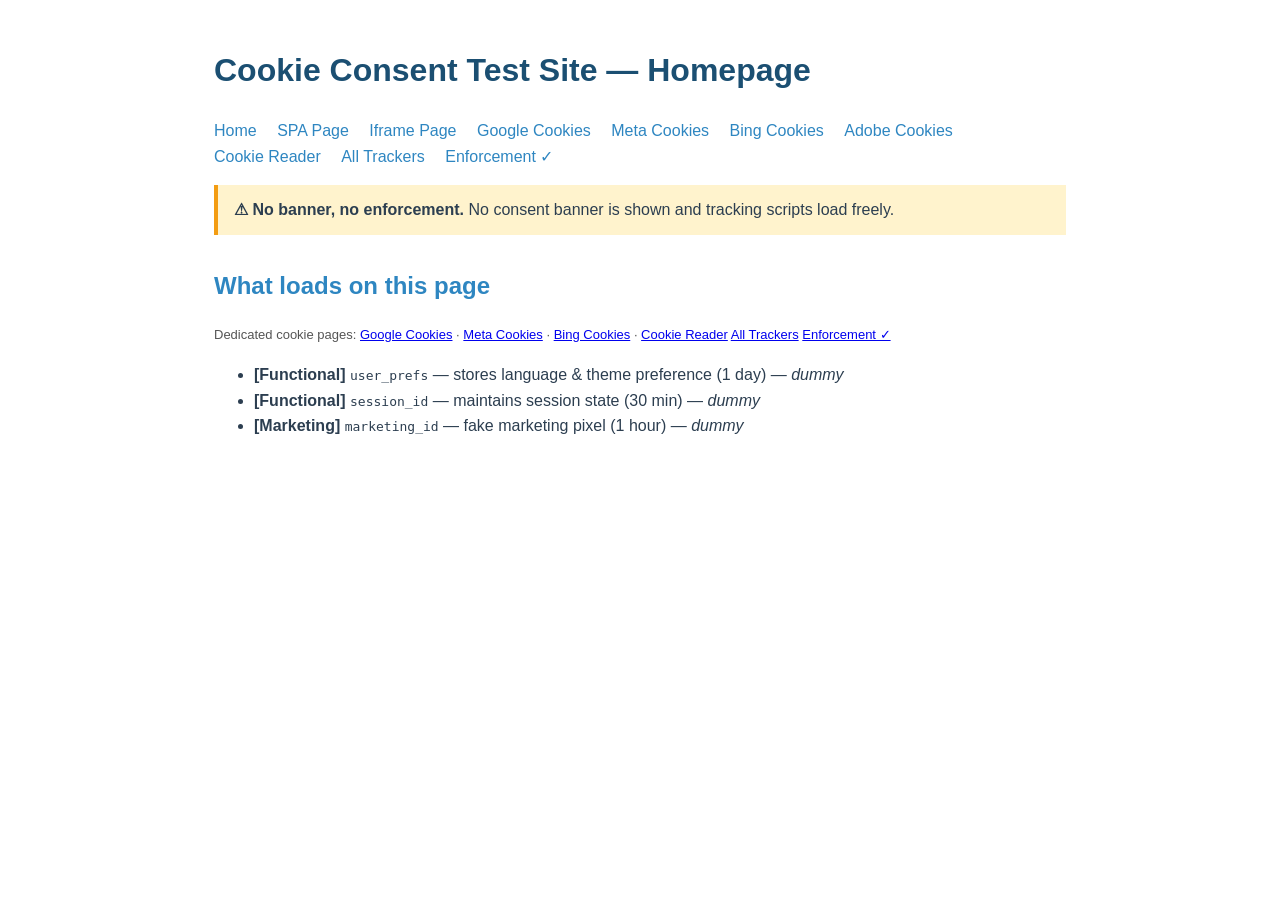
<file: index.html>
<!DOCTYPE html>
<html lang="en">
<head>
  <meta charset="UTF-8">
  <meta name="viewport" content="width=device-width, initial-scale=1">
  <title>Test Site — Homepage</title>
  <meta name="google-adsense-account" content="ca-pub-7344776715655315">
  <script async src="https://pagead2.googlesyndication.com/pagead/js/adsbygoogle.js?client=ca-pub-7344776715655315"
     crossorigin="anonymous"></script>
  <link rel="stylesheet" href="assets/style.css">
  <!-- Functional cookies: user preferences & session state -->
  <script type="text/plain" 
          data-type="application/javascript"
          data-name="functional">
    document.cookie = 'user_prefs={"lang":"en","theme":"light"}; path=/; max-age=86400';
    document.cookie = 'session_id=sess-abc123xyz; path=/; max-age=1800';
    console.log('Functional cookies set: user_prefs, session_id');
  </script>
  <!-- Fake marketing pixel (inline script that sets a cookie) -->
  <script type="text/plain" 
          data-type="application/javascript"
          data-name="marketing">
    document.cookie = 'marketing_id=test-user-123; path=/; max-age=3600';
    console.log('Marketing pixel inline script executed');
  </script>
</head>
<body>
  <h1>Cookie Consent Test Site — Homepage</h1>
  <nav>
    <a href="index.html">Home</a>
    <a href="spa-page.html">SPA Page</a>
    <a href="iframe-page.html">Iframe Page</a>
    <a href="google-cookies.html">Google Cookies</a>
    <a href="meta-cookies.html">Meta Cookies</a>
    <a href="bing-cookies.html">Bing Cookies</a>
    <a href="adobe-cookies.html">Adobe Cookies</a>
    <a href="cookie-reader.html">Cookie Reader</a>
    <a href="all-trackers.html">All Trackers</a>
    <a href="enforcement-test.html">Enforcement ✓</a>
  </nav>
  <div class="warning">
    <strong>&#9888; No banner, no enforcement.</strong>
    No consent banner is shown and tracking scripts load freely.
  </div>
  <h2>What loads on this page</h2>
  <p style="font-size:13px;color:#555;">
    Dedicated cookie pages:
    <a href="google-cookies.html">Google Cookies</a> ·
    <a href="meta-cookies.html">Meta Cookies</a> ·
    <a href="bing-cookies.html">Bing Cookies</a> ·
    <a href="cookie-reader.html">Cookie Reader</a>
    <a href="all-trackers.html">All Trackers</a>
    <a href="enforcement-test.html">Enforcement ✓</a>
  </p>
  <ul>
    <li><strong>[Functional]</strong> <code>user_prefs</code> — stores language &amp; theme preference (1 day) — <em>dummy</em></li>
    <li><strong>[Functional]</strong> <code>session_id</code> — maintains session state (30 min) — <em>dummy</em></li>
    <li><strong>[Marketing]</strong> <code>marketing_id</code> — fake marketing pixel (1 hour) — <em>dummy</em></li>
  </ul>
  <style>
  .pc-preference-btn {
    position: fixed;
    bottom: 20px;
    right: 20px;
    width: 56px;
    height: 56px;
    border-radius: 50%;
    background-color: #1b4f72;
    color: white;
    border: none;
    cursor: pointer;
    box-shadow: 0 4px 12px rgba(0, 0, 0, 0.3);
    font-size: 24px;
    display: flex;
    align-items: center;
    justify-content: center;
    z-index: 999;
    transition: background-color 0.3s, box-shadow 0.3s;
  }
  .pc-preference-btn:hover {
    background-color: #0f3849;
    box-shadow: 0 6px 16px rgba(0, 0, 0, 0.4);
  }
</style>

<button type="button" class="pc-preference-btn" style="display:none;" id="preferencesBtn" onclick="PrivacyConsent.openPreferenceCentre(false)" title="Manage Cookie Preferences">⚙️</button>
<!-- Cookie Preference Centre Launcher 
  <footer>
    Cookie Consent Test Site — Developer testing environment only.
  </footer>
  <script src="assets/test-helpers.js"></script>
</body>
</html>
</file>
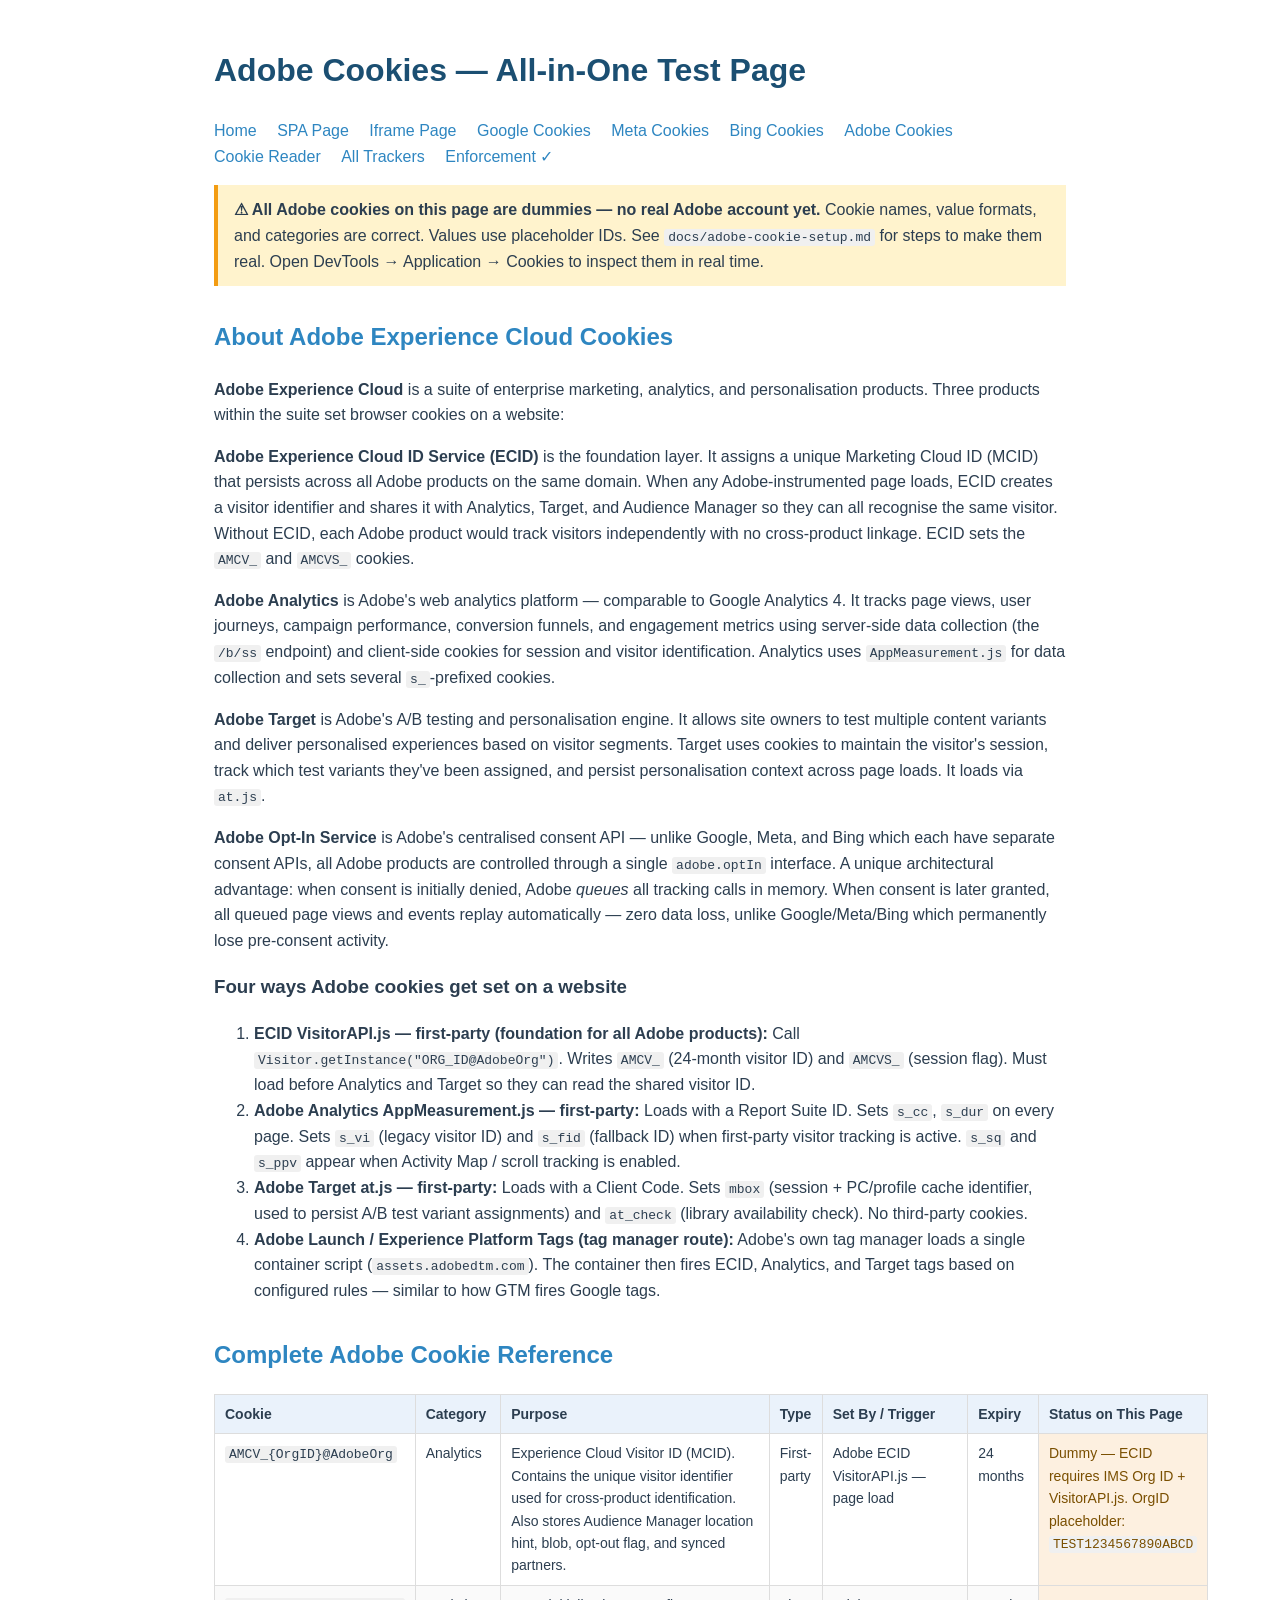
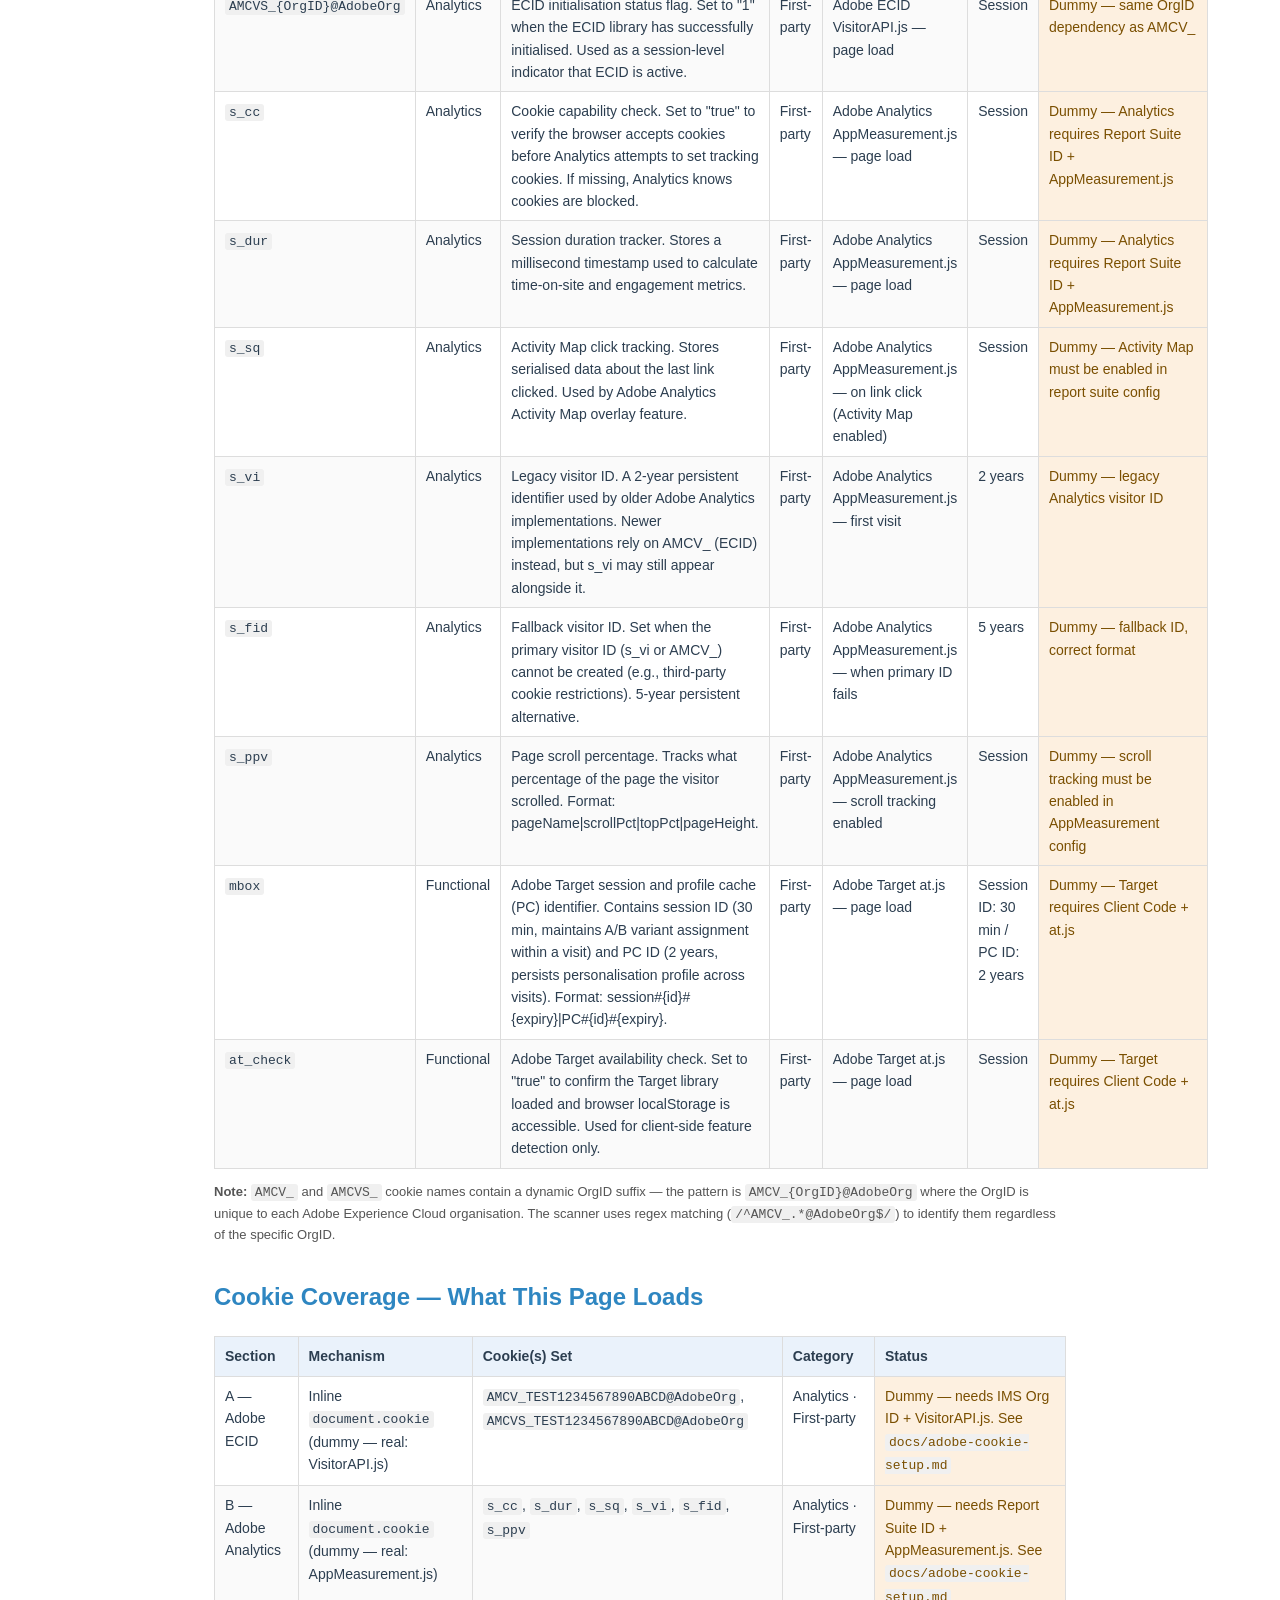
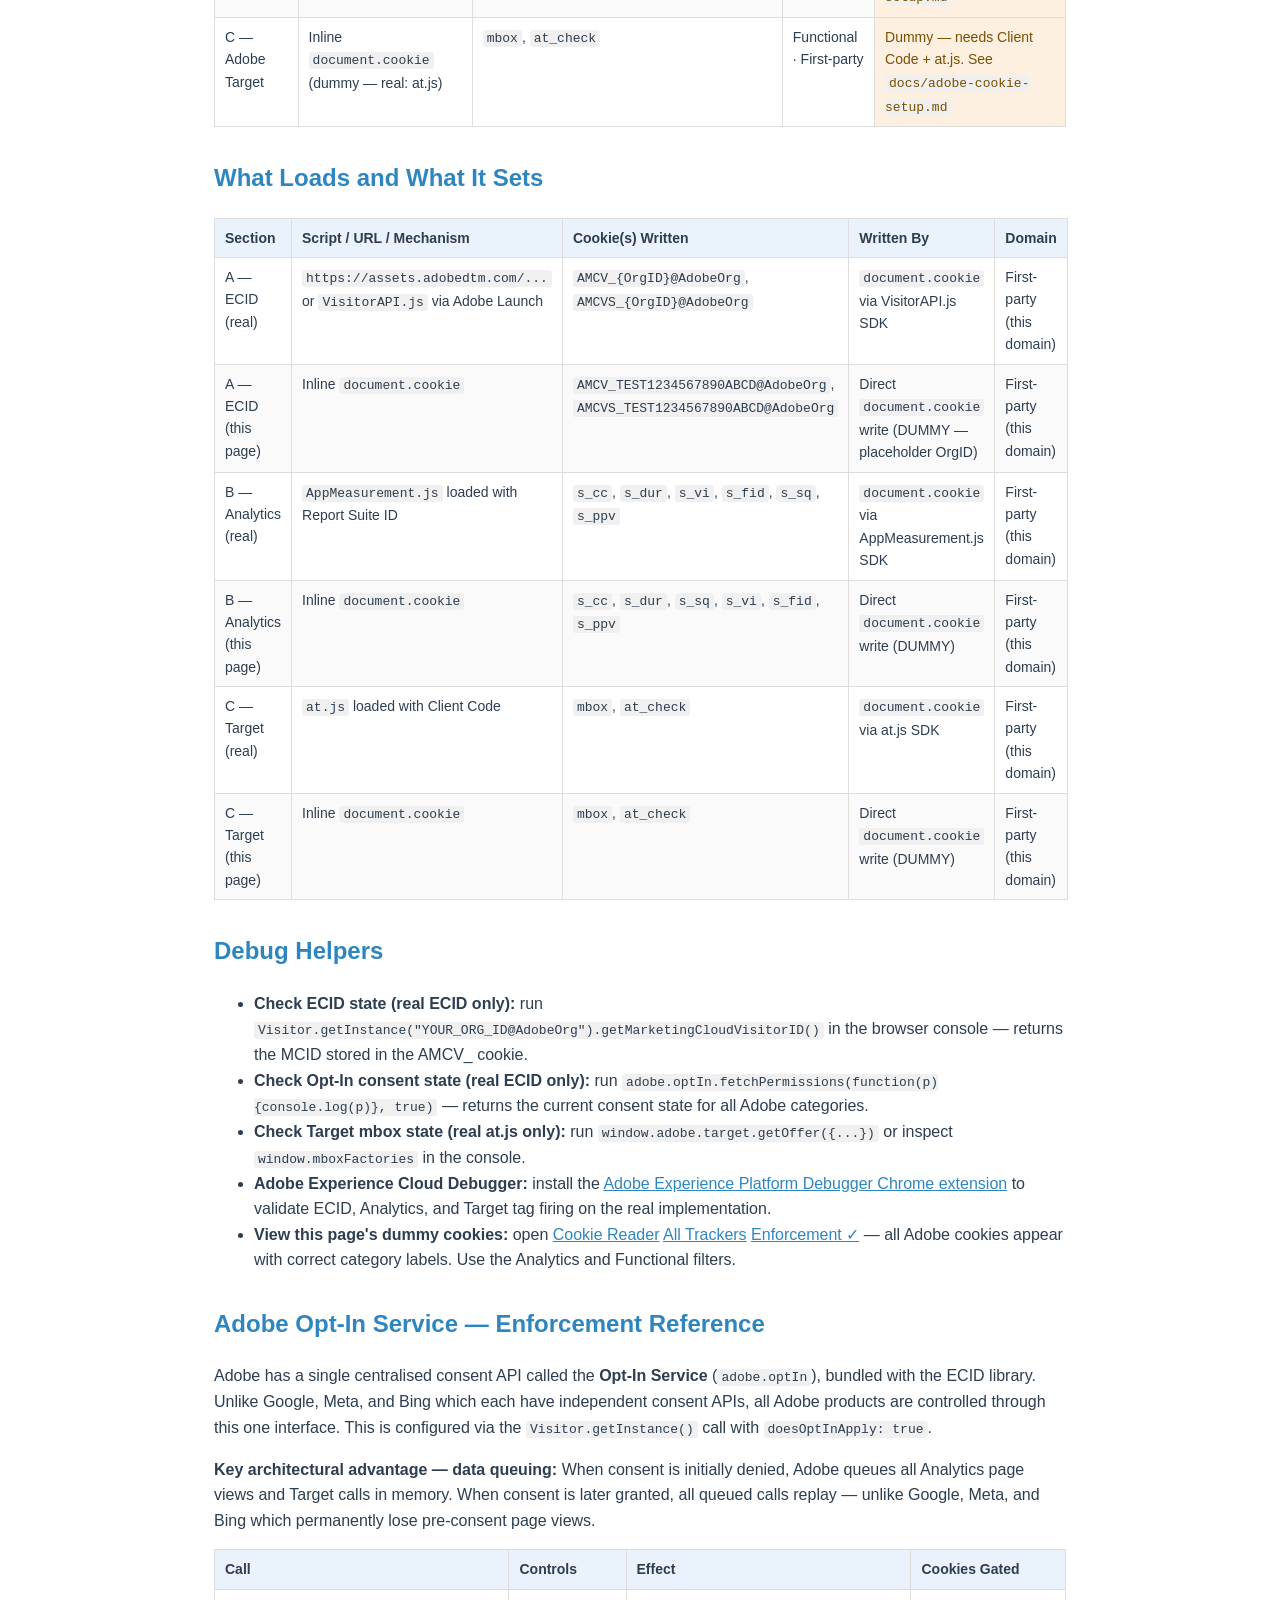
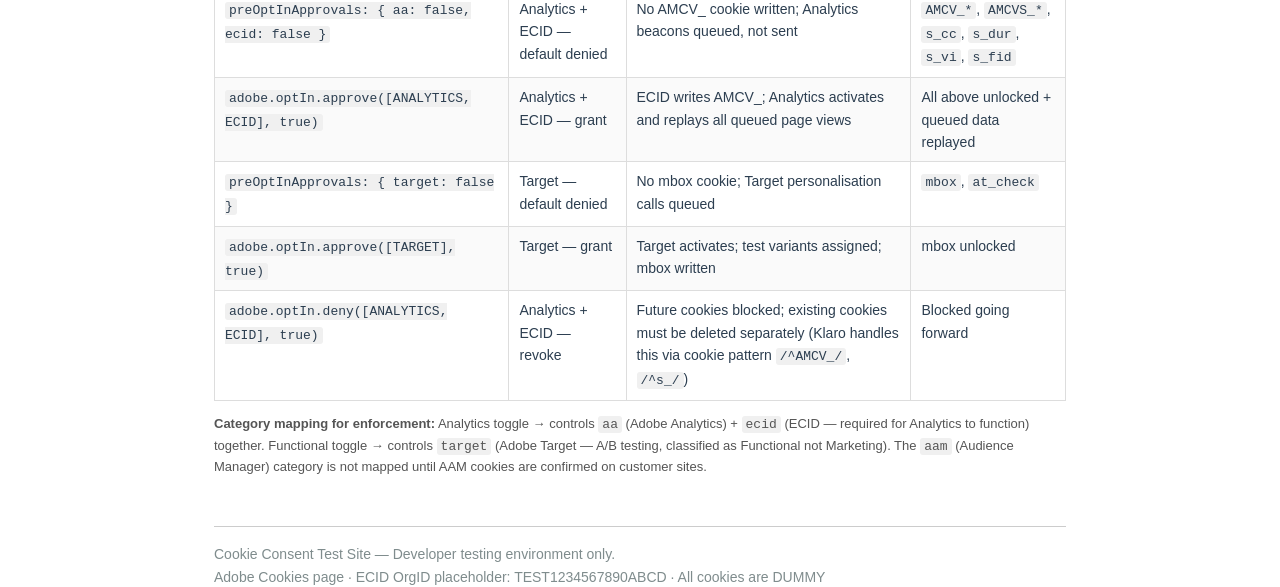
<file: adobe-cookies.html>
<!DOCTYPE html>
<html lang="en">
<head>
  <meta charset="UTF-8">
  <meta name="viewport" content="width=device-width, initial-scale=1">
  <title>Test Site — Adobe Cookies</title>
  <meta name="google-adsense-account" content="ca-pub-7344776715655315">
  <script async src="https://pagead2.googlesyndication.com/pagead/js/adsbygoogle.js?client=ca-pub-7344776715655315"
     crossorigin="anonymous"></script>
  <link rel="stylesheet" href="assets/style.css">

  <!--
  ══════════════════════════════════════════════════════════════════════════
  SECTION A — Adobe ECID Service   [DUMMY — needs IMS Org ID]
  ══════════════════════════════════════════════════════════════════════════
  What it does:
    • The Experience Cloud ID (ECID) Service assigns a unique Marketing
      Cloud ID (MCID) that persists across all Adobe products.
    • It sets AMCV_ (visitor ID, 24 months) and AMCVS_ (init flag, session).
    • The OrgID suffix in the cookie name is unique per Adobe organisation.
      Pattern: AMCV_{OrgID}@AdobeOrg and AMCVS_{OrgID}@AdobeOrg.
  Why dummy here:
    • A real ECID requires an Adobe IMS Org ID and the VisitorAPI.js library
      loaded from assets.adobedtm.com or via Adobe Launch.
    • The dummy OrgID TEST1234567890ABCD is a placeholder — replace with
      your real OrgID once an Adobe Experience Cloud account is provisioned.
    • See docs/adobe-cookie-setup.md for full account setup steps.
  AMCV_ cookie value format:
    MCMID|{38-digit-id}|MCAID|NONE|MCOPTOUT|NONE|vVersion|{version}
  Cookies (Analytics / First-party):
    AMCV_{OrgID}@AdobeOrg   Visitor ID (MCID)   24 months
    AMCVS_{OrgID}@AdobeOrg  ECID init flag      Session
  ══════════════════════════════════════════════════════════════════════════
  -->
  <script>
    // Dummy ECID cookies — OrgID is a placeholder (replace with real IMS Org ID)
    var _adobeOrg = 'TEST1234567890ABCD@AdobeOrg';
    document.cookie = 'AMCV_' + _adobeOrg + '=MCMID|12345678901234567890123456789012345678|MCAID|NONE|MCOPTOUT|NONE|vVersion|4.4; path=/; max-age=63072000';
    document.cookie = 'AMCVS_' + _adobeOrg + '=1; path=/';
    console.log('Analytics cookies set: AMCV_, AMCVS_ (Adobe ECID — DUMMY, OrgID: TEST1234567890ABCD)');
  </script>
  <!-- End Section A -->

  <!--
  ══════════════════════════════════════════════════════════════════════════
  SECTION B — Adobe Analytics   [DUMMY — needs Report Suite ID]
  ══════════════════════════════════════════════════════════════════════════
  What it does:
    • Adobe Analytics tracks page views, sessions, campaigns, and
      conversion funnels. It uses AppMeasurement.js for data collection.
    • s_cc and s_dur are always set. s_sq, s_vi, s_fid, s_ppv appear
      depending on Analytics features enabled in the report suite.
  Why dummy here:
    • A real Adobe Analytics implementation requires a Report Suite ID
      and AppMeasurement.js downloaded from Adobe Analytics Admin.
    • See docs/adobe-cookie-setup.md for setup steps.
  Cookies (Analytics / First-party):
    s_cc     Cookie capability check flag       Session
    s_dur    Session duration timestamp         Session
    s_sq     Activity map / click data          Session
    s_vi     Legacy visitor ID (2-year)         2 years
    s_fid    Fallback visitor ID                5 years
    s_ppv    Page scroll percentage             Session
  ══════════════════════════════════════════════════════════════════════════
  -->
  <script>
    // Dummy Adobe Analytics cookies — correct formats, fabricated values
    document.cookie = 's_cc=true; path=/';
    document.cookie = 's_dur=' + Date.now() + '; path=/';
    document.cookie = 's_sq=%5B%5D; path=/';
    document.cookie = 's_vi=[CS]v1|abcdef01234567-12345678[CE]; path=/; max-age=63072000';
    document.cookie = 's_fid=1A2B3C4D-5E6F-7890-ABCD-EF1234567890+ABCDEF; path=/; max-age=157680000';
    document.cookie = 's_ppv=adobe-cookies%7C100%7C100%7C854; path=/';
    console.log('Analytics cookies set: s_cc, s_dur, s_sq, s_vi, s_fid, s_ppv (Adobe Analytics — DUMMY)');
  </script>
  <!-- End Section B -->

  <!--
  ══════════════════════════════════════════════════════════════════════════
  SECTION C — Adobe Target   [DUMMY — needs Client Code]
  ══════════════════════════════════════════════════════════════════════════
  What it does:
    • Adobe Target is an A/B testing and personalisation engine.
    • It loads at.js which sets mbox (session + profile persistence)
      and at_check (library availability check).
    • mbox contains two identifiers: session ID (30 min rolling) and
      PC ID (Profile Cache, 2 years) for persisting test assignments.
  Why dummy here:
    • A real Target implementation requires a Client Code and at.js
      downloaded from Adobe Target Admin.
    • See docs/adobe-cookie-setup.md for setup steps.
  mbox cookie format:
    session#{sessionId}#{expiry_unix}|PC#{pcId}#{expiry_unix}
  Cookies (Functional / First-party):
    mbox      Session + PC identifier    30 min (session) / 2 years (PC)
    at_check  Target library check flag  Session
  ══════════════════════════════════════════════════════════════════════════
  -->
  <script>
    // Dummy Adobe Target cookies — correct formats, fabricated values
    var _now = Math.floor(Date.now() / 1000);
    var _sessionExpiry = _now + 1800;
    var _pcExpiry = _now + 63072000;
    document.cookie = 'mbox=session#abcdef1234567890abcdef1234567890#' + _sessionExpiry + '|PC#a1b2c3d4-e5f6-7890-abcd-ef1234567890.26_14#' + _pcExpiry + '; path=/; max-age=63072000';
    document.cookie = 'at_check=true; path=/';
    console.log('Functional cookies set: mbox, at_check (Adobe Target — DUMMY)');
  </script>
  <!-- End Section C -->

</head>
<body>

  <h1>Adobe Cookies — All-in-One Test Page</h1>
  <nav>
    <a href="index.html">Home</a>
    <a href="spa-page.html">SPA Page</a>
    <a href="iframe-page.html">Iframe Page</a>
    <a href="google-cookies.html">Google Cookies</a>
    <a href="meta-cookies.html">Meta Cookies</a>
    <a href="bing-cookies.html">Bing Cookies</a>
    <a href="adobe-cookies.html">Adobe Cookies</a>
    <a href="cookie-reader.html">Cookie Reader</a>
    <a href="all-trackers.html">All Trackers</a>
    <a href="enforcement-test.html">Enforcement ✓</a>
  </nav>

  <div class="warning">
    <strong>&#9888; All Adobe cookies on this page are dummies — no real Adobe account yet.</strong>
    Cookie names, value formats, and categories are correct. Values use placeholder IDs.
    See <code>docs/adobe-cookie-setup.md</code> for steps to make them real.
    Open DevTools → Application → Cookies to inspect them in real time.
  </div>

  <!-- ── About Adobe Experience Cloud Cookies ──────────────────────────── -->
  <h2>About Adobe Experience Cloud Cookies</h2>

  <p>
    <strong>Adobe Experience Cloud</strong> is a suite of enterprise marketing,
    analytics, and personalisation products. Three products within the suite
    set browser cookies on a website:
  </p>
  <p>
    <strong>Adobe Experience Cloud ID Service (ECID)</strong> is the foundation
    layer. It assigns a unique Marketing Cloud ID (MCID) that persists across all
    Adobe products on the same domain. When any Adobe-instrumented page loads, ECID
    creates a visitor identifier and shares it with Analytics, Target, and Audience
    Manager so they can all recognise the same visitor. Without ECID, each Adobe
    product would track visitors independently with no cross-product linkage. ECID
    sets the <code>AMCV_</code> and <code>AMCVS_</code> cookies.
  </p>
  <p>
    <strong>Adobe Analytics</strong> is Adobe's web analytics platform — comparable
    to Google Analytics 4. It tracks page views, user journeys, campaign performance,
    conversion funnels, and engagement metrics using server-side data collection
    (the <code>/b/ss</code> endpoint) and client-side cookies for session and visitor
    identification. Analytics uses <code>AppMeasurement.js</code> for data collection
    and sets several <code>s_</code>-prefixed cookies.
  </p>
  <p>
    <strong>Adobe Target</strong> is Adobe's A/B testing and personalisation engine.
    It allows site owners to test multiple content variants and deliver personalised
    experiences based on visitor segments. Target uses cookies to maintain the
    visitor's session, track which test variants they've been assigned, and persist
    personalisation context across page loads. It loads via <code>at.js</code>.
  </p>
  <p>
    <strong>Adobe Opt-In Service</strong> is Adobe's centralised consent API —
    unlike Google, Meta, and Bing which each have separate consent APIs, all Adobe
    products are controlled through a single <code>adobe.optIn</code> interface.
    A unique architectural advantage: when consent is initially denied, Adobe
    <em>queues</em> all tracking calls in memory. When consent is later granted,
    all queued page views and events replay automatically — zero data loss, unlike
    Google/Meta/Bing which permanently lose pre-consent activity.
  </p>

  <h3>Four ways Adobe cookies get set on a website</h3>
  <ol>
    <li>
      <strong>ECID VisitorAPI.js — first-party (foundation for all Adobe products):</strong>
      Call <code>Visitor.getInstance("ORG_ID@AdobeOrg")</code>. Writes
      <code>AMCV_</code> (24-month visitor ID) and <code>AMCVS_</code> (session flag).
      Must load before Analytics and Target so they can read the shared visitor ID.
    </li>
    <li>
      <strong>Adobe Analytics AppMeasurement.js — first-party:</strong>
      Loads with a Report Suite ID. Sets <code>s_cc</code>, <code>s_dur</code>
      on every page. Sets <code>s_vi</code> (legacy visitor ID) and <code>s_fid</code>
      (fallback ID) when first-party visitor tracking is active. <code>s_sq</code>
      and <code>s_ppv</code> appear when Activity Map / scroll tracking is enabled.
    </li>
    <li>
      <strong>Adobe Target at.js — first-party:</strong>
      Loads with a Client Code. Sets <code>mbox</code> (session + PC/profile cache
      identifier, used to persist A/B test variant assignments) and
      <code>at_check</code> (library availability check). No third-party cookies.
    </li>
    <li>
      <strong>Adobe Launch / Experience Platform Tags (tag manager route):</strong>
      Adobe's own tag manager loads a single container script
      (<code>assets.adobedtm.com</code>). The container then fires ECID, Analytics,
      and Target tags based on configured rules — similar to how GTM fires Google tags.
    </li>
  </ol>

  <!-- ── Complete Adobe Cookie Reference Table ─────────────────────────── -->
  <h2>Complete Adobe Cookie Reference</h2>
  <table id="ref-table">
    <thead>
      <tr>
        <th>Cookie</th>
        <th>Category</th>
        <th>Purpose</th>
        <th>Type</th>
        <th>Set By / Trigger</th>
        <th>Expiry</th>
        <th>Status on This Page</th>
      </tr>
    </thead>
    <tbody>
      <tr>
        <td><code>AMCV_{OrgID}@AdobeOrg</code></td>
        <td>Analytics</td>
        <td>Experience Cloud Visitor ID (MCID). Contains the unique visitor identifier used for cross-product identification. Also stores Audience Manager location hint, blob, opt-out flag, and synced partners.</td>
        <td>First-party</td>
        <td>Adobe ECID VisitorAPI.js — page load</td>
        <td>24 months</td>
        <td class="dummy">Dummy — ECID requires IMS Org ID + VisitorAPI.js. OrgID placeholder: <code>TEST1234567890ABCD</code></td>
      </tr>
      <tr>
        <td><code>AMCVS_{OrgID}@AdobeOrg</code></td>
        <td>Analytics</td>
        <td>ECID initialisation status flag. Set to "1" when the ECID library has successfully initialised. Used as a session-level indicator that ECID is active.</td>
        <td>First-party</td>
        <td>Adobe ECID VisitorAPI.js — page load</td>
        <td>Session</td>
        <td class="dummy">Dummy — same OrgID dependency as AMCV_</td>
      </tr>
      <tr>
        <td><code>s_cc</code></td>
        <td>Analytics</td>
        <td>Cookie capability check. Set to "true" to verify the browser accepts cookies before Analytics attempts to set tracking cookies. If missing, Analytics knows cookies are blocked.</td>
        <td>First-party</td>
        <td>Adobe Analytics AppMeasurement.js — page load</td>
        <td>Session</td>
        <td class="dummy">Dummy — Analytics requires Report Suite ID + AppMeasurement.js</td>
      </tr>
      <tr>
        <td><code>s_dur</code></td>
        <td>Analytics</td>
        <td>Session duration tracker. Stores a millisecond timestamp used to calculate time-on-site and engagement metrics.</td>
        <td>First-party</td>
        <td>Adobe Analytics AppMeasurement.js — page load</td>
        <td>Session</td>
        <td class="dummy">Dummy — Analytics requires Report Suite ID + AppMeasurement.js</td>
      </tr>
      <tr>
        <td><code>s_sq</code></td>
        <td>Analytics</td>
        <td>Activity Map click tracking. Stores serialised data about the last link clicked. Used by Adobe Analytics Activity Map overlay feature.</td>
        <td>First-party</td>
        <td>Adobe Analytics AppMeasurement.js — on link click (Activity Map enabled)</td>
        <td>Session</td>
        <td class="dummy">Dummy — Activity Map must be enabled in report suite config</td>
      </tr>
      <tr>
        <td><code>s_vi</code></td>
        <td>Analytics</td>
        <td>Legacy visitor ID. A 2-year persistent identifier used by older Adobe Analytics implementations. Newer implementations rely on AMCV_ (ECID) instead, but s_vi may still appear alongside it.</td>
        <td>First-party</td>
        <td>Adobe Analytics AppMeasurement.js — first visit</td>
        <td>2 years</td>
        <td class="dummy">Dummy — legacy Analytics visitor ID</td>
      </tr>
      <tr>
        <td><code>s_fid</code></td>
        <td>Analytics</td>
        <td>Fallback visitor ID. Set when the primary visitor ID (s_vi or AMCV_) cannot be created (e.g., third-party cookie restrictions). 5-year persistent alternative.</td>
        <td>First-party</td>
        <td>Adobe Analytics AppMeasurement.js — when primary ID fails</td>
        <td>5 years</td>
        <td class="dummy">Dummy — fallback ID, correct format</td>
      </tr>
      <tr>
        <td><code>s_ppv</code></td>
        <td>Analytics</td>
        <td>Page scroll percentage. Tracks what percentage of the page the visitor scrolled. Format: pageName|scrollPct|topPct|pageHeight.</td>
        <td>First-party</td>
        <td>Adobe Analytics AppMeasurement.js — scroll tracking enabled</td>
        <td>Session</td>
        <td class="dummy">Dummy — scroll tracking must be enabled in AppMeasurement config</td>
      </tr>
      <tr>
        <td><code>mbox</code></td>
        <td>Functional</td>
        <td>Adobe Target session and profile cache (PC) identifier. Contains session ID (30 min, maintains A/B variant assignment within a visit) and PC ID (2 years, persists personalisation profile across visits). Format: session#{id}#{expiry}|PC#{id}#{expiry}.</td>
        <td>First-party</td>
        <td>Adobe Target at.js — page load</td>
        <td>Session ID: 30 min / PC ID: 2 years</td>
        <td class="dummy">Dummy — Target requires Client Code + at.js</td>
      </tr>
      <tr>
        <td><code>at_check</code></td>
        <td>Functional</td>
        <td>Adobe Target availability check. Set to "true" to confirm the Target library loaded and browser localStorage is accessible. Used for client-side feature detection only.</td>
        <td>First-party</td>
        <td>Adobe Target at.js — page load</td>
        <td>Session</td>
        <td class="dummy">Dummy — Target requires Client Code + at.js</td>
      </tr>
    </tbody>
  </table>
  <p style="font-size:13px;color:#555;">
    <strong>Note:</strong> <code>AMCV_</code> and <code>AMCVS_</code> cookie names contain
    a dynamic OrgID suffix — the pattern is <code>AMCV_{OrgID}@AdobeOrg</code> where
    the OrgID is unique to each Adobe Experience Cloud organisation. The scanner uses
    regex matching (<code>/^AMCV_.*@AdobeOrg$/</code>) to identify them regardless of
    the specific OrgID.
  </p>

  <!-- ── Cookie Coverage Table ─────────────────────────────────────────── -->
  <h2>Cookie Coverage — What This Page Loads</h2>
  <table id="coverage-table">
    <thead>
      <tr>
        <th>Section</th>
        <th>Mechanism</th>
        <th>Cookie(s) Set</th>
        <th>Category</th>
        <th>Status</th>
      </tr>
    </thead>
    <tbody>
      <tr>
        <td>A — Adobe ECID</td>
        <td>Inline <code>document.cookie</code> (dummy — real: VisitorAPI.js)</td>
        <td><code>AMCV_TEST1234567890ABCD@AdobeOrg</code>, <code>AMCVS_TEST1234567890ABCD@AdobeOrg</code></td>
        <td>Analytics · First-party</td>
        <td class="dummy">Dummy — needs IMS Org ID + VisitorAPI.js. See <code>docs/adobe-cookie-setup.md</code></td>
      </tr>
      <tr>
        <td>B — Adobe Analytics</td>
        <td>Inline <code>document.cookie</code> (dummy — real: AppMeasurement.js)</td>
        <td><code>s_cc</code>, <code>s_dur</code>, <code>s_sq</code>, <code>s_vi</code>, <code>s_fid</code>, <code>s_ppv</code></td>
        <td>Analytics · First-party</td>
        <td class="dummy">Dummy — needs Report Suite ID + AppMeasurement.js. See <code>docs/adobe-cookie-setup.md</code></td>
      </tr>
      <tr>
        <td>C — Adobe Target</td>
        <td>Inline <code>document.cookie</code> (dummy — real: at.js)</td>
        <td><code>mbox</code>, <code>at_check</code></td>
        <td>Functional · First-party</td>
        <td class="dummy">Dummy — needs Client Code + at.js. See <code>docs/adobe-cookie-setup.md</code></td>
      </tr>
    </tbody>
  </table>

  <!-- ── What Loads and What It Sets ──────────────────────────────────── -->
  <h2>What Loads and What It Sets</h2>
  <table id="script-map-table">
    <thead>
      <tr>
        <th>Section</th>
        <th>Script / URL / Mechanism</th>
        <th>Cookie(s) Written</th>
        <th>Written By</th>
        <th>Domain</th>
      </tr>
    </thead>
    <tbody>
      <tr>
        <td>A — ECID (real)</td>
        <td><code>https://assets.adobedtm.com/...</code> or <code>VisitorAPI.js</code> via Adobe Launch</td>
        <td><code>AMCV_{OrgID}@AdobeOrg</code>, <code>AMCVS_{OrgID}@AdobeOrg</code></td>
        <td><code>document.cookie</code> via VisitorAPI.js SDK</td>
        <td>First-party (this domain)</td>
      </tr>
      <tr>
        <td>A — ECID (this page)</td>
        <td>Inline <code>document.cookie</code></td>
        <td><code>AMCV_TEST1234567890ABCD@AdobeOrg</code>, <code>AMCVS_TEST1234567890ABCD@AdobeOrg</code></td>
        <td>Direct <code>document.cookie</code> write (DUMMY — placeholder OrgID)</td>
        <td>First-party (this domain)</td>
      </tr>
      <tr>
        <td>B — Analytics (real)</td>
        <td><code>AppMeasurement.js</code> loaded with Report Suite ID</td>
        <td><code>s_cc</code>, <code>s_dur</code>, <code>s_vi</code>, <code>s_fid</code>, <code>s_sq</code>, <code>s_ppv</code></td>
        <td><code>document.cookie</code> via AppMeasurement.js SDK</td>
        <td>First-party (this domain)</td>
      </tr>
      <tr>
        <td>B — Analytics (this page)</td>
        <td>Inline <code>document.cookie</code></td>
        <td><code>s_cc</code>, <code>s_dur</code>, <code>s_sq</code>, <code>s_vi</code>, <code>s_fid</code>, <code>s_ppv</code></td>
        <td>Direct <code>document.cookie</code> write (DUMMY)</td>
        <td>First-party (this domain)</td>
      </tr>
      <tr>
        <td>C — Target (real)</td>
        <td><code>at.js</code> loaded with Client Code</td>
        <td><code>mbox</code>, <code>at_check</code></td>
        <td><code>document.cookie</code> via at.js SDK</td>
        <td>First-party (this domain)</td>
      </tr>
      <tr>
        <td>C — Target (this page)</td>
        <td>Inline <code>document.cookie</code></td>
        <td><code>mbox</code>, <code>at_check</code></td>
        <td>Direct <code>document.cookie</code> write (DUMMY)</td>
        <td>First-party (this domain)</td>
      </tr>
    </tbody>
  </table>

  <!-- ── Debug Helpers ─────────────────────────────────────────────────── -->
  <h2>Debug Helpers</h2>
  <ul>
    <li>
      <strong>Check ECID state (real ECID only):</strong> run
      <code>Visitor.getInstance("YOUR_ORG_ID@AdobeOrg").getMarketingCloudVisitorID()</code>
      in the browser console — returns the MCID stored in the AMCV_ cookie.
    </li>
    <li>
      <strong>Check Opt-In consent state (real ECID only):</strong> run
      <code>adobe.optIn.fetchPermissions(function(p){console.log(p)}, true)</code>
      — returns the current consent state for all Adobe categories.
    </li>
    <li>
      <strong>Check Target mbox state (real at.js only):</strong> run
      <code>window.adobe.target.getOffer({...})</code> or inspect
      <code>window.mboxFactories</code> in the console.
    </li>
    <li>
      <strong>Adobe Experience Cloud Debugger:</strong> install the
      <a href="https://chromewebstore.google.com/detail/adobe-experience-platform/bfnnokhpnncpkdmbokanobigaccjkpob" target="_blank">Adobe Experience Platform Debugger Chrome extension</a>
      to validate ECID, Analytics, and Target tag firing on the real implementation.
    </li>
    <li>
      <strong>View this page's dummy cookies:</strong> open
      <a href="cookie-reader.html">Cookie Reader</a>
    <a href="all-trackers.html">All Trackers</a>
    <a href="enforcement-test.html">Enforcement ✓</a> — all Adobe cookies appear
      with correct category labels. Use the Analytics and Functional filters.
    </li>
  </ul>

  <!-- ── Adobe Opt-In Service Consent Reference ────────────────────────── -->
  <h2>Adobe Opt-In Service — Enforcement Reference</h2>
  <p>
    Adobe has a single centralised consent API called the <strong>Opt-In Service</strong>
    (<code>adobe.optIn</code>), bundled with the ECID library. Unlike Google, Meta, and
    Bing which each have independent consent APIs, all Adobe products are controlled
    through this one interface. This is configured via the <code>Visitor.getInstance()</code>
    call with <code>doesOptInApply: true</code>.
  </p>
  <p>
    <strong>Key architectural advantage — data queuing:</strong> When consent is initially
    denied, Adobe queues all Analytics page views and Target calls in memory. When consent
    is later granted, all queued calls replay — unlike Google, Meta, and Bing which
    permanently lose pre-consent page views.
  </p>
  <table>
    <thead>
      <tr>
        <th>Call</th>
        <th>Controls</th>
        <th>Effect</th>
        <th>Cookies Gated</th>
      </tr>
    </thead>
    <tbody>
      <tr>
        <td><code>preOptInApprovals: { aa: false, ecid: false }</code></td>
        <td>Analytics + ECID — default denied</td>
        <td>No AMCV_ cookie written; Analytics beacons queued, not sent</td>
        <td><code>AMCV_*</code>, <code>AMCVS_*</code>, <code>s_cc</code>, <code>s_dur</code>, <code>s_vi</code>, <code>s_fid</code></td>
      </tr>
      <tr>
        <td><code>adobe.optIn.approve([ANALYTICS, ECID], true)</code></td>
        <td>Analytics + ECID — grant</td>
        <td>ECID writes AMCV_; Analytics activates and replays all queued page views</td>
        <td>All above unlocked + queued data replayed</td>
      </tr>
      <tr>
        <td><code>preOptInApprovals: { target: false }</code></td>
        <td>Target — default denied</td>
        <td>No mbox cookie; Target personalisation calls queued</td>
        <td><code>mbox</code>, <code>at_check</code></td>
      </tr>
      <tr>
        <td><code>adobe.optIn.approve([TARGET], true)</code></td>
        <td>Target — grant</td>
        <td>Target activates; test variants assigned; mbox written</td>
        <td>mbox unlocked</td>
      </tr>
      <tr>
        <td><code>adobe.optIn.deny([ANALYTICS, ECID], true)</code></td>
        <td>Analytics + ECID — revoke</td>
        <td>Future cookies blocked; existing cookies must be deleted separately (Klaro handles this via cookie pattern <code>/^AMCV_/</code>, <code>/^s_/</code>)</td>
        <td>Blocked going forward</td>
      </tr>
    </tbody>
  </table>
  <p style="font-size:13px;color:#555;">
    <strong>Category mapping for enforcement:</strong>
    Analytics toggle → controls <code>aa</code> (Adobe Analytics) + <code>ecid</code>
    (ECID — required for Analytics to function) together.
    Functional toggle → controls <code>target</code> (Adobe Target — A/B testing,
    classified as Functional not Marketing). The <code>aam</code> (Audience Manager)
    category is not mapped until AAM cookies are confirmed on customer sites.
  </p>

  <footer>
    Cookie Consent Test Site — Developer testing environment only.<br>
    Adobe Cookies page · ECID OrgID placeholder: TEST1234567890ABCD · All cookies are DUMMY
  </footer>

  <script src="assets/test-helpers.js"></script>

  <style>
    table { width: 100%; border-collapse: collapse; margin-top: 12px; font-size: 14px; }
    th, td { border: 1px solid #ddd; padding: 8px 10px; text-align: left; vertical-align: top; }
    th { background: #eaf2fb; }
    tr:nth-child(even) td { background: #fafafa; }
    code { background: #f0f0f0; padding: 1px 4px; border-radius: 3px; font-size: 13px; }
    button { margin: 4px 6px 4px 0; padding: 6px 12px; cursor: pointer;
             background: #2e86c1; color: #fff; border: none; border-radius: 4px; font-size: 13px; }
    button:hover { background: #1b6fa8; }
    a { color: #2e86c1; }
    .real    { color: #1a7a2e; font-weight: bold; }
    .dummy   { color: #7a4f00; }
    .scenario { color: #8a6d00; }
    #ref-table .real     { background: #eaffea; }
    #ref-table .dummy    { background: #fdf0e0; }
    #ref-table .scenario { background: #fff8e1; }
    #coverage-table .real  { background: #eaffea; }
    #coverage-table .dummy { background: #fdf0e0; }
  </style>
</body>
</html>
</file>
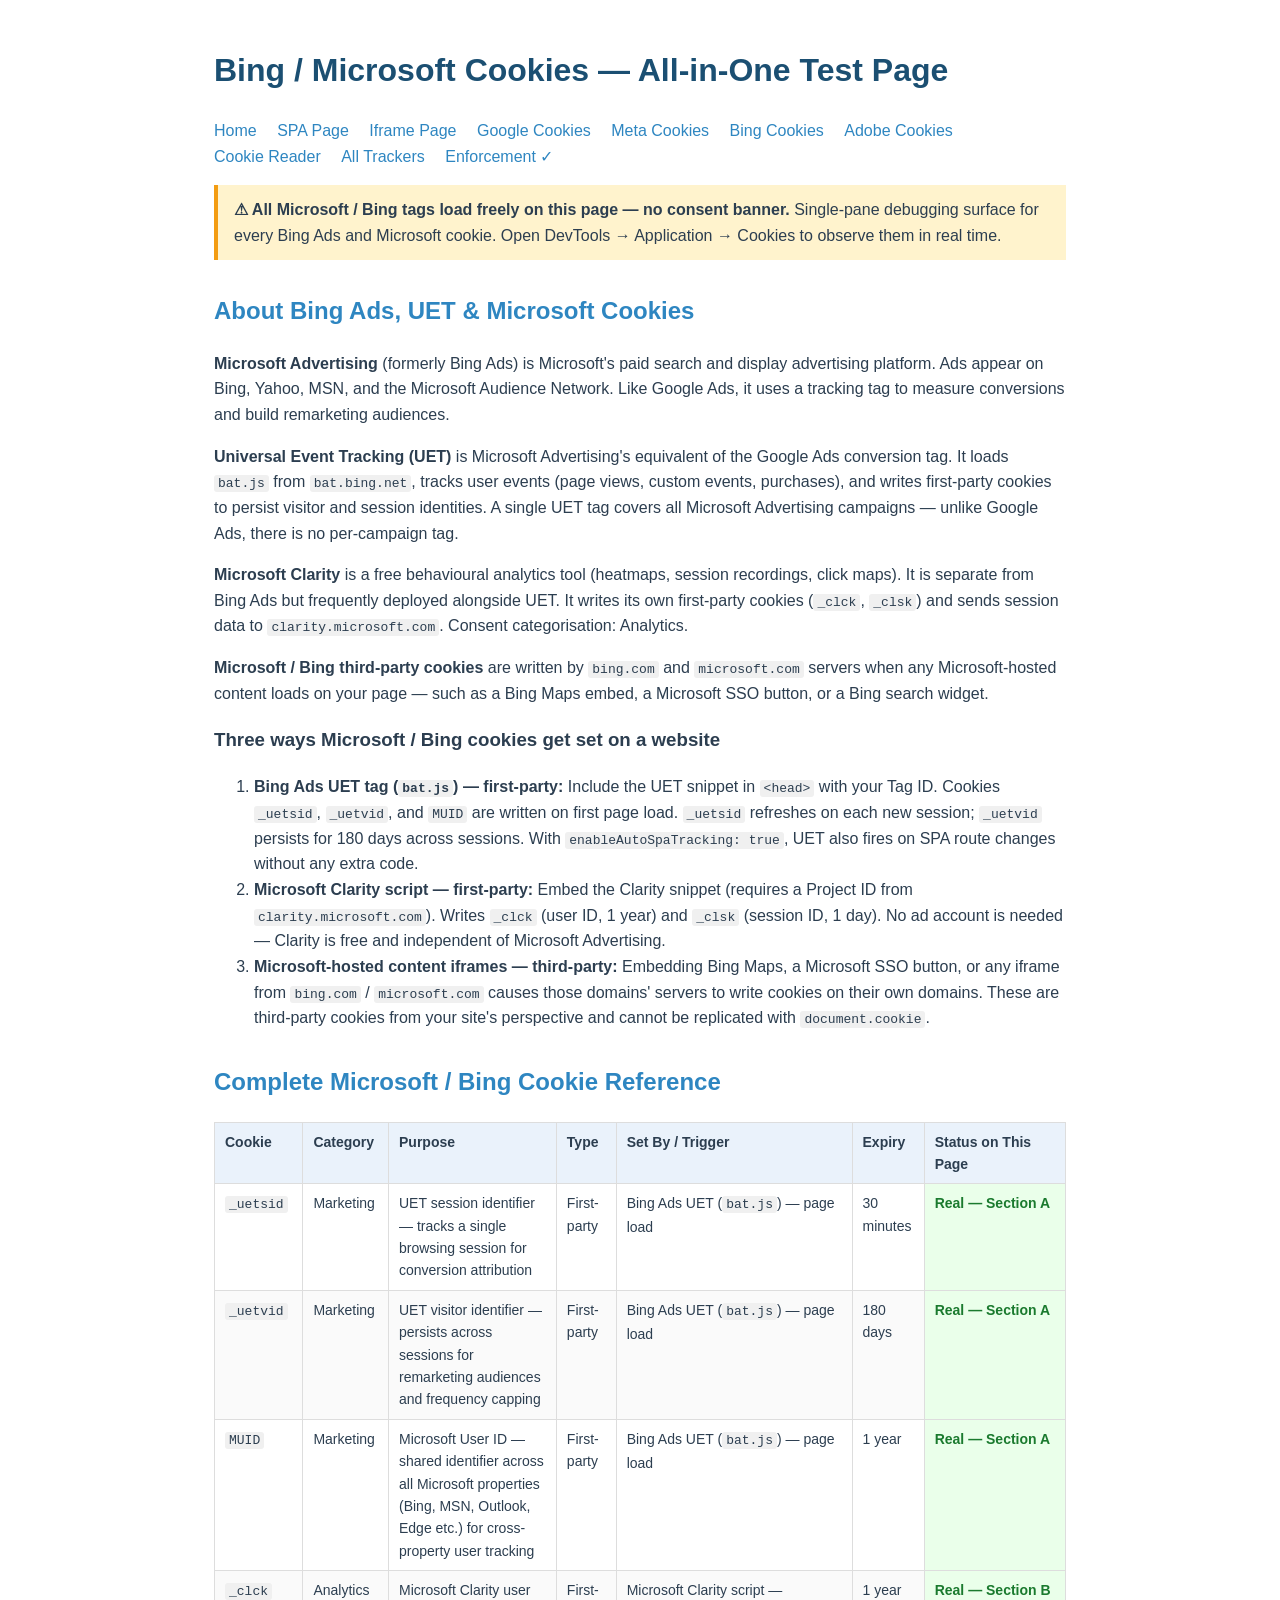
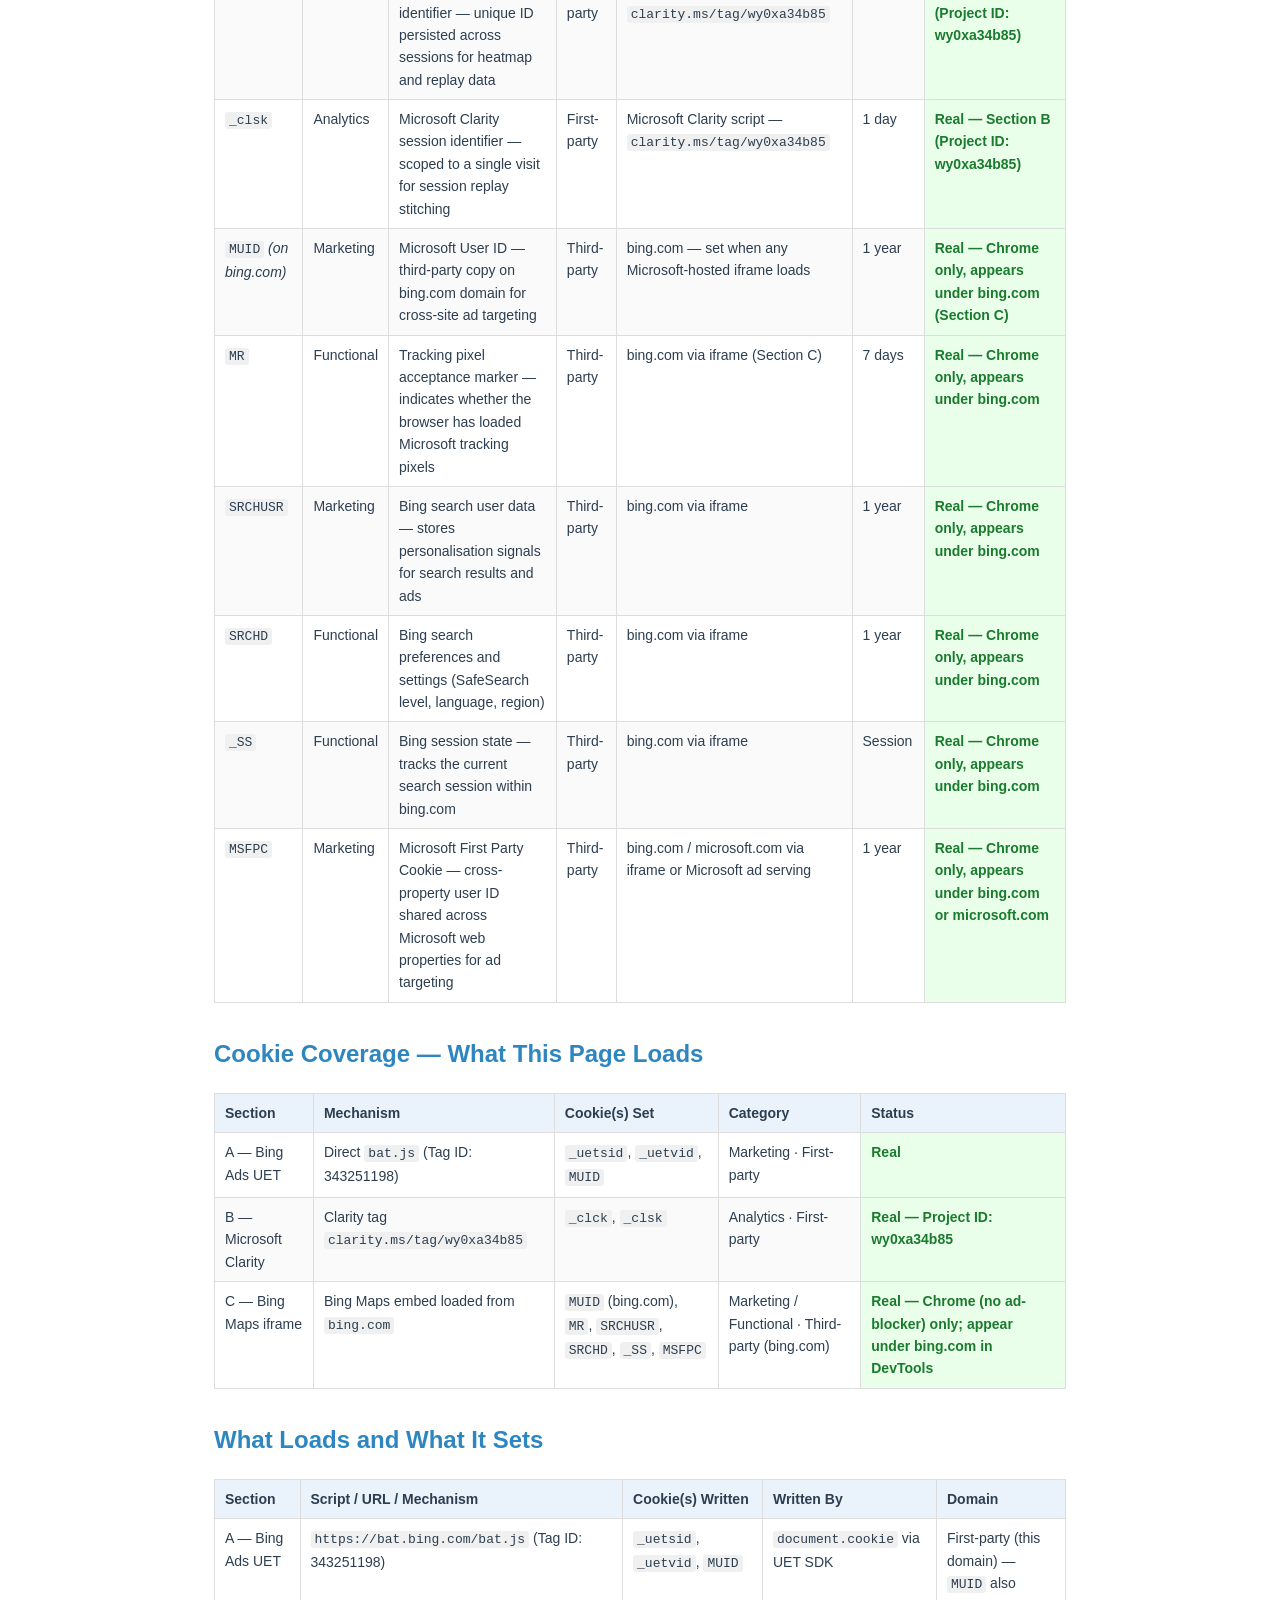
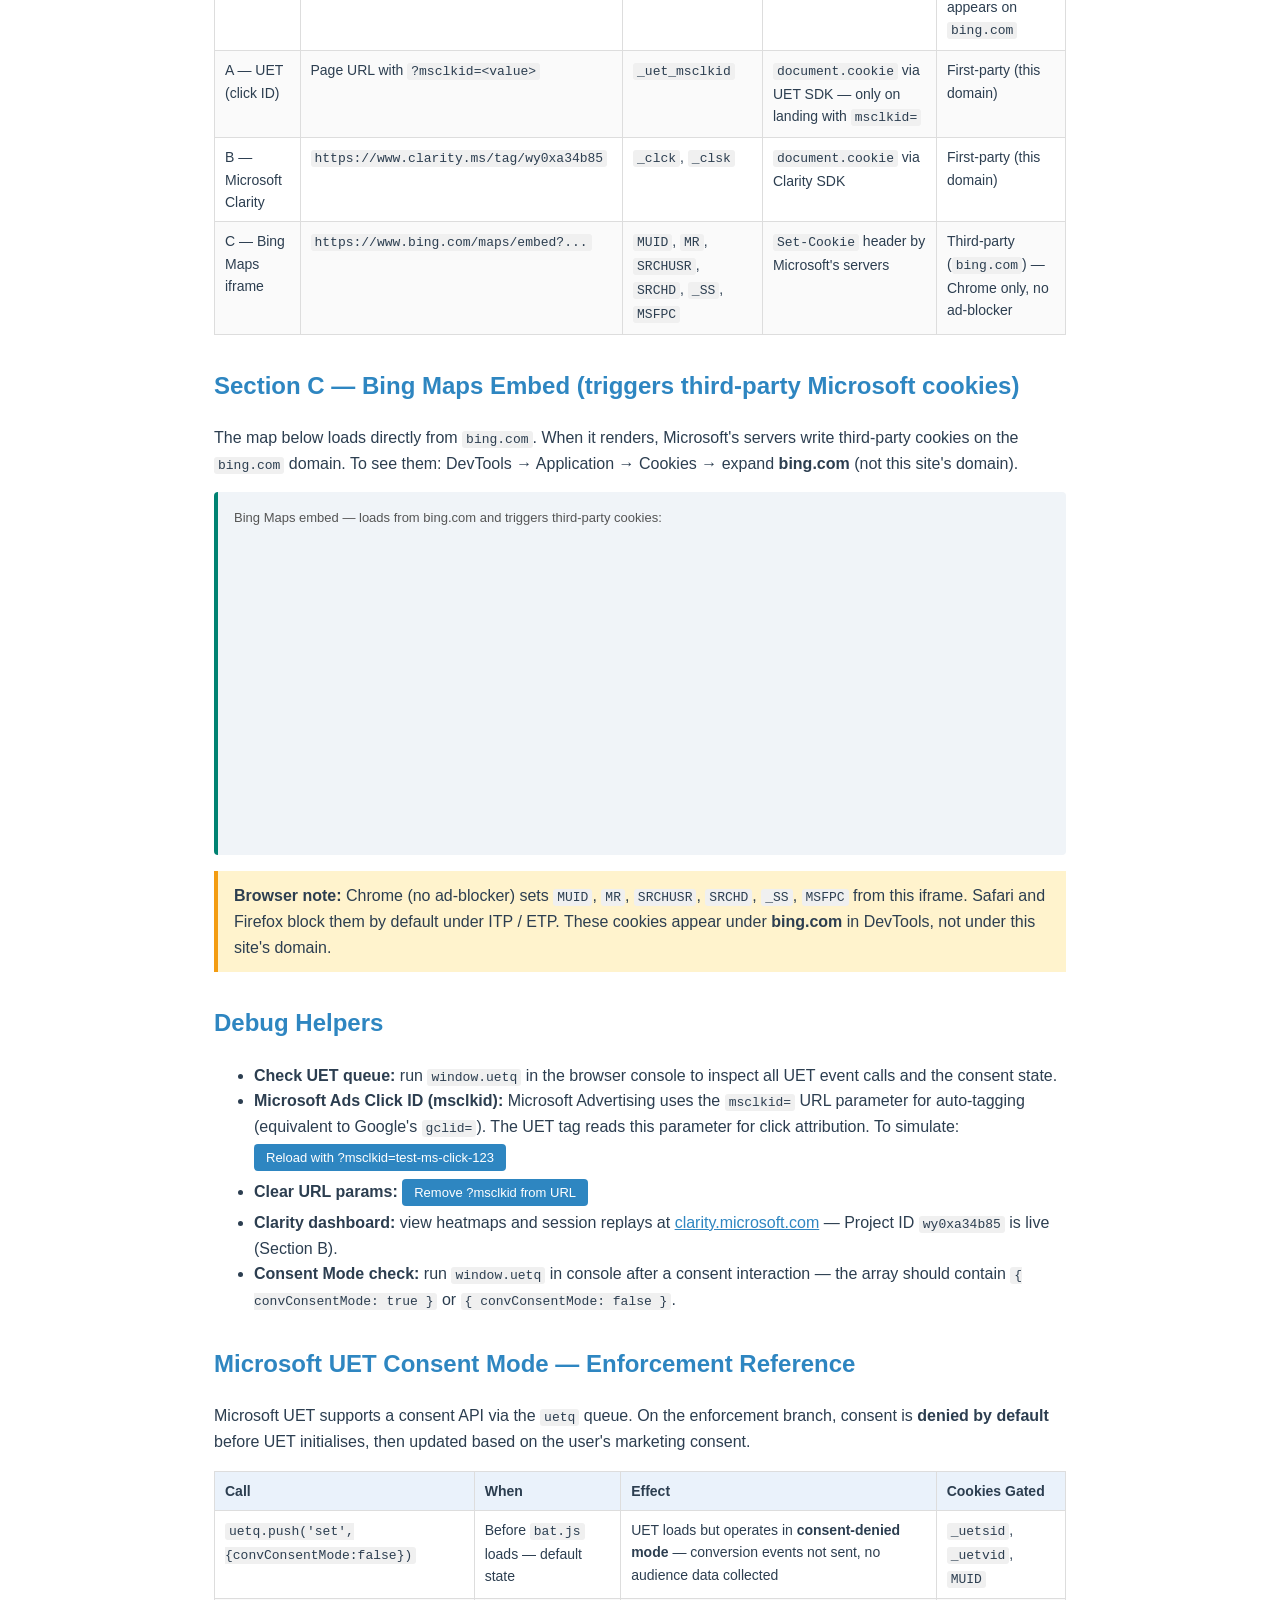
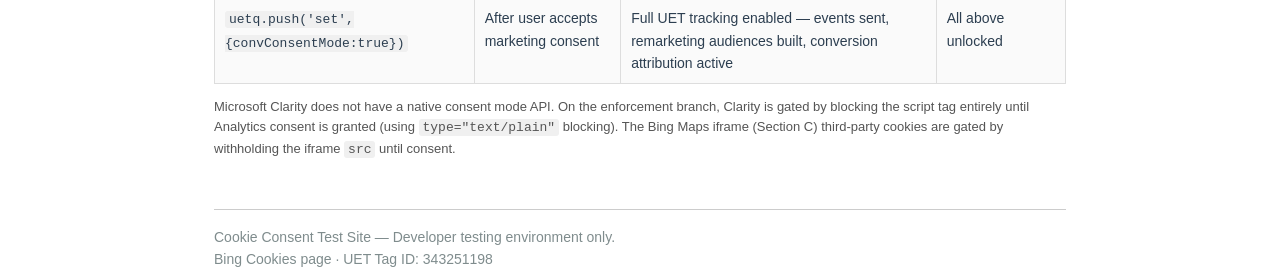
<file: bing-cookies.html>
<!DOCTYPE html>
<html lang="en">
<head>
  <meta charset="UTF-8">
  <meta name="viewport" content="width=device-width, initial-scale=1">
  <title>Test Site — Bing / Microsoft Cookies</title>
  <meta name="google-adsense-account" content="ca-pub-7344776715655315">
  <script async src="https://pagead2.googlesyndication.com/pagead/js/adsbygoogle.js?client=ca-pub-7344776715655315"
     crossorigin="anonymous"></script>
  <link rel="stylesheet" href="assets/style.css">

  <!--
  ══════════════════════════════════════════════════════════════════════════
  SECTION A — Bing Ads UET (Tag ID: 343251198)   [REAL]
  ══════════════════════════════════════════════════════════════════════════
  What it does:
    • Loads bat.js from bat.bing.net — Microsoft's Universal Event Tracking
      (UET) library for Bing Ads (Microsoft Advertising).
    • On load fires a pageLoad event and sets first-party cookies.
    • enableAutoSpaTracking: true — UET automatically fires page view events
      when the browser URL changes without a full page reload (SPA behaviour).
    • Sends anonymised event data to Microsoft for conversion tracking,
      audience building, and bid optimisation.
  Tag ID: 343251198
  Cookies produced (first-party, our domain):
    _uetsid    Marketing   UET session identifier         30 minutes
    _uetvid    Marketing   UET visitor identifier         180 days
    MUID       Marketing   Microsoft User ID (shared across Microsoft properties)  1 year
  ══════════════════════════════════════════════════════════════════════════
  -->
  <script>
    (function(w, d, t, u, o) {
      w[u] = w[u] || [], o.ts = (new Date).getTime();
      var n = d.createElement(t);
      n.src = "https://bat.bing.net/bat.js?ti=" + o.ti + ("uetq" != u ? "&q=" + u : ""),
      n.async = 1,
      n.onload = n.onreadystatechange = function() {
        var s = this.readyState;
        s && "loaded" !== s && "complete" !== s ||
        (o.q = w[u], w[u] = new UET(o), w[u].push("pageLoad"), n.onload = n.onreadystatechange = null)
      };
      var i = d.getElementsByTagName(t)[0];
      i.parentNode.insertBefore(n, i);
    })(window, document, "script", "uetq", { ti: "343251198", enableAutoSpaTracking: true });
  </script>
  <!-- End Section A -->

  <!--
  ══════════════════════════════════════════════════════════════════════════
  SECTION B — Microsoft Clarity   [REAL — Project ID: wy0xa34b85]
  ══════════════════════════════════════════════════════════════════════════
  What it does:
    • Loads the Clarity tag from clarity.ms — sets first-party cookies to
      track users and sessions for heatmaps and session replays.
    • Clarity is separate from Bing Ads UET — no ad account needed.
  Project ID: wy0xa34b85
  Cookies (Analytics / First-party):
    _clck   Clarity user identifier     1 year
    _clsk   Clarity session identifier  1 day
  ══════════════════════════════════════════════════════════════════════════
  -->
  <script type="text/javascript">
    (function(c,l,a,r,i,t,y){
        c[a]=c[a]||function(){(c[a].q=c[a].q||[]).push(arguments)};
        t=l.createElement(r);t.async=1;t.src="https://www.clarity.ms/tag/"+i;
        y=l.getElementsByTagName(r)[0];y.parentNode.insertBefore(t,y);
    })(window, document, "clarity", "script", "wy0xa34b85");
  </script>
  <!-- End Section B -->

  <!--
  ══════════════════════════════════════════════════════════════════════════
  SECTION C — Bing Maps iframe (third-party Microsoft cookies)   [REAL]
  ══════════════════════════════════════════════════════════════════════════
  What it does:
    • Embeds a Bing Maps iframe that loads directly from bing.com.
    • When the iframe loads, Microsoft's servers write cookies on the
      BING.COM domain via Set-Cookie response headers.
    • These are third-party cookies from our site's perspective — they
      appear under bing.com in DevTools → Application → Cookies,
      NOT under our domain.
  WHY THESE CANNOT BE FAKED WITH document.cookie:
    • document.cookie can only write first-party cookies on our origin.
    • MUID (on bing.com), MR, SRCHUSR etc. are written by bing.com's
      servers only — no amount of inline scripting can replicate them.
  Cookies produced (appear under bing.com in DevTools):
    MUID     Marketing   Microsoft User ID (copy on bing.com domain)    1 year
    MR       Functional  Cookie acceptance / tracking pixel marker      7 days
    SRCHUSR  Marketing   Bing search user data                          1 year
    SRCHD    Functional  Bing search preferences &amp; settings         1 year
    _SS      Functional  Bing session state                             Session
    MSFPC    Marketing   Microsoft First Party Cookie (cross-property)  1 year
  Browser note: Chrome (no ad-blocker) will set these. Safari and Firefox
  block them by default under ITP / ETP.
  ══════════════════════════════════════════════════════════════════════════
  -->

</head>
<body>

  <h1>Bing / Microsoft Cookies — All-in-One Test Page</h1>
  <nav>
    <a href="index.html">Home</a>
    <a href="spa-page.html">SPA Page</a>
    <a href="iframe-page.html">Iframe Page</a>
    <a href="google-cookies.html">Google Cookies</a>
    <a href="meta-cookies.html">Meta Cookies</a>
    <a href="bing-cookies.html">Bing Cookies</a>
    <a href="adobe-cookies.html">Adobe Cookies</a>
    <a href="cookie-reader.html">Cookie Reader</a>
    <a href="all-trackers.html">All Trackers</a>
    <a href="enforcement-test.html">Enforcement ✓</a>
  </nav>

  <div class="warning">
    <strong>&#9888; All Microsoft / Bing tags load freely on this page — no consent banner.</strong>
    Single-pane debugging surface for every Bing Ads and Microsoft cookie.
    Open DevTools → Application → Cookies to observe them in real time.
  </div>

  <!-- ── About Bing Ads, UET & Microsoft Cookies ──────────────────────── -->
  <h2>About Bing Ads, UET &amp; Microsoft Cookies</h2>

  <p>
    <strong>Microsoft Advertising</strong> (formerly Bing Ads) is Microsoft's
    paid search and display advertising platform. Ads appear on Bing, Yahoo,
    MSN, and the Microsoft Audience Network. Like Google Ads, it uses a
    tracking tag to measure conversions and build remarketing audiences.
  </p>
  <p>
    <strong>Universal Event Tracking (UET)</strong> is Microsoft Advertising's
    equivalent of the Google Ads conversion tag. It loads <code>bat.js</code>
    from <code>bat.bing.net</code>, tracks user events (page views, custom
    events, purchases), and writes first-party cookies to persist visitor and
    session identities. A single UET tag covers all Microsoft Advertising
    campaigns — unlike Google Ads, there is no per-campaign tag.
  </p>
  <p>
    <strong>Microsoft Clarity</strong> is a free behavioural analytics tool
    (heatmaps, session recordings, click maps). It is separate from Bing Ads
    but frequently deployed alongside UET. It writes its own first-party
    cookies (<code>_clck</code>, <code>_clsk</code>) and sends session data
    to <code>clarity.microsoft.com</code>. Consent categorisation: Analytics.
  </p>
  <p>
    <strong>Microsoft / Bing third-party cookies</strong> are written by
    <code>bing.com</code> and <code>microsoft.com</code> servers when any
    Microsoft-hosted content loads on your page — such as a Bing Maps embed,
    a Microsoft SSO button, or a Bing search widget.
  </p>

  <h3>Three ways Microsoft / Bing cookies get set on a website</h3>
  <ol>
    <li>
      <strong>Bing Ads UET tag (<code>bat.js</code>) — first-party:</strong>
      Include the UET snippet in <code>&lt;head&gt;</code> with your Tag ID.
      Cookies <code>_uetsid</code>, <code>_uetvid</code>, and <code>MUID</code>
      are written on first page load. <code>_uetsid</code> refreshes on each
      new session; <code>_uetvid</code> persists for 180 days across sessions.
      With <code>enableAutoSpaTracking: true</code>, UET also fires on SPA route
      changes without any extra code.
    </li>
    <li>
      <strong>Microsoft Clarity script — first-party:</strong>
      Embed the Clarity snippet (requires a Project ID from
      <code>clarity.microsoft.com</code>). Writes <code>_clck</code> (user ID,
      1 year) and <code>_clsk</code> (session ID, 1 day). No ad account is
      needed — Clarity is free and independent of Microsoft Advertising.
    </li>
    <li>
      <strong>Microsoft-hosted content iframes — third-party:</strong>
      Embedding Bing Maps, a Microsoft SSO button, or any iframe from
      <code>bing.com</code> / <code>microsoft.com</code> causes those domains'
      servers to write cookies on their own domains. These are third-party
      cookies from your site's perspective and cannot be replicated with
      <code>document.cookie</code>.
    </li>
  </ol>

  <!-- ── Complete Microsoft / Bing Cookie Reference ───────────────────── -->
  <h2>Complete Microsoft / Bing Cookie Reference</h2>
  <table id="ref-table">
    <thead>
      <tr>
        <th>Cookie</th>
        <th>Category</th>
        <th>Purpose</th>
        <th>Type</th>
        <th>Set By / Trigger</th>
        <th>Expiry</th>
        <th>Status on This Page</th>
      </tr>
    </thead>
    <tbody>
      <tr>
        <td><code>_uetsid</code></td>
        <td>Marketing</td>
        <td>UET session identifier — tracks a single browsing session for conversion attribution</td>
        <td>First-party</td>
        <td>Bing Ads UET (<code>bat.js</code>) — page load</td>
        <td>30 minutes</td>
        <td class="real">Real — Section A</td>
      </tr>
      <tr>
        <td><code>_uetvid</code></td>
        <td>Marketing</td>
        <td>UET visitor identifier — persists across sessions for remarketing audiences and frequency capping</td>
        <td>First-party</td>
        <td>Bing Ads UET (<code>bat.js</code>) — page load</td>
        <td>180 days</td>
        <td class="real">Real — Section A</td>
      </tr>
      <tr>
        <td><code>MUID</code></td>
        <td>Marketing</td>
        <td>Microsoft User ID — shared identifier across all Microsoft properties (Bing, MSN, Outlook, Edge etc.) for cross-property user tracking</td>
        <td>First-party</td>
        <td>Bing Ads UET (<code>bat.js</code>) — page load</td>
        <td>1 year</td>
        <td class="real">Real — Section A</td>
      </tr>
      <tr>
        <td><code>_clck</code></td>
        <td>Analytics</td>
        <td>Microsoft Clarity user identifier — unique ID persisted across sessions for heatmap and replay data</td>
        <td>First-party</td>
        <td>Microsoft Clarity script — <code>clarity.ms/tag/wy0xa34b85</code></td>
        <td>1 year</td>
        <td class="real">Real — Section B (Project ID: wy0xa34b85)</td>
      </tr>
      <tr>
        <td><code>_clsk</code></td>
        <td>Analytics</td>
        <td>Microsoft Clarity session identifier — scoped to a single visit for session replay stitching</td>
        <td>First-party</td>
        <td>Microsoft Clarity script — <code>clarity.ms/tag/wy0xa34b85</code></td>
        <td>1 day</td>
        <td class="real">Real — Section B (Project ID: wy0xa34b85)</td>
      </tr>
      <tr>
        <td><code>MUID</code> <em>(on bing.com)</em></td>
        <td>Marketing</td>
        <td>Microsoft User ID — third-party copy on bing.com domain for cross-site ad targeting</td>
        <td>Third-party</td>
        <td>bing.com — set when any Microsoft-hosted iframe loads</td>
        <td>1 year</td>
        <td class="real">Real — Chrome only, appears under bing.com (Section C)</td>
      </tr>
      <tr>
        <td><code>MR</code></td>
        <td>Functional</td>
        <td>Tracking pixel acceptance marker — indicates whether the browser has loaded Microsoft tracking pixels</td>
        <td>Third-party</td>
        <td>bing.com via iframe (Section C)</td>
        <td>7 days</td>
        <td class="real">Real — Chrome only, appears under bing.com</td>
      </tr>
      <tr>
        <td><code>SRCHUSR</code></td>
        <td>Marketing</td>
        <td>Bing search user data — stores personalisation signals for search results and ads</td>
        <td>Third-party</td>
        <td>bing.com via iframe</td>
        <td>1 year</td>
        <td class="real">Real — Chrome only, appears under bing.com</td>
      </tr>
      <tr>
        <td><code>SRCHD</code></td>
        <td>Functional</td>
        <td>Bing search preferences and settings (SafeSearch level, language, region)</td>
        <td>Third-party</td>
        <td>bing.com via iframe</td>
        <td>1 year</td>
        <td class="real">Real — Chrome only, appears under bing.com</td>
      </tr>
      <tr>
        <td><code>_SS</code></td>
        <td>Functional</td>
        <td>Bing session state — tracks the current search session within bing.com</td>
        <td>Third-party</td>
        <td>bing.com via iframe</td>
        <td>Session</td>
        <td class="real">Real — Chrome only, appears under bing.com</td>
      </tr>
      <tr>
        <td><code>MSFPC</code></td>
        <td>Marketing</td>
        <td>Microsoft First Party Cookie — cross-property user ID shared across Microsoft web properties for ad targeting</td>
        <td>Third-party</td>
        <td>bing.com / microsoft.com via iframe or Microsoft ad serving</td>
        <td>1 year</td>
        <td class="real">Real — Chrome only, appears under bing.com or microsoft.com</td>
      </tr>
    </tbody>
  </table>

  <!-- ── Coverage Summary ──────────────────────────────────────────────── -->
  <h2>Cookie Coverage — What This Page Loads</h2>
  <table id="coverage-table">
    <thead>
      <tr>
        <th>Section</th>
        <th>Mechanism</th>
        <th>Cookie(s) Set</th>
        <th>Category</th>
        <th>Status</th>
      </tr>
    </thead>
    <tbody>
      <tr>
        <td>A — Bing Ads UET</td>
        <td>Direct <code>bat.js</code> (Tag ID: 343251198)</td>
        <td><code>_uetsid</code>, <code>_uetvid</code>, <code>MUID</code></td>
        <td>Marketing · First-party</td>
        <td class="real">Real</td>
      </tr>
      <tr>
        <td>B — Microsoft Clarity</td>
        <td>Clarity tag <code>clarity.ms/tag/wy0xa34b85</code></td>
        <td><code>_clck</code>, <code>_clsk</code></td>
        <td>Analytics · First-party</td>
        <td class="real">Real — Project ID: wy0xa34b85</td>
      </tr>
      <tr>
        <td>C — Bing Maps iframe</td>
        <td>Bing Maps embed loaded from <code>bing.com</code></td>
        <td><code>MUID</code> (bing.com), <code>MR</code>, <code>SRCHUSR</code>, <code>SRCHD</code>, <code>_SS</code>, <code>MSFPC</code></td>
        <td>Marketing / Functional · Third-party (bing.com)</td>
        <td class="real">Real — Chrome (no ad-blocker) only; appear under <strong>bing.com</strong> in DevTools</td>
      </tr>
    </tbody>
  </table>

  <!-- ── What Loads and What It Sets ─────────────────────────────────────── -->
  <h2>What Loads and What It Sets</h2>
  <table id="script-map-table">
    <thead>
      <tr>
        <th>Section</th>
        <th>Script / URL / Mechanism</th>
        <th>Cookie(s) Written</th>
        <th>Written By</th>
        <th>Domain</th>
      </tr>
    </thead>
    <tbody>
      <tr>
        <td>A — Bing Ads UET</td>
        <td><code>https://bat.bing.com/bat.js</code> (Tag ID: 343251198)</td>
        <td><code>_uetsid</code>, <code>_uetvid</code>, <code>MUID</code></td>
        <td><code>document.cookie</code> via UET SDK</td>
        <td>First-party (this domain) — <code>MUID</code> also appears on <code>bing.com</code></td>
      </tr>
      <tr>
        <td>A — UET (click ID)</td>
        <td>Page URL with <code>?msclkid=&lt;value&gt;</code></td>
        <td><code>_uet_msclkid</code></td>
        <td><code>document.cookie</code> via UET SDK — only on landing with <code>msclkid=</code></td>
        <td>First-party (this domain)</td>
      </tr>
      <tr>
        <td>B — Microsoft Clarity</td>
        <td><code>https://www.clarity.ms/tag/wy0xa34b85</code></td>
        <td><code>_clck</code>, <code>_clsk</code></td>
        <td><code>document.cookie</code> via Clarity SDK</td>
        <td>First-party (this domain)</td>
      </tr>
      <tr>
        <td>C — Bing Maps iframe</td>
        <td><code>https://www.bing.com/maps/embed?...</code></td>
        <td><code>MUID</code>, <code>MR</code>, <code>SRCHUSR</code>, <code>SRCHD</code>, <code>_SS</code>, <code>MSFPC</code></td>
        <td><code>Set-Cookie</code> header by Microsoft's servers</td>
        <td>Third-party (<code>bing.com</code>) — Chrome only, no ad-blocker</td>
      </tr>
    </tbody>
  </table>

  <!-- ── Section C: Bing Maps iframe ──────────────────────────────────── -->
  <h2>Section C — Bing Maps Embed (triggers third-party Microsoft cookies)</h2>
  <p>
    The map below loads directly from <code>bing.com</code>. When it renders,
    Microsoft's servers write third-party cookies on the <code>bing.com</code>
    domain. To see them: DevTools → Application → Cookies → expand
    <strong>bing.com</strong> (not this site's domain).
  </p>
  <div style="margin:16px 0;padding:16px;background:#f0f4f8;border-radius:4px;border-left:4px solid #008272;">
    <p style="margin:0 0 10px;font-size:13px;color:#555;">Bing Maps embed — loads from bing.com and triggers third-party cookies:</p>
    <iframe
      src="https://www.bing.com/maps/embed?h=300&w=560&cp=51.5074~-0.1278&lvl=12&typ=d&sty=r&src=SHELL&FORM=MBEDV8"
      width="560" height="300"
      style="border:none;overflow:hidden;display:block;"
      scrolling="no" frameborder="0"
      allowfullscreen="true">
    </iframe>
  </div>
  <div class="warning" style="margin-top:8px;">
    <strong>Browser note:</strong> Chrome (no ad-blocker) sets <code>MUID</code>,
    <code>MR</code>, <code>SRCHUSR</code>, <code>SRCHD</code>, <code>_SS</code>,
    <code>MSFPC</code> from this iframe. Safari and Firefox block them by default
    under ITP / ETP. These cookies appear under <strong>bing.com</strong> in
    DevTools, not under this site's domain.
  </div>

  <!-- ── Debug Helpers ─────────────────────────────────────────────────── -->
  <h2>Debug Helpers</h2>
  <ul>
    <li>
      <strong>Check UET queue:</strong> run <code>window.uetq</code> in the
      browser console to inspect all UET event calls and the consent state.
    </li>
    <li>
      <strong>Microsoft Ads Click ID (msclkid):</strong> Microsoft Advertising
      uses the <code>msclkid=</code> URL parameter for auto-tagging (equivalent
      to Google's <code>gclid=</code>). The UET tag reads this parameter for
      click attribution. To simulate:
      <button onclick="simulateMsclkid()">Reload with ?msclkid=test-ms-click-123</button>
    </li>
    <li>
      <strong>Clear URL params:</strong>
      <button onclick="clearParams()">Remove ?msclkid from URL</button>
    </li>
    <li>
      <strong>Clarity dashboard:</strong> view heatmaps and session replays at
      <a href="https://clarity.microsoft.com" target="_blank">clarity.microsoft.com</a>
      — Project ID <code>wy0xa34b85</code> is live (Section B).
    </li>
    <li>
      <strong>Consent Mode check:</strong> run <code>window.uetq</code> in
      console after a consent interaction — the array should contain
      <code>{ convConsentMode: true }</code> or <code>{ convConsentMode: false }</code>.
    </li>
  </ul>

  <!-- ── Microsoft UET Consent Mode Reference ─────────────────────────── -->
  <h2>Microsoft UET Consent Mode — Enforcement Reference</h2>
  <p>
    Microsoft UET supports a consent API via the <code>uetq</code> queue.
    On the enforcement branch, consent is <strong>denied by default</strong>
    before UET initialises, then updated based on the user's marketing consent.
  </p>
  <table>
    <thead>
      <tr>
        <th>Call</th>
        <th>When</th>
        <th>Effect</th>
        <th>Cookies Gated</th>
      </tr>
    </thead>
    <tbody>
      <tr>
        <td><code>uetq.push('set',{convConsentMode:false})</code></td>
        <td>Before <code>bat.js</code> loads — default state</td>
        <td>UET loads but operates in <strong>consent-denied mode</strong> — conversion events not sent, no audience data collected</td>
        <td><code>_uetsid</code>, <code>_uetvid</code>, <code>MUID</code></td>
      </tr>
      <tr>
        <td><code>uetq.push('set',{convConsentMode:true})</code></td>
        <td>After user accepts marketing consent</td>
        <td>Full UET tracking enabled — events sent, remarketing audiences built, conversion attribution active</td>
        <td>All above unlocked</td>
      </tr>
    </tbody>
  </table>
  <p style="font-size:13px;color:#555;">
    Microsoft Clarity does not have a native consent mode API. On the enforcement
    branch, Clarity is gated by blocking the script tag entirely until Analytics
    consent is granted (using <code>type="text/plain"</code> blocking).
    The Bing Maps iframe (Section C) third-party cookies are gated by withholding
    the iframe <code>src</code> until consent.
  </p>

  <footer>
    Cookie Consent Test Site — Developer testing environment only.<br>
    Bing Cookies page · UET Tag ID: 343251198
  </footer>

  <script src="assets/test-helpers.js"></script>

  <script>
    function simulateMsclkid() {
      var url = window.location.href.split('?')[0] + '?msclkid=test-ms-click-123';
      window.location.href = url;
    }

    function clearParams() {
      window.history.replaceState({}, '', window.location.pathname);
    }

  </script>

  <style>
    table { width: 100%; border-collapse: collapse; margin-top: 12px; font-size: 14px; }
    th, td { border: 1px solid #ddd; padding: 8px 10px; text-align: left; vertical-align: top; }
    th { background: #eaf2fb; }
    tr:nth-child(even) td { background: #fafafa; }
    code { background: #f0f0f0; padding: 1px 4px; border-radius: 3px; font-size: 13px; }
    button { margin: 4px 6px 4px 0; padding: 6px 12px; cursor: pointer;
             background: #2e86c1; color: #fff; border: none; border-radius: 4px; font-size: 13px; }
    button:hover { background: #1b6fa8; }
    a { color: #2e86c1; }
    .real    { color: #1a7a2e; font-weight: bold; }
    .dummy   { color: #7a4f00; }
    .scenario { color: #8a6d00; }
    #ref-table .real     { background: #eaffea; }
    #ref-table .dummy    { background: #fdf0e0; }
    #ref-table .scenario { background: #fff8e1; }
    #coverage-table .real  { background: #eaffea; }
    #coverage-table .dummy { background: #fdf0e0; }
  </style>
</body>
</html>
</file>
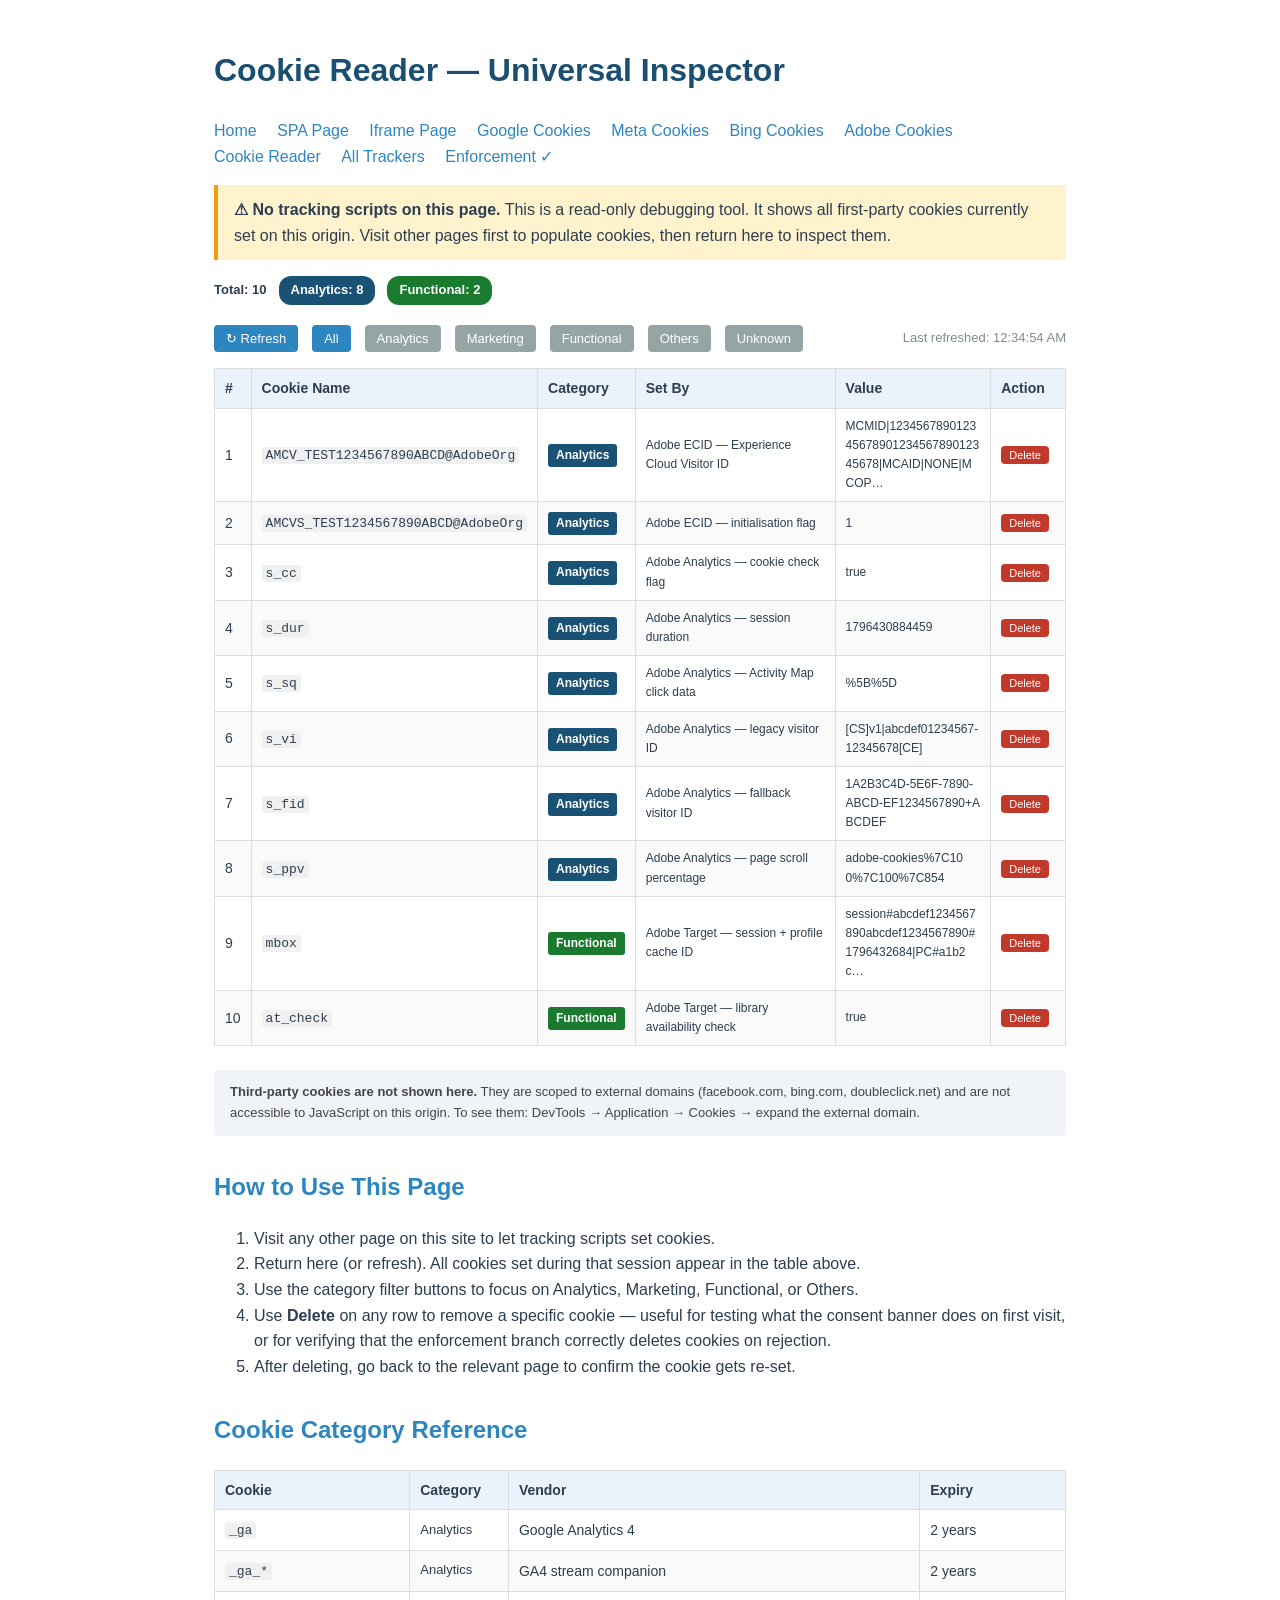
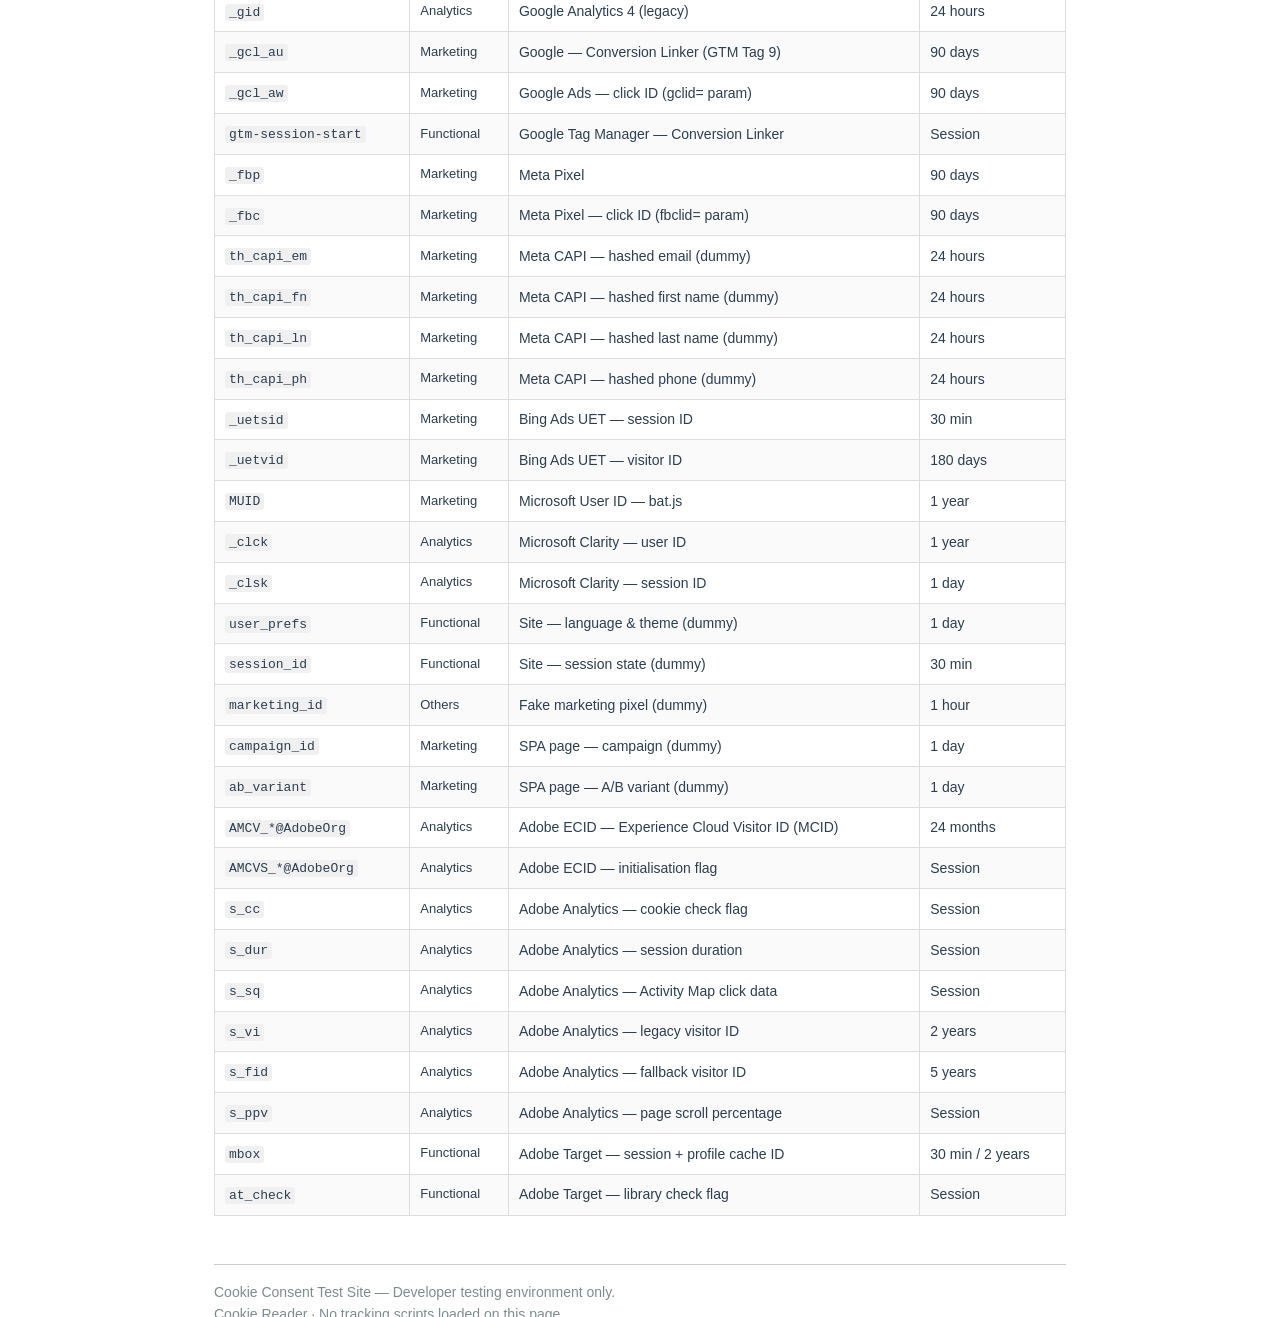
<file: cookie-reader.html>
<!DOCTYPE html>
<html lang="en">
<head>
  <meta charset="UTF-8">
  <meta name="viewport" content="width=device-width, initial-scale=1">
  <title>Test Site — Cookie Reader</title>
  <link rel="stylesheet" href="assets/style.css">
  <!--
  NO tracking scripts on this page — it is a pure debugging utility.
  It reads and displays whatever cookies the browser already has for this
  origin (set by visiting other pages in this session).
  -->
</head>
<body>
  <h1>Cookie Reader — Universal Inspector</h1>
  <nav>
    <a href="index.html">Home</a>
    <a href="spa-page.html">SPA Page</a>
    <a href="iframe-page.html">Iframe Page</a>
    <a href="google-cookies.html">Google Cookies</a>
    <a href="meta-cookies.html">Meta Cookies</a>
    <a href="bing-cookies.html">Bing Cookies</a>
    <a href="adobe-cookies.html">Adobe Cookies</a>
    <a href="cookie-reader.html">Cookie Reader</a>
    <a href="all-trackers.html">All Trackers</a>
    <a href="enforcement-test.html">Enforcement ✓</a>
  </nav>

  <div class="warning">
    <strong>&#9888; No tracking scripts on this page.</strong>
    This is a read-only debugging tool. It shows all first-party cookies
    currently set on this origin. Visit other pages first to populate cookies,
    then return here to inspect them.
  </div>

  <!-- ── Summary bar ───────────────────────────────────────────────────── -->
  <div id="summary-bar" style="display:flex;gap:12px;flex-wrap:wrap;margin:16px 0;"></div>

  <!-- ── Controls ─────────────────────────────────────────────────────── -->
  <div style="margin-bottom:12px;display:flex;gap:8px;flex-wrap:wrap;align-items:center;">
    <button onclick="refreshCookies()">&#8635; Refresh</button>
    <button onclick="setFilter('all')" id="btn-all" class="filter-btn active">All</button>
    <button onclick="setFilter('Analytics')" id="btn-Analytics" class="filter-btn">Analytics</button>
    <button onclick="setFilter('Marketing')" id="btn-Marketing" class="filter-btn">Marketing</button>
    <button onclick="setFilter('Functional')" id="btn-Functional" class="filter-btn">Functional</button>
    <button onclick="setFilter('Others')" id="btn-Others" class="filter-btn">Others</button>
    <button onclick="setFilter('Unknown')" id="btn-Unknown" class="filter-btn">Unknown</button>
    <span style="margin-left:auto;font-size:13px;color:#7f8c8d;" id="cookie-ts"></span>
  </div>

  <!-- ── Cookie table ──────────────────────────────────────────────────── -->
  <table id="cookie-table">
    <thead>
      <tr>
        <th>#</th>
        <th>Cookie Name</th>
        <th>Category</th>
        <th>Set By</th>
        <th>Value</th>
        <th>Action</th>
      </tr>
    </thead>
    <tbody id="cookie-tbody">
      <tr><td colspan="6" style="text-align:center;color:#888;">Loading…</td></tr>
    </tbody>
  </table>
  <p id="no-match" style="display:none;color:#888;font-size:14px;text-align:center;padding:16px;">
    No cookies in this category.
  </p>

  <!-- ── Third-party note ──────────────────────────────────────────────── -->
  <div style="margin-top:24px;padding:12px 16px;background:#f0f4f8;border-radius:4px;font-size:13px;color:#444;">
    <strong>Third-party cookies are not shown here.</strong>
    They are scoped to external domains (facebook.com, bing.com, doubleclick.net)
    and are not accessible to JavaScript on this origin. To see them:
    DevTools → Application → Cookies → expand the external domain.
  </div>

  <!-- ── How to use ────────────────────────────────────────────────────── -->
  <h2>How to Use This Page</h2>
  <ol>
    <li>Visit any other page on this site to let tracking scripts set cookies.</li>
    <li>Return here (or refresh). All cookies set during that session appear in the table above.</li>
    <li>Use the category filter buttons to focus on Analytics, Marketing, Functional, or Others.</li>
    <li>Use <strong>Delete</strong> on any row to remove a specific cookie — useful for testing what the consent banner does on first visit, or for verifying that the enforcement branch correctly deletes cookies on rejection.</li>
    <li>After deleting, go back to the relevant page to confirm the cookie gets re-set.</li>
  </ol>

  <!-- ── Cookie meta reference ─────────────────────────────────────────── -->
  <h2>Cookie Category Reference</h2>
  <table id="ref-table">
    <thead>
      <tr><th>Cookie</th><th>Category</th><th>Vendor</th><th>Expiry</th></tr>
    </thead>
    <tbody>
      <tr><td><code>_ga</code></td><td>Analytics</td><td>Google Analytics 4</td><td>2 years</td></tr>
      <tr><td><code>_ga_*</code></td><td>Analytics</td><td>GA4 stream companion</td><td>2 years</td></tr>
      <tr><td><code>_gid</code></td><td>Analytics</td><td>Google Analytics 4 (legacy)</td><td>24 hours</td></tr>
      <tr><td><code>_gcl_au</code></td><td>Marketing</td><td>Google — Conversion Linker (GTM Tag 9)</td><td>90 days</td></tr>
      <tr><td><code>_gcl_aw</code></td><td>Marketing</td><td>Google Ads — click ID (gclid= param)</td><td>90 days</td></tr>
      <tr><td><code>gtm-session-start</code></td><td>Functional</td><td>Google Tag Manager — Conversion Linker</td><td>Session</td></tr>
      <tr><td><code>_fbp</code></td><td>Marketing</td><td>Meta Pixel</td><td>90 days</td></tr>
      <tr><td><code>_fbc</code></td><td>Marketing</td><td>Meta Pixel — click ID (fbclid= param)</td><td>90 days</td></tr>
      <tr><td><code>th_capi_em</code></td><td>Marketing</td><td>Meta CAPI — hashed email (dummy)</td><td>24 hours</td></tr>
      <tr><td><code>th_capi_fn</code></td><td>Marketing</td><td>Meta CAPI — hashed first name (dummy)</td><td>24 hours</td></tr>
      <tr><td><code>th_capi_ln</code></td><td>Marketing</td><td>Meta CAPI — hashed last name (dummy)</td><td>24 hours</td></tr>
      <tr><td><code>th_capi_ph</code></td><td>Marketing</td><td>Meta CAPI — hashed phone (dummy)</td><td>24 hours</td></tr>
      <tr><td><code>_uetsid</code></td><td>Marketing</td><td>Bing Ads UET — session ID</td><td>30 min</td></tr>
      <tr><td><code>_uetvid</code></td><td>Marketing</td><td>Bing Ads UET — visitor ID</td><td>180 days</td></tr>
      <tr><td><code>MUID</code></td><td>Marketing</td><td>Microsoft User ID — bat.js</td><td>1 year</td></tr>
      <tr><td><code>_clck</code></td><td>Analytics</td><td>Microsoft Clarity — user ID</td><td>1 year</td></tr>
      <tr><td><code>_clsk</code></td><td>Analytics</td><td>Microsoft Clarity — session ID</td><td>1 day</td></tr>
      <tr><td><code>user_prefs</code></td><td>Functional</td><td>Site — language &amp; theme (dummy)</td><td>1 day</td></tr>
      <tr><td><code>session_id</code></td><td>Functional</td><td>Site — session state (dummy)</td><td>30 min</td></tr>
      <tr><td><code>marketing_id</code></td><td>Others</td><td>Fake marketing pixel (dummy)</td><td>1 hour</td></tr>
      <tr><td><code>campaign_id</code></td><td>Marketing</td><td>SPA page — campaign (dummy)</td><td>1 day</td></tr>
      <tr><td><code>ab_variant</code></td><td>Marketing</td><td>SPA page — A/B variant (dummy)</td><td>1 day</td></tr>
      <tr><td><code>AMCV_*@AdobeOrg</code></td><td>Analytics</td><td>Adobe ECID — Experience Cloud Visitor ID (MCID)</td><td>24 months</td></tr>
      <tr><td><code>AMCVS_*@AdobeOrg</code></td><td>Analytics</td><td>Adobe ECID — initialisation flag</td><td>Session</td></tr>
      <tr><td><code>s_cc</code></td><td>Analytics</td><td>Adobe Analytics — cookie check flag</td><td>Session</td></tr>
      <tr><td><code>s_dur</code></td><td>Analytics</td><td>Adobe Analytics — session duration</td><td>Session</td></tr>
      <tr><td><code>s_sq</code></td><td>Analytics</td><td>Adobe Analytics — Activity Map click data</td><td>Session</td></tr>
      <tr><td><code>s_vi</code></td><td>Analytics</td><td>Adobe Analytics — legacy visitor ID</td><td>2 years</td></tr>
      <tr><td><code>s_fid</code></td><td>Analytics</td><td>Adobe Analytics — fallback visitor ID</td><td>5 years</td></tr>
      <tr><td><code>s_ppv</code></td><td>Analytics</td><td>Adobe Analytics — page scroll percentage</td><td>Session</td></tr>
      <tr><td><code>mbox</code></td><td>Functional</td><td>Adobe Target — session + profile cache ID</td><td>30 min / 2 years</td></tr>
      <tr><td><code>at_check</code></td><td>Functional</td><td>Adobe Target — library check flag</td><td>Session</td></tr>
    </tbody>
  </table>

  <footer>
    Cookie Consent Test Site — Developer testing environment only.<br>
    Cookie Reader · No tracking scripts loaded on this page.
  </footer>

  <script>
    // ── Full cookie knowledge base ────────────────────────────────────
    var COOKIE_META = {
      '_ga':              { cat: 'Analytics',  by: 'Google Analytics 4' },
      '_gid':             { cat: 'Analytics',  by: 'Google Analytics 4 (legacy)' },
      '_gcl_au':          { cat: 'Marketing',  by: 'Google — GTM Conversion Linker' },
      '_gcl_aw':          { cat: 'Marketing',  by: 'Google Ads — click ID (gclid= param)' },
      'gtm-session-start':{ cat: 'Functional', by: 'Google Tag Manager — Conversion Linker' },
      '_fbp':             { cat: 'Marketing',  by: 'Meta Pixel (fbevents.js)' },
      '_fbc':             { cat: 'Marketing',  by: 'Meta Pixel — click ID (fbclid= param)' },
      'th_capi_em':       { cat: 'Marketing',  by: 'Meta CAPI — hashed email (DUMMY)' },
      'th_capi_fn':       { cat: 'Marketing',  by: 'Meta CAPI — hashed first name (DUMMY)' },
      'th_capi_ln':       { cat: 'Marketing',  by: 'Meta CAPI — hashed last name (DUMMY)' },
      'th_capi_ph':       { cat: 'Marketing',  by: 'Meta CAPI — hashed phone (DUMMY)' },
      '_uetsid':          { cat: 'Marketing',  by: 'Bing Ads UET — session ID' },
      '_uetvid':          { cat: 'Marketing',  by: 'Bing Ads UET — visitor ID' },
      'MUID':             { cat: 'Marketing',  by: 'Microsoft — bat.js (Bing UET)' },
      '_clck':            { cat: 'Analytics',  by: 'Microsoft Clarity — user ID' },
      '_clsk':            { cat: 'Analytics',  by: 'Microsoft Clarity — session ID' },
      'user_prefs':       { cat: 'Functional', by: 'Site inline script (DUMMY)' },
      'session_id':       { cat: 'Functional', by: 'Site inline script (DUMMY)' },
      'marketing_id':     { cat: 'Others',     by: 'Site inline script (DUMMY)' },
      'campaign_id':      { cat: 'Marketing',  by: 'SPA page — campaign cookie (DUMMY)' },
      'ab_variant':       { cat: 'Marketing',  by: 'SPA page — A/B test variant (DUMMY)' },
      's_cc':             { cat: 'Analytics',  by: 'Adobe Analytics — cookie check flag' },
      's_dur':            { cat: 'Analytics',  by: 'Adobe Analytics — session duration' },
      's_sq':             { cat: 'Analytics',  by: 'Adobe Analytics — Activity Map click data' },
      's_vi':             { cat: 'Analytics',  by: 'Adobe Analytics — legacy visitor ID' },
      's_fid':            { cat: 'Analytics',  by: 'Adobe Analytics — fallback visitor ID' },
      's_ppv':            { cat: 'Analytics',  by: 'Adobe Analytics — page scroll percentage' },
      'mbox':             { cat: 'Functional', by: 'Adobe Target — session + profile cache ID' },
      'at_check':         { cat: 'Functional', by: 'Adobe Target — library availability check' },
    };

    function getCookieMeta(name) {
      if (COOKIE_META[name]) return COOKIE_META[name];
      if (name.startsWith('_ga_'))      return { cat: 'Analytics', by: 'GA4 stream companion (' + name + ')' };
      if (name.startsWith('_gcl_'))     return { cat: 'Marketing', by: 'Google Ads / Conversion Linker' };
      if (name.startsWith('th_capi_'))  return { cat: 'Marketing', by: 'Meta CAPI (DUMMY)' };
      if (name.startsWith('_cl'))       return { cat: 'Analytics', by: 'Microsoft Clarity' };
      if (/^AMCV_.*@AdobeOrg$/.test(name))  return { cat: 'Analytics', by: 'Adobe ECID — Experience Cloud Visitor ID' };
      if (/^AMCVS_.*@AdobeOrg$/.test(name)) return { cat: 'Analytics', by: 'Adobe ECID — initialisation flag' };
      if (name.startsWith('s_'))        return { cat: 'Analytics', by: 'Adobe Analytics' };
      return { cat: 'Unknown', by: '— unrecognised cookie' };
    }

    var CAT_COLOURS = {
      'Analytics':  '#1a5276',
      'Marketing':  '#7d1f2e',
      'Functional': '#1a7a2e',
      'Others':     '#5d4037',
      'Unknown':    '#616161',
    };

    var currentFilter = 'all';
    var allRows = [];

    function setFilter(cat) {
      currentFilter = cat;
      document.querySelectorAll('.filter-btn').forEach(function(b) { b.classList.remove('active'); });
      var btn = document.getElementById('btn-' + cat);
      if (btn) btn.classList.add('active');
      applyFilter();
    }

    function applyFilter() {
      var visible = 0;
      allRows.forEach(function(r) {
        var show = currentFilter === 'all' || r.cat === currentFilter;
        r.el.style.display = show ? '' : 'none';
        if (show) visible++;
      });
      document.getElementById('no-match').style.display = (visible === 0 && allRows.length > 0) ? 'block' : 'none';
    }

    function refreshCookies() {
      var raw = document.cookie.split(';').map(function(c) { return c.trim(); }).filter(Boolean);
      var tbody = document.getElementById('cookie-tbody');
      allRows = [];

      // Count per category
      var counts = { Analytics: 0, Marketing: 0, Functional: 0, Others: 0, Unknown: 0 };

      if (raw.length === 0) {
        tbody.innerHTML = '<tr><td colspan="6" style="text-align:center;color:#888;padding:24px;">No first-party cookies set yet. Visit other pages first.</td></tr>';
      } else {
        tbody.innerHTML = '';
        raw.forEach(function(c, i) {
          var idx = c.indexOf('=');
          var name = idx > -1 ? c.substring(0, idx) : c;
          var val  = idx > -1 ? c.substring(idx + 1) : '';
          var m    = getCookieMeta(name);
          var cat  = m.cat;
          counts[cat] = (counts[cat] || 0) + 1;

          var tr = document.createElement('tr');
          var col = CAT_COLOURS[cat] || '#616161';
          tr.innerHTML =
            '<td>' + (i + 1) + '</td>'
            + '<td><code>' + name + '</code></td>'
            + '<td><span style="display:inline-block;padding:2px 8px;border-radius:3px;font-size:12px;font-weight:bold;color:#fff;background:' + col + ';">' + cat + '</span></td>'
            + '<td style="font-size:12px;">' + m.by + '</td>'
            + '<td style="font-size:12px;word-break:break-all;max-width:200px;">' + (val.length > 60 ? val.substring(0, 60) + '…' : val) + '</td>'
            + '<td><button onclick="deleteCookie(\'' + name + '\')" style="background:#c0392b;font-size:11px;padding:3px 8px;">Delete</button></td>';
          tbody.appendChild(tr);
          allRows.push({ el: tr, cat: cat });
        });
        applyFilter();
      }

      // Update summary bar
      var bar = document.getElementById('summary-bar');
      bar.innerHTML = '<span style="font-size:13px;font-weight:bold;color:#2c3e50;align-self:center;">Total: ' + raw.length + '</span>';
      Object.keys(counts).forEach(function(cat) {
        if (counts[cat] > 0) {
          var col = CAT_COLOURS[cat] || '#616161';
          bar.innerHTML += '<span style="padding:4px 12px;border-radius:12px;font-size:13px;font-weight:bold;color:#fff;background:' + col + ';cursor:pointer;" onclick="setFilter(\'' + cat + '\')">' + cat + ': ' + counts[cat] + '</span>';
        }
      });

      document.getElementById('cookie-ts').textContent = 'Last refreshed: ' + new Date().toLocaleTimeString();
    }

    function deleteCookie(name) {
      document.cookie = name + '=; path=/; max-age=0';
      document.cookie = name + '=; max-age=0';
      setTimeout(refreshCookies, 50);
    }

    refreshCookies();
    setInterval(refreshCookies, 3000);
  </script>

  <style>
    table { width: 100%; border-collapse: collapse; margin-top: 12px; font-size: 14px; }
    th, td { border: 1px solid #ddd; padding: 8px 10px; text-align: left; vertical-align: middle; }
    th { background: #eaf2fb; }
    tr:nth-child(even) td { background: #fafafa; }
    code { background: #f0f0f0; padding: 1px 4px; border-radius: 3px; font-size: 13px; }
    button { margin: 4px 6px 4px 0; padding: 6px 12px; cursor: pointer;
             background: #2e86c1; color: #fff; border: none; border-radius: 4px; font-size: 13px; }
    button:hover { background: #1b6fa8; }
    a { color: #2e86c1; }
    .filter-btn { background: #95a5a6; }
    .filter-btn.active { background: #2e86c1; }
    #ref-table td:nth-child(2) { font-size: 13px; }
  </style>
</body>
</html>
</file>
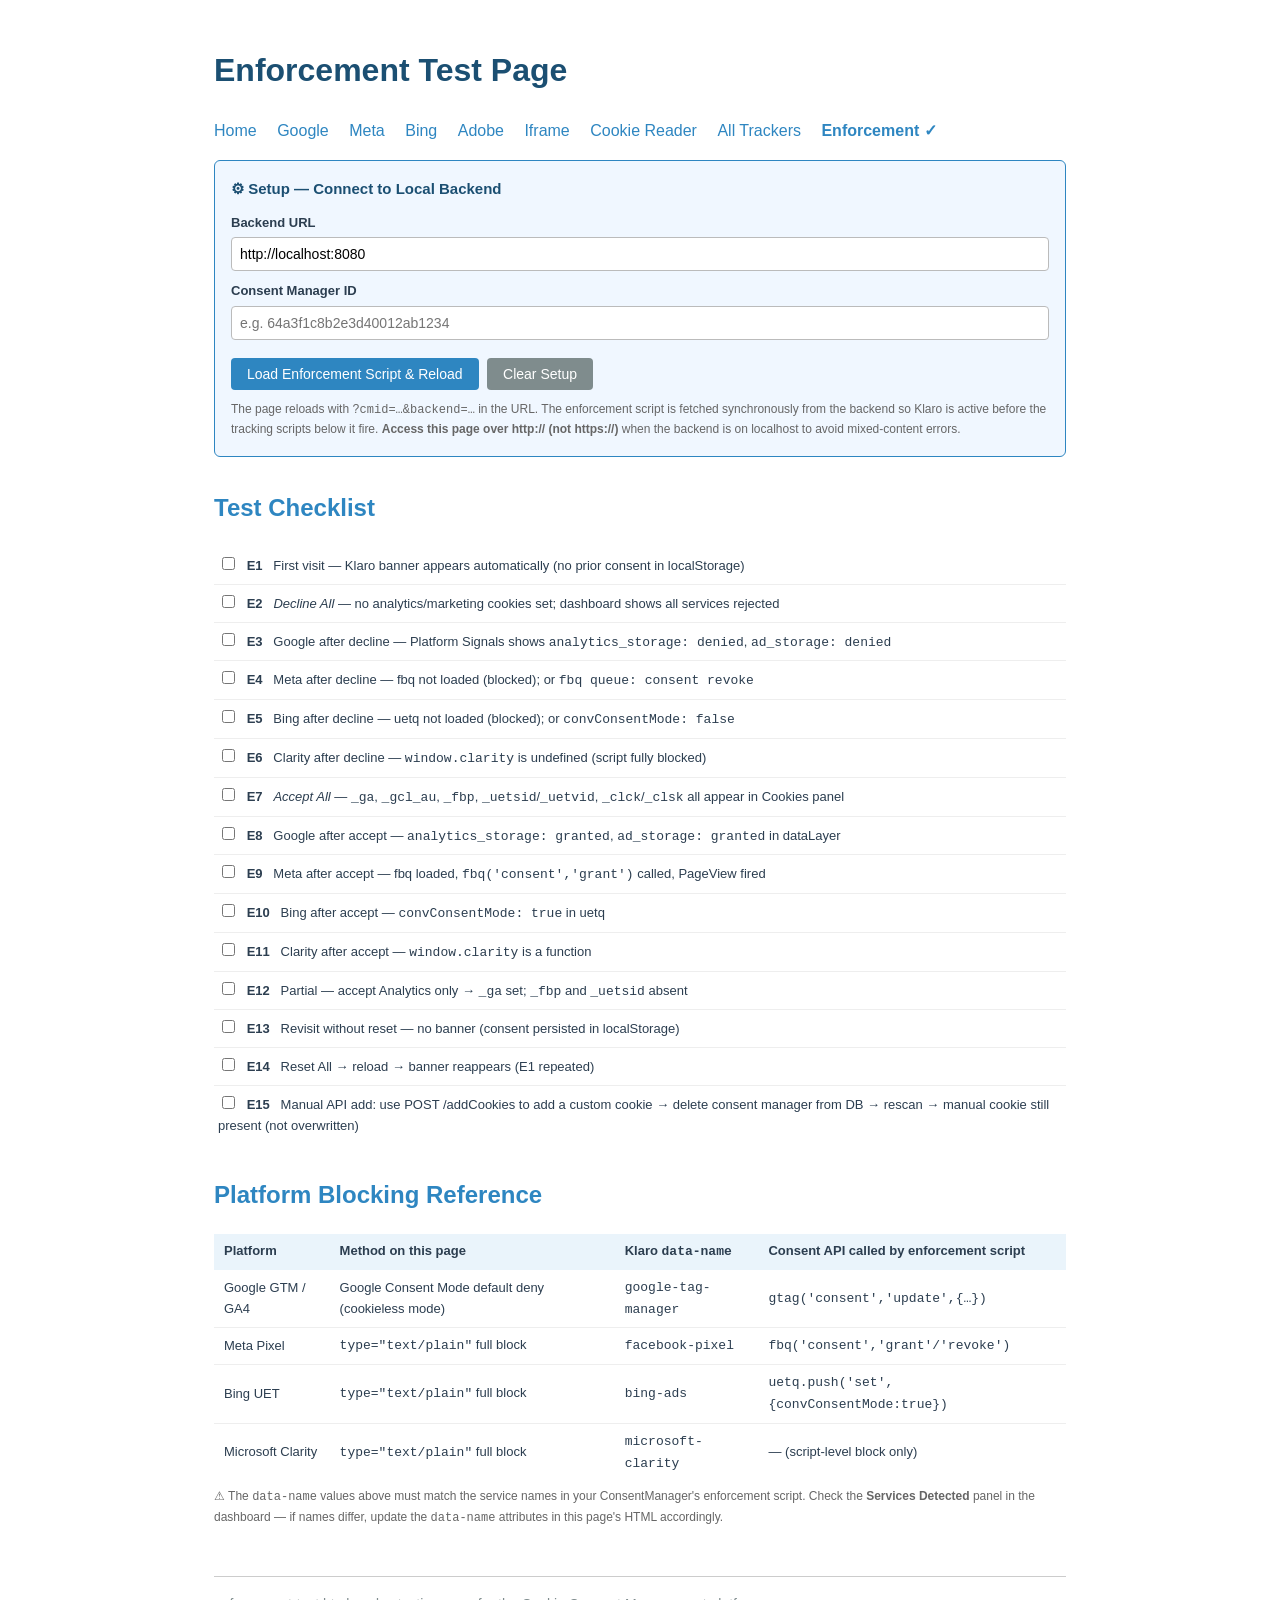
<file: enforcement-test.html>
<!DOCTYPE html>
<html lang="en">
<head>
  <meta charset="UTF-8">
  <meta name="viewport" content="width=device-width, initial-scale=1">
  <title>Enforcement Test — Cookie Consent Test Site</title>

  <!--
  ══════════════════════════════════════════════════════════════════════════
  STEP 0 — Dynamic enforcement script loader (dev testing only)
  ══════════════════════════════════════════════════════════════════════════
  Reads ?cmid=XXX&backend=http://localhost:8080 from the URL.
  Makes a synchronous XHR to GET /enforcement/v1/generateEnforcementScript
  and injects the returned script BEFORE any tracking scripts below fire.
  In production you would paste the <script> tag here directly instead.
  NOTE: Run this page via http:// (not https://) to avoid mixed-content
  errors when the backend is on localhost.
  ══════════════════════════════════════════════════════════════════════════
  -->
  <script>
  (function () {
    var params  = new URLSearchParams(location.search);
    var cmid    = params.get('cmid')    || localStorage.getItem('ccm_cmid');
    var backend = (params.get('backend') || localStorage.getItem('ccm_backend') || 'http://localhost:8080').replace(/\/$/, '');
    window._ccm = { cmid: cmid, backend: backend, loaded: false, error: null };
    if (!cmid) return;
    try {
      var xhr = new XMLHttpRequest();
      xhr.open('GET', backend + '/enforcement/v1/generateEnforcementScript?consentManagerId=' + encodeURIComponent(cmid), false);
      xhr.send(null);
      if (xhr.status === 200) {
        var data = JSON.parse(xhr.responseText);
        var tag  = data && data.response && data.response.scriptTag;
        if (tag) {
          var m = tag.match(/<script[^>]*>([\s\S]*?)<\/script>/i);
          if (m && m[1]) {
            var s = document.createElement('script');
            s.textContent = m[1];
            document.head.appendChild(s);
            window._ccm.loaded = true;
          }
        } else {
          window._ccm.error = 'scriptTag missing in response';
        }
      } else {
        window._ccm.error = 'HTTP ' + xhr.status + ' from backend';
      }
    } catch (e) {
      window._ccm.error = e.message;
    }
  })();
  </script>

  <!--
  ══════════════════════════════════════════════════════════════════════════
  GOOGLE — GTM-N8M7CRQR → GA4 (G-89RWJTCPLZ) + Conversion Linker
  ══════════════════════════════════════════════════════════════════════════
  NOT blocked with type="text/plain".
  The enforcement script sets Google Consent Mode defaults
  (ad_storage / analytics_storage: denied) BEFORE this script fires.
  GA4 runs in cookieless mode until consent is granted, then the
  enforcement script calls gtag('consent','update') to upgrade it.
  ══════════════════════════════════════════════════════════════════════════
  -->
  <script>
  (function(w,d,s,l,i){w[l]=w[l]||[];
  w[l].push({'gtm.start':new Date().getTime(),event:'gtm.js'});
  var f=d.getElementsByTagName(s)[0],j=d.createElement(s),
  dl=l!='dataLayer'?'&l='+l:'';j.async=true;
  j.src='https://www.googletagmanager.com/gtm.js?id='+i+dl;
  f.parentNode.insertBefore(j,f);
  })(window,document,'script','dataLayer','GTM-N8M7CRQR');
  </script>

  <!--
  ══════════════════════════════════════════════════════════════════════════
  META PIXEL — Pixel ID: 1995676894381395
  ══════════════════════════════════════════════════════════════════════════
  type="text/plain" = full Klaro block. Script will not execute until
  Klaro changes the type to "application/javascript" on marketing consent.
  data-name must match the service name in the enforcement script's
  services array — check the "Services Detected" panel below.
  ══════════════════════════════════════════════════════════════════════════
  -->
  <script type="text/plain" data-type="application/javascript" data-name="facebook-pixel">
  !function(f,b,e,v,n,t,s){if(f.fbq)return;n=f.fbq=function(){n.callMethod?
  n.callMethod.apply(n,arguments):n.queue.push(arguments)};if(!f._fbq)f._fbq=n;
  n.push=n;n.loaded=!0;n.version='2.0';n.queue=[];t=b.createElement(e);t.async=!0;
  t.src=v;s=b.getElementsByTagName(e)[0];s.parentNode.insertBefore(t,s)}
  (window,document,'script','https://connect.facebook.net/en_US/fbevents.js');
  fbq('init','1995676894381395');
  fbq('track','PageView');
  </script>

  <!--
  ══════════════════════════════════════════════════════════════════════════
  BING UET — Tag ID: 343251198
  ══════════════════════════════════════════════════════════════════════════
  -->
  <script type="text/plain" data-type="application/javascript" data-name="bing-ads">
  (function(w,d,t,r,u){var f,n,i;w[u]=w[u]||[];
  f=function(){var o={ti:'343251198',enableAutoSpaTracking:true};
  o.q=w[u];w[u]=new UET(o);w[u].push('pageLoad')};
  n=d.createElement(t);n.src=r;n.async=1;
  n.onload=n.onreadystatechange=function(){
    var s=this.readyState;s&&s!=='loaded'&&s!=='complete'||(f(),n.onload=n.onreadystatechange=null)
  };i=d.getElementsByTagName(t)[0];i.parentNode.insertBefore(n,i)
  })(window,document,'script','//bat.bing.net/bat.js','uetq');
  </script>

  <!--
  ══════════════════════════════════════════════════════════════════════════
  MICROSOFT CLARITY — Tag: wy0xa34b85
  ══════════════════════════════════════════════════════════════════════════
  -->
  <script type="text/plain" data-type="application/javascript" data-name="microsoft-clarity">
  (function(c,l,a,r,i,t,y){c[a]=c[a]||function(){(c[a].q=c[a].q||[]).push(arguments)};
  t=l.createElement(r);t.async=1;t.src='https://www.clarity.ms/tag/'+i;
  y=l.getElementsByTagName(r)[0];y.parentNode.insertBefore(t,y)}
  )(window,document,'clarity','script','wy0xa34b85');
  </script>

  <link rel="stylesheet" href="assets/style.css">
  <style>
    .ccm-panel { border:1px solid #2e86c1; border-radius:6px; padding:16px; margin:16px 0; background:#f0f7ff; }
    .ccm-panel h3 { margin:0 0 12px; color:#1b4f72; font-size:15px; }
    .ccm-setup label { display:block; font-size:13px; font-weight:bold; margin-top:8px; }
    .ccm-setup input { width:100%; padding:8px; margin:4px 0 2px; border:1px solid #bbb; border-radius:4px; font-size:14px; }
    .btn { display:inline-block; padding:8px 16px; border:none; border-radius:4px; cursor:pointer; font-size:14px; margin:6px 4px 0 0; }
    .btn-primary { background:#2e86c1; color:#fff; }
    .btn-warn { background:#e74c3c; color:#fff; }
    .btn-secondary { background:#7f8c8d; color:#fff; }
    .status-grid { display:grid; grid-template-columns:1fr 1fr; gap:12px; margin-top:12px; }
    .status-box { background:#fff; border:1px solid #d5e8f5; border-radius:4px; padding:12px; }
    .status-box h4 { margin:0 0 8px; font-size:12px; color:#2e86c1; text-transform:uppercase; letter-spacing:.5px; }
    .pill { display:inline-block; padding:2px 8px; border-radius:10px; font-size:11px; font-weight:bold; margin:2px; }
    .pill-green { background:#d5f5e3; color:#1e8449; }
    .pill-red { background:#fdedec; color:#c0392b; }
    .pill-grey { background:#eee; color:#555; }
    .pill-orange { background:#fef9e7; color:#b7770d; border:1px solid #f39c12; }
    .checklist { padding-left:0; list-style:none; }
    .checklist li { padding:7px 4px; border-bottom:1px solid #eee; font-size:13px; }
    .checklist li:last-child { border-bottom:none; }
    .checklist input[type=checkbox] { margin-right:8px; cursor:pointer; }
    .sig-line { margin:4px 0; font-size:12px; font-family:monospace; word-break:break-all; }
    table.ct { width:100%; border-collapse:collapse; font-size:12px; margin-top:4px; }
    table.ct th { background:#eaf4fb; padding:4px 8px; text-align:left; }
    table.ct td { padding:4px 8px; border-bottom:1px solid #eee; }
    .ok { color:#1e8449; font-weight:bold; }
    .err { color:#c0392b; font-weight:bold; }
    @media(max-width:600px){ .status-grid{ grid-template-columns:1fr; } }
  </style>
</head>
<body>

<!-- GTM noscript -->
<noscript><iframe src="https://www.googletagmanager.com/ns.html?id=GTM-N8M7CRQR"
  height="0" width="0" style="display:none;visibility:hidden"></iframe></noscript>

<h1>Enforcement Test Page</h1>
<nav>
  <a href="index.html">Home</a>
  <a href="google-cookies.html">Google</a>
  <a href="meta-cookies.html">Meta</a>
  <a href="bing-cookies.html">Bing</a>
  <a href="adobe-cookies.html">Adobe</a>
  <a href="iframe-page.html">Iframe</a>
  <a href="cookie-reader.html">Cookie Reader</a>
  <a href="all-trackers.html">All Trackers</a>
    <a href="enforcement-test.html"><strong>Enforcement ✓</strong></a>
</nav>

<!-- ── SETUP PANEL ──────────────────────────────────────────────────── -->
<div class="ccm-panel ccm-setup" id="setup-panel">
  <h3>⚙ Setup — Connect to Local Backend</h3>
  <label>Backend URL</label>
  <input id="inp-backend" type="url" placeholder="http://localhost:8080" value="http://localhost:8080">
  <label>Consent Manager ID</label>
  <input id="inp-cmid" type="text" placeholder="e.g. 64a3f1c8b2e3d40012ab1234">
  <div style="margin-top:10px">
    <button class="btn btn-primary" onclick="applySetup()">Load Enforcement Script &amp; Reload</button>
    <button class="btn btn-secondary" onclick="clearSetup()">Clear Setup</button>
  </div>
  <p style="font-size:12px;color:#666;margin:10px 0 0">
    The page reloads with <code>?cmid=&hellip;&amp;backend=&hellip;</code> in the URL.
    The enforcement script is fetched synchronously from the backend so Klaro is
    active before the tracking scripts below it fire.
    <strong>Access this page over http:// (not https://)</strong> when the backend
    is on localhost to avoid mixed-content errors.
  </p>
</div>

<!-- ── ENFORCEMENT STATUS ───────────────────────────────────────────── -->
<div class="ccm-panel" id="status-panel" style="display:none">
  <h3>Enforcement Script Status</h3>
  <div id="script-status"></div>
  <div style="margin-top:10px">
    <button class="btn btn-primary"    onclick="openBanner()">Re-open Consent Banner</button>
    <button class="btn btn-warn"       onclick="resetAll()">Reset All Consent + Cookies</button>
    <button class="btn btn-secondary"  onclick="refreshDashboard()">↻ Refresh Dashboard</button>
  </div>
</div>

<!-- ── LIVE DASHBOARD ───────────────────────────────────────────────── -->
<div id="dashboard" style="display:none">
  <h2>Live Status Dashboard <small style="font-size:13px;color:#888">(auto-refreshes every 3 s)</small></h2>
  <div class="status-grid">
    <div class="status-box">
      <h4>Klaro Consent State</h4>
      <div id="dash-consent">—</div>
    </div>
    <div class="status-box">
      <h4>Services in Enforcement Script</h4>
      <div id="dash-services">—</div>
    </div>
    <div class="status-box">
      <h4>Platform Signals</h4>
      <div id="dash-signals">—</div>
    </div>
    <div class="status-box">
      <h4>Cookies in Browser</h4>
      <div id="dash-cookies">—</div>
    </div>
  </div>
</div>

<!-- ── TEST CHECKLIST ──────────────────────────────────────────────── -->
<h2>Test Checklist</h2>
<ul class="checklist">
  <li><input type="checkbox"> <strong>E1</strong> &nbsp; First visit — Klaro banner appears automatically (no prior consent in localStorage)</li>
  <li><input type="checkbox"> <strong>E2</strong> &nbsp; <em>Decline All</em> — no analytics/marketing cookies set; dashboard shows all services rejected</li>
  <li><input type="checkbox"> <strong>E3</strong> &nbsp; Google after decline — Platform Signals shows <code>analytics_storage: denied</code>, <code>ad_storage: denied</code></li>
  <li><input type="checkbox"> <strong>E4</strong> &nbsp; Meta after decline — fbq not loaded (blocked); or <code>fbq queue: consent revoke</code></li>
  <li><input type="checkbox"> <strong>E5</strong> &nbsp; Bing after decline — uetq not loaded (blocked); or <code>convConsentMode: false</code></li>
  <li><input type="checkbox"> <strong>E6</strong> &nbsp; Clarity after decline — <code>window.clarity</code> is undefined (script fully blocked)</li>
  <li><input type="checkbox"> <strong>E7</strong> &nbsp; <em>Accept All</em> — <code>_ga</code>, <code>_gcl_au</code>, <code>_fbp</code>, <code>_uetsid</code>/<code>_uetvid</code>, <code>_clck</code>/<code>_clsk</code> all appear in Cookies panel</li>
  <li><input type="checkbox"> <strong>E8</strong> &nbsp; Google after accept — <code>analytics_storage: granted</code>, <code>ad_storage: granted</code> in dataLayer</li>
  <li><input type="checkbox"> <strong>E9</strong> &nbsp; Meta after accept — fbq loaded, <code>fbq('consent','grant')</code> called, PageView fired</li>
  <li><input type="checkbox"> <strong>E10</strong> &nbsp; Bing after accept — <code>convConsentMode: true</code> in uetq</li>
  <li><input type="checkbox"> <strong>E11</strong> &nbsp; Clarity after accept — <code>window.clarity</code> is a function</li>
  <li><input type="checkbox"> <strong>E12</strong> &nbsp; Partial — accept Analytics only → <code>_ga</code> set; <code>_fbp</code> and <code>_uetsid</code> absent</li>
  <li><input type="checkbox"> <strong>E13</strong> &nbsp; Revisit without reset — no banner (consent persisted in localStorage)</li>
  <li><input type="checkbox"> <strong>E14</strong> &nbsp; Reset All → reload → banner reappears (E1 repeated)</li>
  <li><input type="checkbox"> <strong>E15</strong> &nbsp; Manual API add: use POST /addCookies to add a custom cookie → delete consent manager from DB → rescan → manual cookie still present (not overwritten)</li>
</ul>

<!-- ── PLATFORM REFERENCE ──────────────────────────────────────────── -->
<h2>Platform Blocking Reference</h2>
<table style="width:100%;border-collapse:collapse;font-size:13px">
  <thead>
    <tr style="background:#eaf4fb">
      <th style="padding:7px 10px;text-align:left">Platform</th>
      <th style="padding:7px 10px;text-align:left">Method on this page</th>
      <th style="padding:7px 10px;text-align:left">Klaro <code>data-name</code></th>
      <th style="padding:7px 10px;text-align:left">Consent API called by enforcement script</th>
    </tr>
  </thead>
  <tbody>
    <tr style="border-bottom:1px solid #eee">
      <td style="padding:7px 10px">Google GTM / GA4</td>
      <td style="padding:7px 10px">Google Consent Mode default deny (cookieless mode)</td>
      <td style="padding:7px 10px"><code>google-tag-manager</code></td>
      <td style="padding:7px 10px"><code>gtag('consent','update',{…})</code></td>
    </tr>
    <tr style="border-bottom:1px solid #eee">
      <td style="padding:7px 10px">Meta Pixel</td>
      <td style="padding:7px 10px"><code>type="text/plain"</code> full block</td>
      <td style="padding:7px 10px"><code>facebook-pixel</code></td>
      <td style="padding:7px 10px"><code>fbq('consent','grant'/'revoke')</code></td>
    </tr>
    <tr style="border-bottom:1px solid #eee">
      <td style="padding:7px 10px">Bing UET</td>
      <td style="padding:7px 10px"><code>type="text/plain"</code> full block</td>
      <td style="padding:7px 10px"><code>bing-ads</code></td>
      <td style="padding:7px 10px"><code>uetq.push('set',{convConsentMode:true})</code></td>
    </tr>
    <tr>
      <td style="padding:7px 10px">Microsoft Clarity</td>
      <td style="padding:7px 10px"><code>type="text/plain"</code> full block</td>
      <td style="padding:7px 10px"><code>microsoft-clarity</code></td>
      <td style="padding:7px 10px">— (script-level block only)</td>
    </tr>
  </tbody>
</table>
<p style="font-size:12px;color:#666;margin-top:6px">
  ⚠ The <code>data-name</code> values above must match the service names in your
  ConsentManager's enforcement script. Check the <strong>Services Detected</strong>
  panel in the dashboard — if names differ, update the <code>data-name</code>
  attributes in this page's HTML accordingly.
</p>

<footer>enforcement-test.html — dev testing page for the Cookie Consent Management platform</footer>

<script src="assets/test-helpers.js"></script>
<script>
// ── Setup helpers ────────────────────────────────────────────────────
function applySetup() {
  var backend = document.getElementById('inp-backend').value.trim().replace(/\/$/, '');
  var cmid    = document.getElementById('inp-cmid').value.trim();
  if (!cmid) { alert('Consent Manager ID is required'); return; }
  localStorage.setItem('ccm_backend', backend);
  localStorage.setItem('ccm_cmid', cmid);
  location.href = location.pathname
    + '?cmid=' + encodeURIComponent(cmid)
    + '&backend=' + encodeURIComponent(backend);
}

function clearSetup() {
  localStorage.removeItem('ccm_backend');
  localStorage.removeItem('ccm_cmid');
  location.href = location.pathname;
}

function openBanner() {
  if (window.klaro && klaro.show) { klaro.show(); }
  else { alert('Klaro not loaded — check enforcement script status above.'); }
}

function resetAll() {
  // Clear Klaro consent
  Object.keys(localStorage).forEach(function(k) {
    if (k === 'klaro' || k.startsWith('klaro')) localStorage.removeItem(k);
  });
  // Delete cookies on this domain
  document.cookie.split(';').forEach(function(c) {
    var name = c.split('=')[0].trim();
    var base = name + '=; expires=Thu, 01 Jan 1970 00:00:00 GMT; path=/';
    document.cookie = base;
    document.cookie = base + '; domain=' + location.hostname;
    document.cookie = base + '; domain=.' + location.hostname;
  });
  location.reload();
}

// ── Dashboard ────────────────────────────────────────────────────────
function refreshDashboard() {
  updateConsent();
  updateServices();
  updateSignals();
  updateCookies();
}

function updateConsent() {
  var raw = localStorage.getItem('klaro');
  var el  = document.getElementById('dash-consent');
  if (!raw) {
    el.innerHTML = '<span class="pill pill-grey">No consent stored</span>';
    return;
  }
  try {
    var state = JSON.parse(raw);
    el.innerHTML = Object.keys(state).map(function(k) {
      var granted = state[k];
      return '<span class="pill ' + (granted ? 'pill-green' : 'pill-red') + '">'
           + k + ' ' + (granted ? '✓' : '✗') + '</span>';
    }).join(' ') || '<em>empty</em>';
  } catch (e) { el.textContent = raw; }
}

function updateServices() {
  var el = document.getElementById('dash-services');
  if (!window.klaroConfig || !Array.isArray(klaroConfig.services)) {
    el.innerHTML = '<span class="pill pill-grey">Klaro config not loaded</span>';
    return;
  }
  el.innerHTML = klaroConfig.services.map(function(s) {
    return '<span class="pill pill-orange">' + s.name
         + ' <em style="font-weight:normal">(' + (s.purposes || []).join(', ') + ')</em></span>';
  }).join(' ');
}

function updateSignals() {
  var el = document.getElementById('dash-signals');
  var lines = [];

  // Google Consent Mode — find most recent 'consent' entry in dataLayer
  var dl = window.dataLayer || [];
  var latestConsent = null;
  for (var i = dl.length - 1; i >= 0; i--) {
    var e = dl[i];
    if (e && e[0] === 'consent') { latestConsent = e; break; }
  }
  if (latestConsent) {
    lines.push('<strong>gtag consent:</strong> ' + latestConsent[1]
      + ' ' + JSON.stringify(latestConsent[2]).substring(0, 180));
  } else {
    lines.push('<strong>gtag / dataLayer:</strong> '
      + dl.length + ' entries, no consent event yet');
  }

  // Meta fbq
  if (window.fbq) {
    var q = window.fbq.queue || [];
    lines.push('<strong>fbq:</strong> loaded — queue: '
      + (q.length ? JSON.stringify(q).substring(0, 120) : 'empty (PageView fired)'));
  } else {
    lines.push('<strong>fbq:</strong> <span class="pill pill-red">not loaded (blocked)</span>');
  }

  // Bing uetq
  var uetq = window.uetq;
  if (uetq && typeof uetq.push === 'function' && uetq.length !== undefined) {
    lines.push('<strong>uetq:</strong> loaded — ' + uetq.length + ' entries: ' + JSON.stringify(uetq).substring(0, 120));
  } else {
    lines.push('<strong>uetq:</strong> <span class="pill pill-red">not loaded (blocked)</span>');
  }

  // Clarity
  lines.push('<strong>clarity:</strong> '
    + (typeof window.clarity === 'function'
       ? '<span class="pill pill-green">loaded</span>'
       : '<span class="pill pill-red">not loaded (blocked)</span>'));

  el.innerHTML = lines.map(function(l) {
    return '<div class="sig-line">' + l + '</div>';
  }).join('');
}

var KNOWN_CATS = {
  '_ga':'Analytics','_gcl_au':'Marketing','_fbp':'Marketing','_fbc':'Marketing',
  '_uetsid':'Marketing','_uetvid':'Marketing','MUID':'Marketing',
  '_clck':'Analytics','_clsk':'Analytics','CLID':'Analytics','ANONCHK':'Marketing',
  'MR':'Marketing','SRM_B':'Marketing','ak_bmsc':'Functional','bm_sz':'Functional',
  'bm_sv':'Functional','_abck':'Functional','IDE':'Marketing','test_cookie':'Marketing',
  '_ga_89RWJTCPLZ':'Analytics'
};

function updateCookies() {
  var el  = document.getElementById('dash-cookies');
  var raw = document.cookie.split(';').map(function(c){ return c.trim(); }).filter(Boolean);
  if (!raw.length) { el.innerHTML = '<em style="font-size:12px">No cookies</em>'; return; }
  var rows = raw.map(function(c) {
    var eq   = c.indexOf('=');
    var name = eq >= 0 ? c.substring(0, eq).trim() : c.trim();
    var val  = eq >= 0 ? c.substring(eq + 1) : '';
    var cat  = KNOWN_CATS[name] || '?';
    var col  = cat === 'Analytics' ? '#2e86c1' : cat === 'Marketing' ? '#e74c3c'
             : cat === 'Functional' ? '#27ae60' : '#888';
    return '<tr>'
      + '<td>' + name + '</td>'
      + '<td><span style="color:' + col + ';font-weight:bold;font-size:11px">' + cat + '</span></td>'
      + '<td style="max-width:130px;overflow:hidden;text-overflow:ellipsis;white-space:nowrap" title="' + val + '">'
      + val.substring(0, 22) + (val.length > 22 ? '…' : '') + '</td>'
      + '</tr>';
  }).join('');
  el.innerHTML = '<table class="ct"><thead><tr><th>Name</th><th>Category</th><th>Value</th></tr></thead><tbody>'
               + rows + '</tbody></table>';
}

// ── Page init ────────────────────────────────────────────────────────
(function init() {
  var params  = new URLSearchParams(location.search);
  var cmid    = params.get('cmid')    || localStorage.getItem('ccm_cmid') || '';
  var backend = params.get('backend') || localStorage.getItem('ccm_backend') || 'http://localhost:8080';

  document.getElementById('inp-backend').value = backend;
  document.getElementById('inp-cmid').value    = cmid;

  if (!cmid) return;   // no ID → just show setup panel

  document.getElementById('status-panel').style.display = 'block';
  document.getElementById('dashboard').style.display    = 'block';

  var ccm = window._ccm || {};
  var statusEl = document.getElementById('script-status');
  if (ccm.loaded) {
    statusEl.innerHTML = '<span class="ok">✓ Enforcement script loaded</span>'
      + ' &nbsp;<span class="pill pill-grey">backend: ' + ccm.backend + '</span>'
      + ' &nbsp;<span class="pill pill-grey">cmid: ' + ccm.cmid + '</span>';
  } else if (ccm.error) {
    statusEl.innerHTML = '<span class="err">✗ Load failed: ' + ccm.error + '</span>'
      + '<br><small style="color:#666">Verify backend is running at <strong>' + ccm.backend
      + '</strong> and the cmid exists.</small>';
  } else {
    statusEl.innerHTML = '<span class="err">✗ Enforcement script not loaded (no cmid resolved)</span>';
  }

  setTimeout(refreshDashboard, 900);   // initial load after Klaro settles
  setInterval(refreshDashboard, 3000); // keep dashboard live
})();
</script>
</body>
</html>
</file>
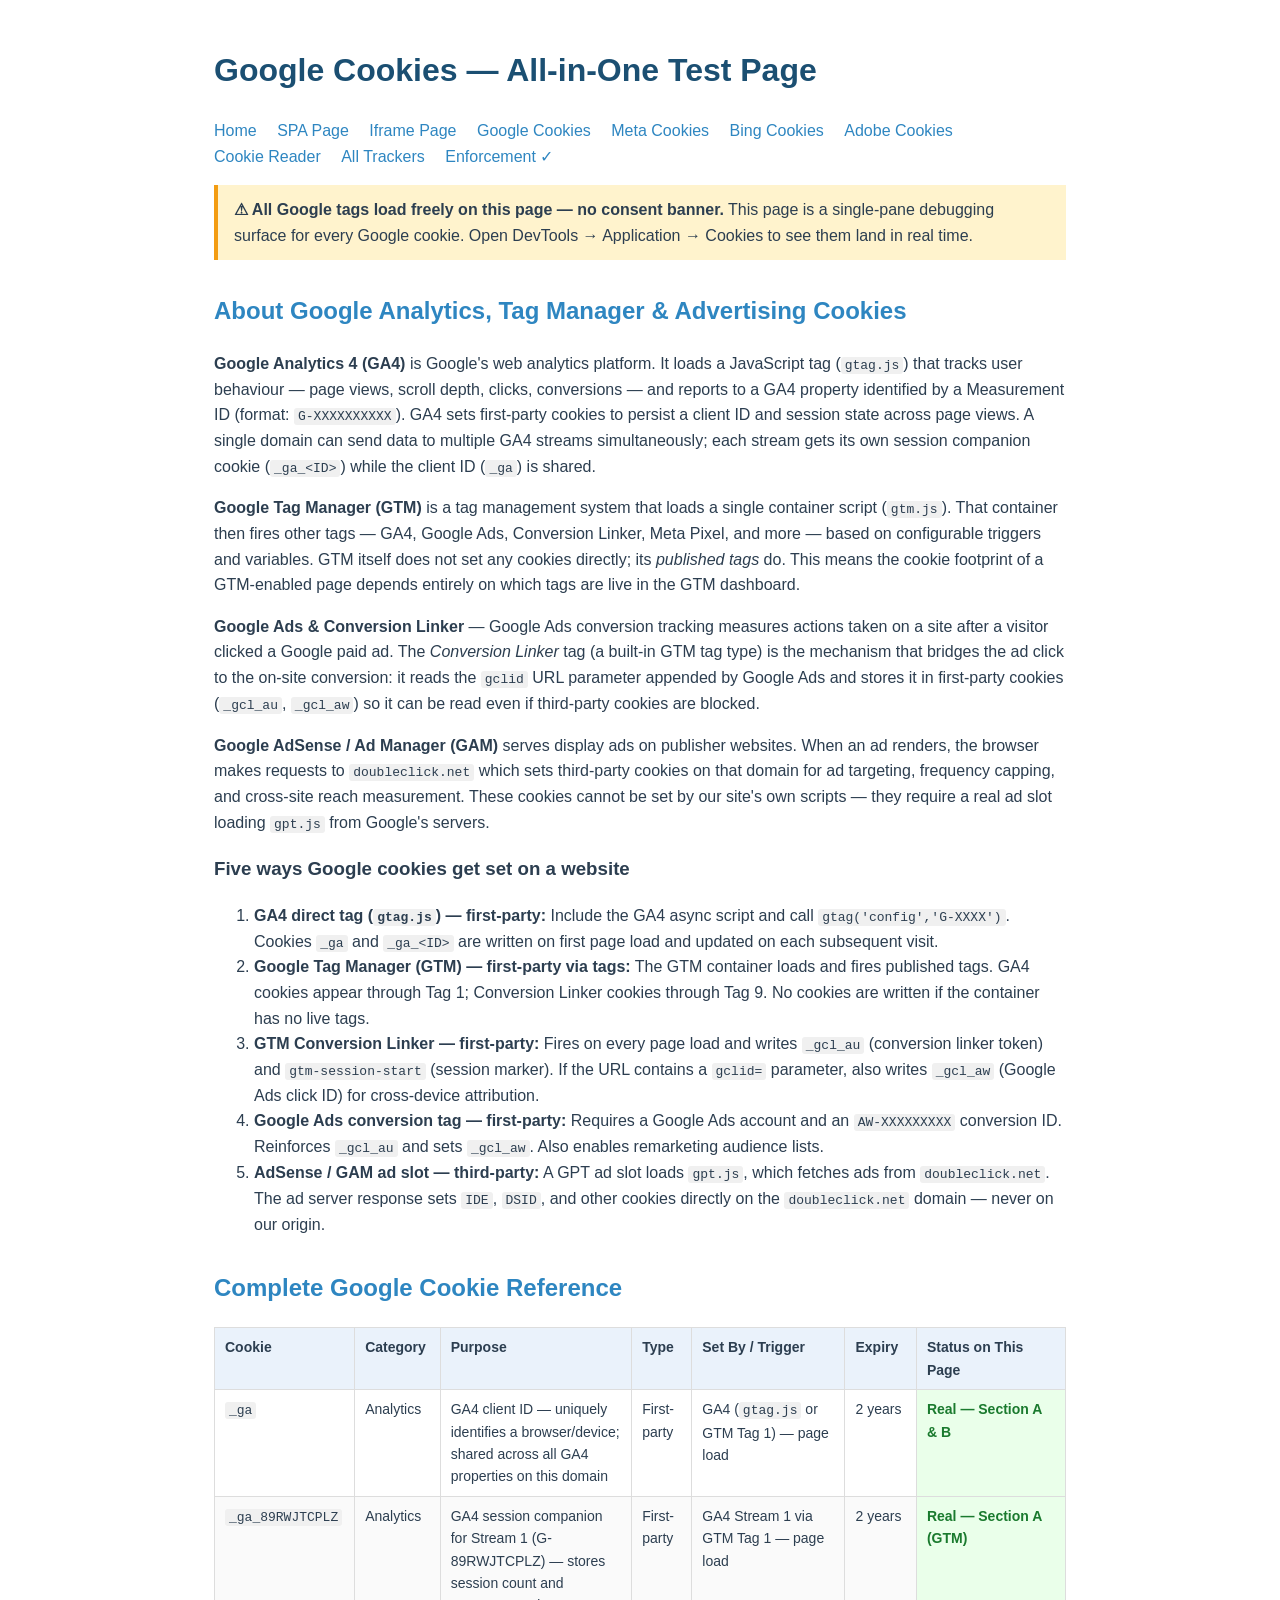
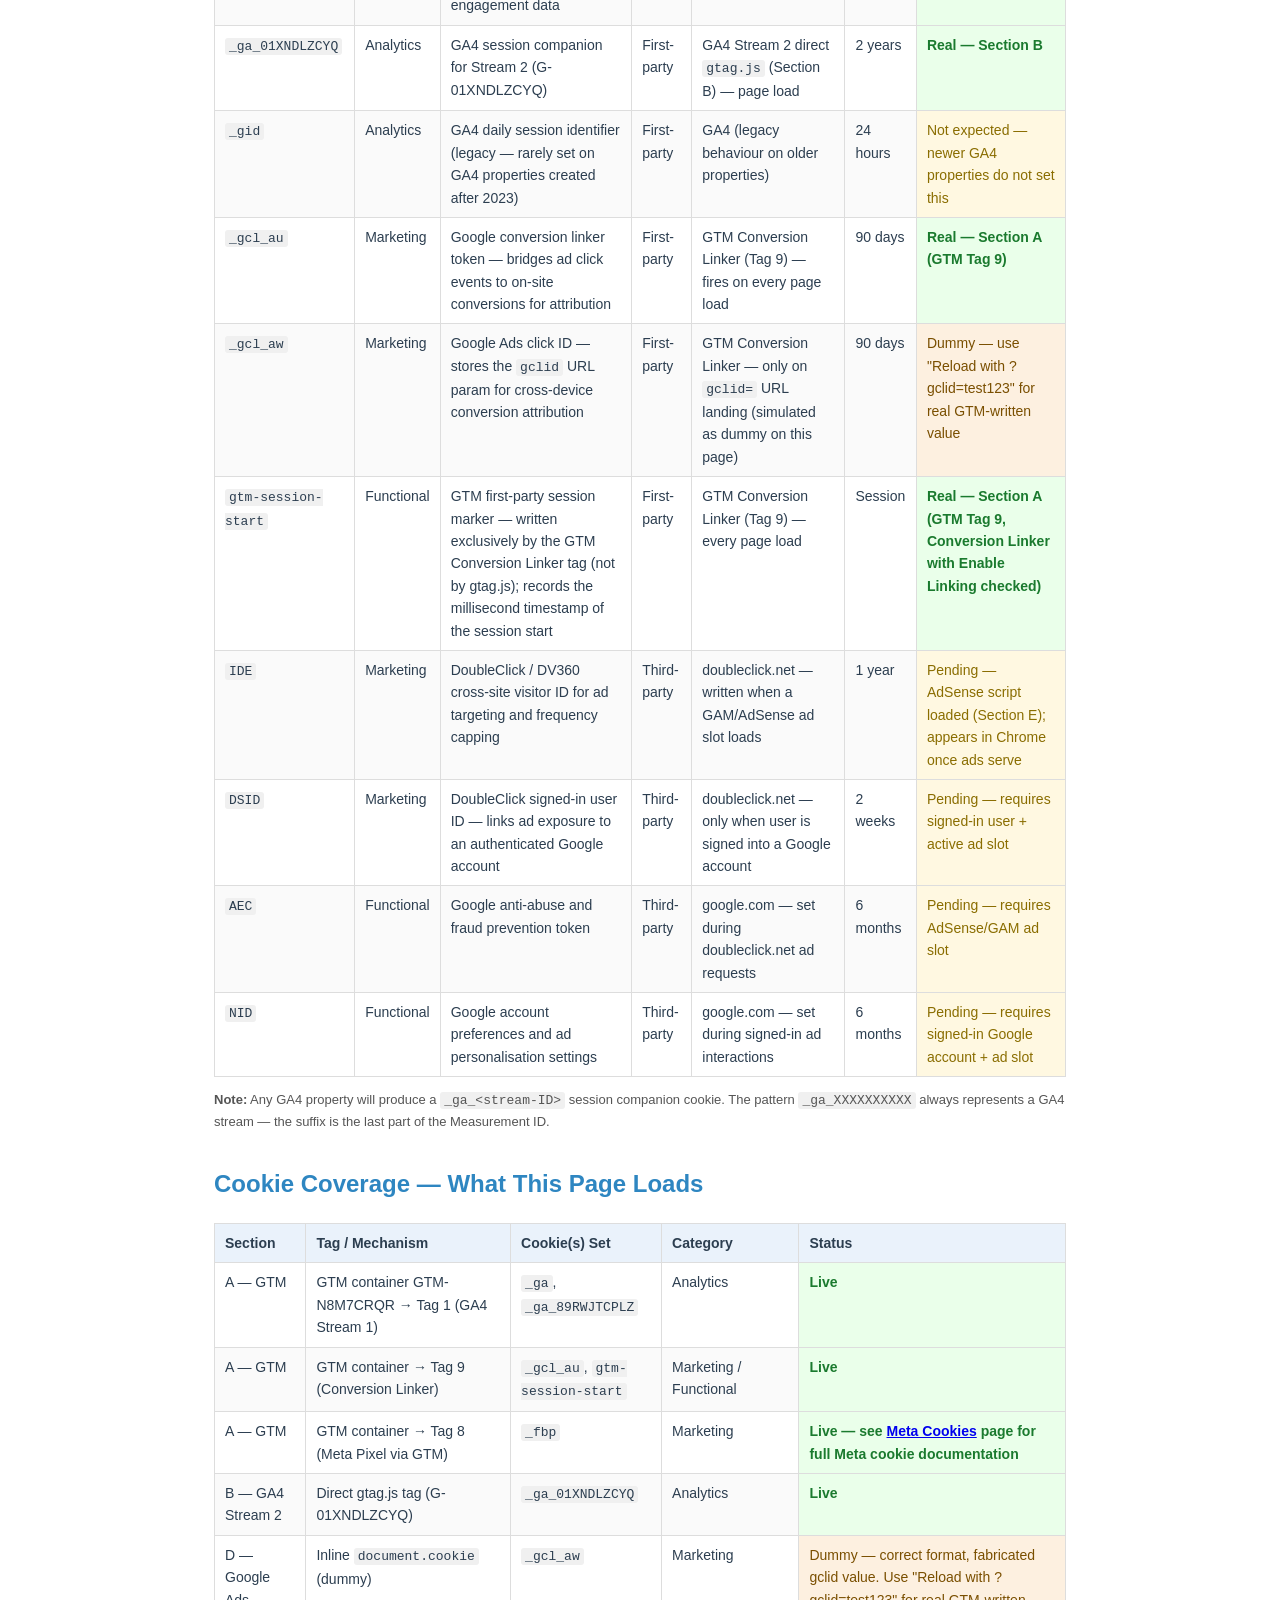
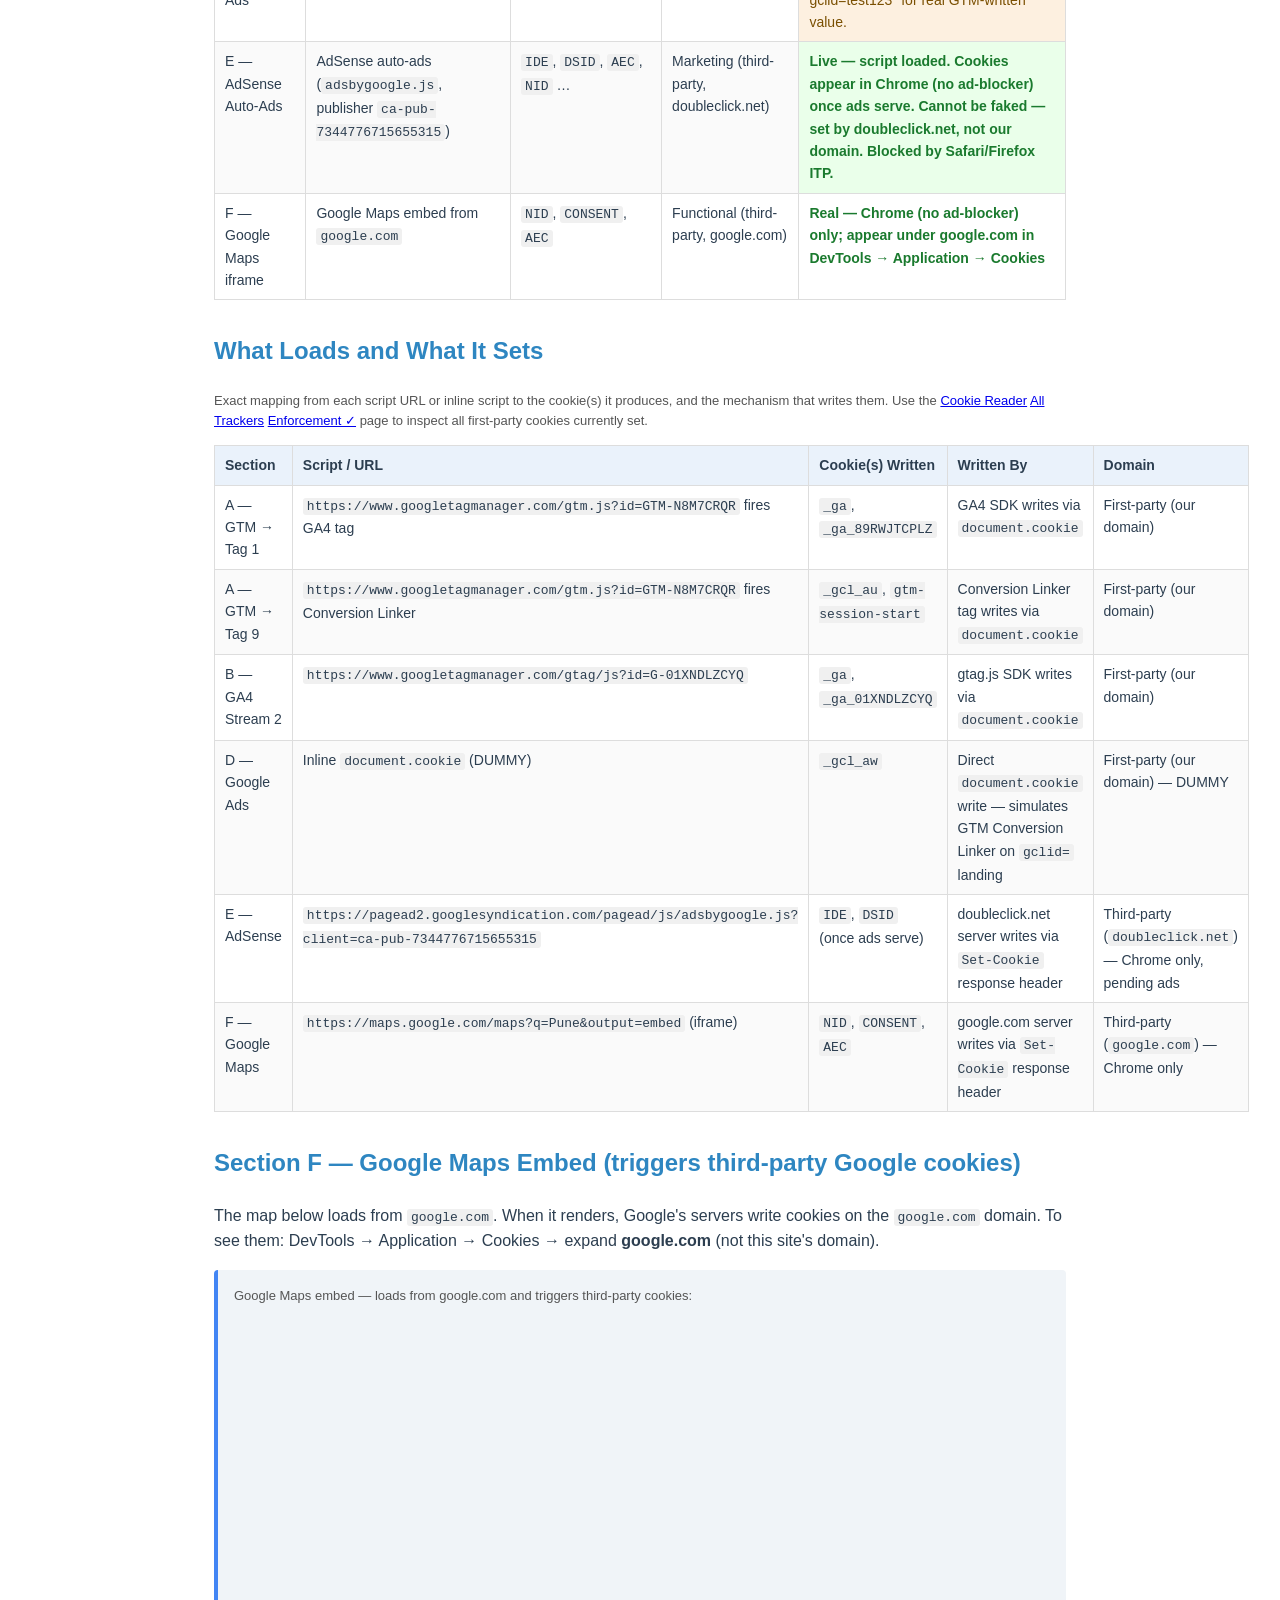
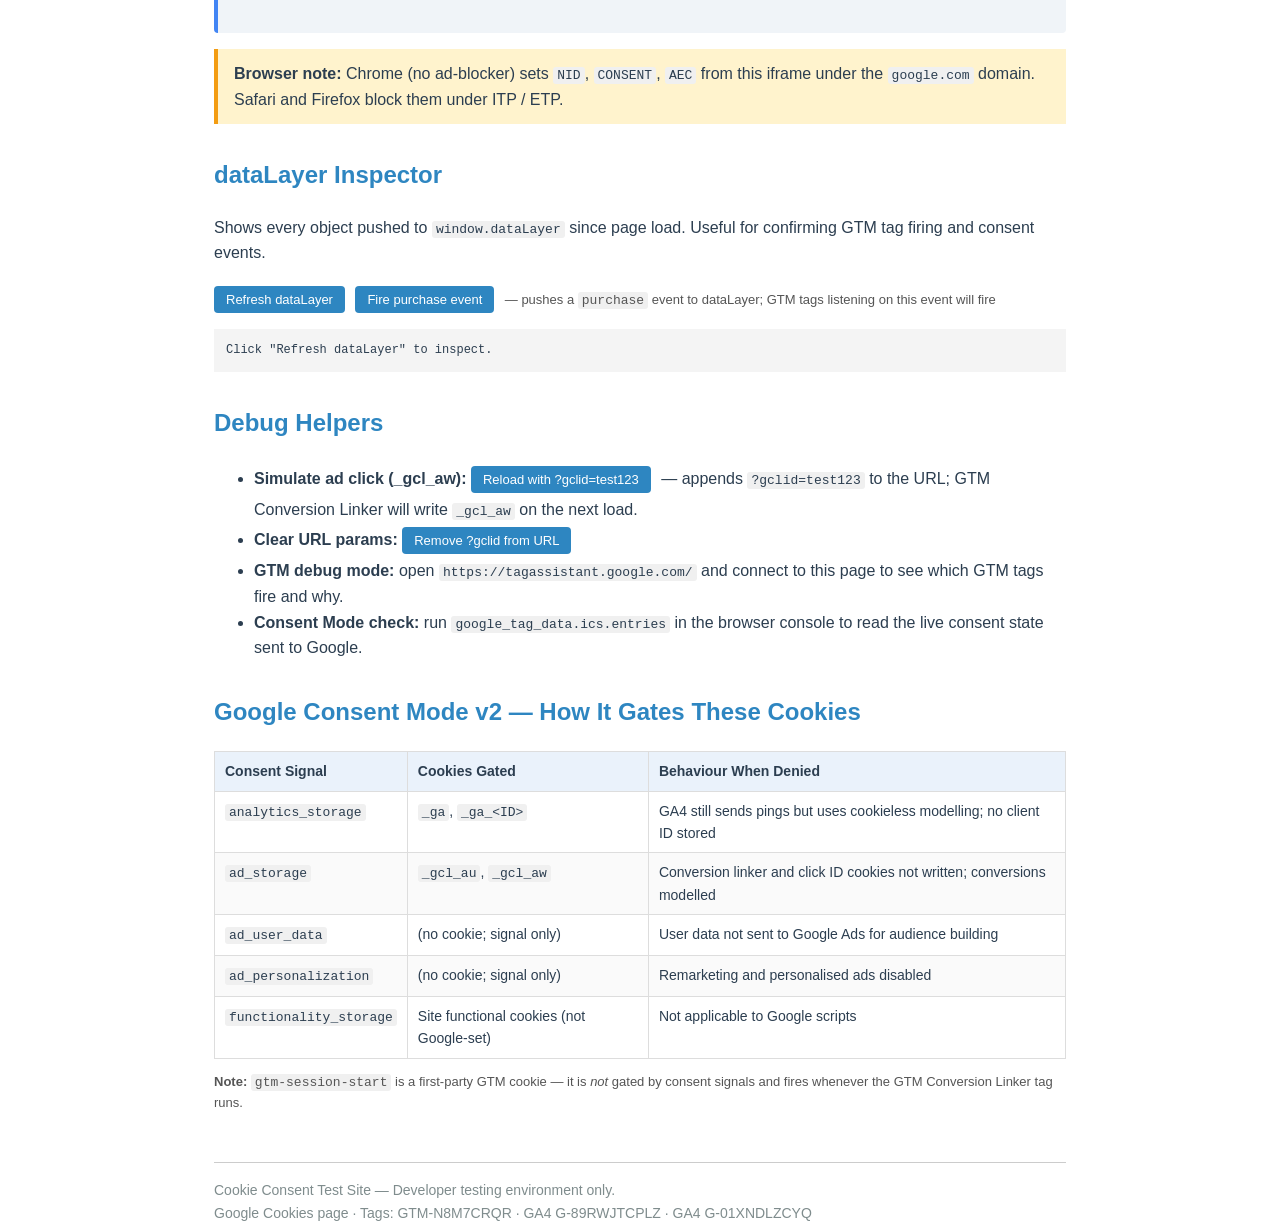
<file: google-cookies.html>
<!DOCTYPE html>
<html lang="en">
<head>
  <meta charset="UTF-8">
  <meta name="viewport" content="width=device-width, initial-scale=1">
  <title>Test Site — Google Cookies</title>
  <meta name="google-adsense-account" content="ca-pub-7344776715655315">
  <link rel="stylesheet" href="assets/style.css">

  <!--
  ══════════════════════════════════════════════════════════════════════════
  SECTION A — Google Tag Manager (GTM-N8M7CRQR)
  ══════════════════════════════════════════════════════════════════════════
  What it does:
    • Loads the GTM container script from googletagmanager.com.
    • The container fires all PUBLISHED tags automatically on page load:
        Tag 1  — GA4 (Stream 1, G-89RWJTCPLZ)  → sets _ga, _ga_89RWJTCPLZ
        Tag 9  — Conversion Linker              → sets _gcl_au, gtm-session-start
        Tag 8  — Meta Pixel (via GTM)           → sets _fbp (documented on Meta Cookies page)
    • No tag runs if it is paused or unpublished in the GTM dashboard.
  Cookies produced (via GTM tags, not this script itself):
    _ga               Analytics   GA4 client ID            2 years
    _ga_89RWJTCPLZ    Analytics   GA4 session companion    2 years
    _gcl_au           Marketing   Google conversion linker 90 days
    gtm-session-start Functional  GTM first-party session  session
    _fbp              Marketing   Meta Pixel browser ID    90 days
  ══════════════════════════════════════════════════════════════════════════
  -->
  <script>
  (function(w,d,s,l,i){w[l]=w[l]||[];
  w[l].push({'gtm.start': new Date().getTime(), event:'gtm.js'});
  var f=d.getElementsByTagName(s)[0],
  j=d.createElement(s),dl=l!='dataLayer'?'&l='+l:'';
  j.async=true;j.src=
  'https://www.googletagmanager.com/gtm.js?id='+i+dl;
  f.parentNode.insertBefore(j,f);
  })(window,document,'script','dataLayer','GTM-N8M7CRQR');
  </script>
  <!-- End Section A -->

  <!--
  ══════════════════════════════════════════════════════════════════════════
  SECTION B — GA4 Stream 2 (G-01XNDLZCYQ) — Direct tag (no GTM)
  ══════════════════════════════════════════════════════════════════════════
  What it does:
    • Loads gtag.js for a SECOND GA4 property / data stream.
    • Runs independently of GTM — useful for testing multi-stream setups
      or verifying a second property ID before wiring it into GTM.
    • The first gtag('config') call creates the session on this stream.
  Cookies produced:
    _ga               Analytics   GA4 client ID (shared with Stream 1)  2 years
    _ga_01XNDLZCYQ    Analytics   GA4 session for stream 2              2 years
  Note: _ga is shared — one cookie covers all GA4 properties on the same
  domain. Each stream gets its own _ga_<ID> session companion.
  ══════════════════════════════════════════════════════════════════════════
  -->
  <script async src="https://www.googletagmanager.com/gtag/js?id=G-01XNDLZCYQ"></script>
  <script>
    window.dataLayer = window.dataLayer || [];
    function gtag(){ dataLayer.push(arguments); }
    gtag('js', new Date());
    gtag('config', 'G-01XNDLZCYQ');
  </script>
  <!-- End Section B -->

  <!--
  ══════════════════════════════════════════════════════════════════════════
  SECTION C — Google Consent Mode v2 (reference — not enforced here)
  ══════════════════════════════════════════════════════════════════════════
  On the baseline (no-enforcement) site this section is informational.
  On the enforcement branch, these defaults would be set BEFORE GA4/GTM
  loads and updated after each consent interaction.

  Consent signals and the cookies they gate:
    analytics_storage    → _ga, _ga_<ID>     (GA4 measurement)
    ad_storage           → _gcl_au, _gcl_aw  (Google Ads / conversion linker)
    ad_user_data         → signals sent to Google Ads for audience building
    ad_personalization   → remarketing / personalised ads
    functionality_storage → functional cookies (not used by Google scripts)
    security_storage     → always true; used by reCAPTCHA etc.

  Enforcement code (enforcement branch only):
    gtag('consent','default',{
      analytics_storage: 'denied',
      ad_storage: 'denied',
      ad_user_data: 'denied',
      ad_personalization: 'denied',
      wait_for_update: 500
    });
    // ... then on accept:
    gtag('consent','update',{ analytics_storage: 'granted', ad_storage: 'granted', ... });
  ══════════════════════════════════════════════════════════════════════════
  -->

  <!--
  ══════════════════════════════════════════════════════════════════════════
  SECTION D — Google Ads _gcl_aw (DUMMY — real needs AW- account)
  ══════════════════════════════════════════════════════════════════════════
  Real behaviour:
    • _gcl_aw is written by the GTM Conversion Linker (Tag 9) ONLY when the
      landing URL contains a gclid= parameter (visitor clicked a Google Ad).
    • A real Google Ads tag (gtag('config','AW-XXXXXXXXX')) reinforces this.
  Why dummy here:
    • No Google Ads account / AW- conversion ID available yet.
    • Dummy lets us verify the cookie name, category, and enforcement logic
      without a live Ads account.
  Format: GCL.<unix_seconds>.<gclid_value>
  To test the REAL path: use the "Reload with ?gclid=test123" button in
  Debug Helpers — GTM Conversion Linker will write a real _gcl_aw value.
  Cookies:
    _gcl_aw    Marketing  Google Ads click ID (gclid= landing)  90 days
  ══════════════════════════════════════════════════════════════════════════
  -->
  <script>
    document.cookie = '_gcl_aw=GCL.' + Math.floor(Date.now()/1000) + '.test-gclid-dummy123; path=/; max-age=7776000';
    console.log('Marketing cookie set: _gcl_aw (Google Ads click ID — DUMMY)');
  </script>
  <!-- End Section D -->

  <!--
  ══════════════════════════════════════════════════════════════════════════
  SECTION E — Google AdSense Auto-Ads (Publisher: ca-pub-7344776715655315)
  ══════════════════════════════════════════════════════════════════════════
  What it does:
    • Loads adsbygoogle.js — Google's AdSense auto-ads script.
    • Google automatically selects ad placement and size on the page.
    • When an ad loads, the browser makes requests to doubleclick.net
      which SET third-party cookies on that domain (not our domain).
  WHY THESE COOKIES CANNOT BE FAKED WITH document.cookie:
    IDE, DSID, AEC, NID etc. are written by doubleclick.net servers in
    Set-Cookie response headers — only that domain can write them.
    document.cookie can only write first-party cookies for our origin.
    Safari / Firefox (ITP/ETP) will also block them as third-party.
  Third-party cookies expected once ads serve (Chrome, ad-blocker off):
    IDE      Marketing  DoubleClick cross-site visitor ID   1 year
    DSID     Marketing  DoubleClick signed-in user ID       2 weeks
    AEC, NID — Google account / anti-abuse (google.com domain)
  ══════════════════════════════════════════════════════════════════════════
  -->
  <script async src="https://pagead2.googlesyndication.com/pagead/js/adsbygoogle.js?client=ca-pub-7344776715655315"
     crossorigin="anonymous"></script>
  <!-- End Section E -->

</head>
<body>
  <!-- GTM noscript fallback (Section A) -->
  <noscript>
    <iframe src="https://www.googletagmanager.com/ns.html?id=GTM-N8M7CRQR"
            height="0" width="0"
            style="display:none;visibility:hidden"></iframe>
  </noscript>

  <h1>Google Cookies — All-in-One Test Page</h1>
  <nav>
    <a href="index.html">Home</a>
    <a href="spa-page.html">SPA Page</a>
    <a href="iframe-page.html">Iframe Page</a>
    <a href="google-cookies.html">Google Cookies</a>
    <a href="meta-cookies.html">Meta Cookies</a>
    <a href="bing-cookies.html">Bing Cookies</a>
    <a href="adobe-cookies.html">Adobe Cookies</a>
    <a href="cookie-reader.html">Cookie Reader</a>
    <a href="all-trackers.html">All Trackers</a>
    <a href="enforcement-test.html">Enforcement ✓</a>
  </nav>

  <div class="warning">
    <strong>&#9888; All Google tags load freely on this page — no consent banner.</strong>
    This page is a single-pane debugging surface for every Google cookie.
    Open DevTools → Application → Cookies to see them land in real time.
  </div>

  <!-- ── About Google Analytics, GTM & Advertising Cookies ──────────── -->
  <h2>About Google Analytics, Tag Manager &amp; Advertising Cookies</h2>

  <p>
    <strong>Google Analytics 4 (GA4)</strong> is Google's web analytics platform.
    It loads a JavaScript tag (<code>gtag.js</code>) that tracks user behaviour —
    page views, scroll depth, clicks, conversions — and reports to a GA4 property
    identified by a Measurement ID (format: <code>G-XXXXXXXXXX</code>). GA4 sets
    first-party cookies to persist a client ID and session state across page views.
    A single domain can send data to multiple GA4 streams simultaneously; each
    stream gets its own session companion cookie (<code>_ga_&lt;ID&gt;</code>)
    while the client ID (<code>_ga</code>) is shared.
  </p>
  <p>
    <strong>Google Tag Manager (GTM)</strong> is a tag management system that
    loads a single container script (<code>gtm.js</code>). That container then
    fires other tags — GA4, Google Ads, Conversion Linker, Meta Pixel, and more —
    based on configurable triggers and variables. GTM itself does not set any
    cookies directly; its <em>published tags</em> do. This means the cookie
    footprint of a GTM-enabled page depends entirely on which tags are live in
    the GTM dashboard.
  </p>
  <p>
    <strong>Google Ads &amp; Conversion Linker</strong> — Google Ads conversion
    tracking measures actions taken on a site after a visitor clicked a Google
    paid ad. The <em>Conversion Linker</em> tag (a built-in GTM tag type) is the
    mechanism that bridges the ad click to the on-site conversion: it reads the
    <code>gclid</code> URL parameter appended by Google Ads and stores it in
    first-party cookies (<code>_gcl_au</code>, <code>_gcl_aw</code>) so it can
    be read even if third-party cookies are blocked.
  </p>
  <p>
    <strong>Google AdSense / Ad Manager (GAM)</strong> serves display ads on
    publisher websites. When an ad renders, the browser makes requests to
    <code>doubleclick.net</code> which sets third-party cookies on that domain
    for ad targeting, frequency capping, and cross-site reach measurement.
    These cookies cannot be set by our site's own scripts — they require a real
    ad slot loading <code>gpt.js</code> from Google's servers.
  </p>

  <h3>Five ways Google cookies get set on a website</h3>
  <ol>
    <li>
      <strong>GA4 direct tag (<code>gtag.js</code>) — first-party:</strong>
      Include the GA4 async script and call <code>gtag('config','G-XXXX')</code>.
      Cookies <code>_ga</code> and <code>_ga_&lt;ID&gt;</code> are written on
      first page load and updated on each subsequent visit.
    </li>
    <li>
      <strong>Google Tag Manager (GTM) — first-party via tags:</strong>
      The GTM container loads and fires published tags. GA4 cookies appear
      through Tag 1; Conversion Linker cookies through Tag 9. No cookies
      are written if the container has no live tags.
    </li>
    <li>
      <strong>GTM Conversion Linker — first-party:</strong>
      Fires on every page load and writes <code>_gcl_au</code> (conversion
      linker token) and <code>gtm-session-start</code> (session marker).
      If the URL contains a <code>gclid=</code> parameter, also writes
      <code>_gcl_aw</code> (Google Ads click ID) for cross-device attribution.
    </li>
    <li>
      <strong>Google Ads conversion tag — first-party:</strong>
      Requires a Google Ads account and an <code>AW-XXXXXXXXX</code>
      conversion ID. Reinforces <code>_gcl_au</code> and sets
      <code>_gcl_aw</code>. Also enables remarketing audience lists.
    </li>
    <li>
      <strong>AdSense / GAM ad slot — third-party:</strong>
      A GPT ad slot loads <code>gpt.js</code>, which fetches ads from
      <code>doubleclick.net</code>. The ad server response sets
      <code>IDE</code>, <code>DSID</code>, and other cookies directly on
      the <code>doubleclick.net</code> domain — never on our origin.
    </li>
  </ol>

  <!-- ── Complete Google Cookie Reference Table ───────────────────────── -->
  <h2>Complete Google Cookie Reference</h2>
  <table id="ref-table">
    <thead>
      <tr>
        <th>Cookie</th>
        <th>Category</th>
        <th>Purpose</th>
        <th>Type</th>
        <th>Set By / Trigger</th>
        <th>Expiry</th>
        <th>Status on This Page</th>
      </tr>
    </thead>
    <tbody>
      <tr>
        <td><code>_ga</code></td>
        <td>Analytics</td>
        <td>GA4 client ID — uniquely identifies a browser/device; shared across all GA4 properties on this domain</td>
        <td>First-party</td>
        <td>GA4 (<code>gtag.js</code> or GTM Tag 1) — page load</td>
        <td>2 years</td>
        <td class="real">Real — Section A &amp; B</td>
      </tr>
      <tr>
        <td><code>_ga_89RWJTCPLZ</code></td>
        <td>Analytics</td>
        <td>GA4 session companion for Stream 1 (G-89RWJTCPLZ) — stores session count and engagement data</td>
        <td>First-party</td>
        <td>GA4 Stream 1 via GTM Tag 1 — page load</td>
        <td>2 years</td>
        <td class="real">Real — Section A (GTM)</td>
      </tr>
      <tr>
        <td><code>_ga_01XNDLZCYQ</code></td>
        <td>Analytics</td>
        <td>GA4 session companion for Stream 2 (G-01XNDLZCYQ)</td>
        <td>First-party</td>
        <td>GA4 Stream 2 direct <code>gtag.js</code> (Section B) — page load</td>
        <td>2 years</td>
        <td class="real">Real — Section B</td>
      </tr>
      <tr>
        <td><code>_gid</code></td>
        <td>Analytics</td>
        <td>GA4 daily session identifier (legacy — rarely set on GA4 properties created after 2023)</td>
        <td>First-party</td>
        <td>GA4 (legacy behaviour on older properties)</td>
        <td>24 hours</td>
        <td class="scenario">Not expected — newer GA4 properties do not set this</td>
      </tr>
      <tr>
        <td><code>_gcl_au</code></td>
        <td>Marketing</td>
        <td>Google conversion linker token — bridges ad click events to on-site conversions for attribution</td>
        <td>First-party</td>
        <td>GTM Conversion Linker (Tag 9) — fires on every page load</td>
        <td>90 days</td>
        <td class="real">Real — Section A (GTM Tag 9)</td>
      </tr>
      <tr>
        <td><code>_gcl_aw</code></td>
        <td>Marketing</td>
        <td>Google Ads click ID — stores the <code>gclid</code> URL param for cross-device conversion attribution</td>
        <td>First-party</td>
        <td>GTM Conversion Linker — only on <code>gclid=</code> URL landing (simulated as dummy on this page)</td>
        <td>90 days</td>
        <td class="dummy">Dummy — use "Reload with ?gclid=test123" for real GTM-written value</td>
      </tr>
      <tr>
        <td><code>gtm-session-start</code></td>
        <td>Functional</td>
        <td>GTM first-party session marker — written exclusively by the GTM Conversion Linker tag (not by gtag.js); records the millisecond timestamp of the session start</td>
        <td>First-party</td>
        <td>GTM Conversion Linker (Tag 9) — every page load</td>
        <td>Session</td>
        <td class="real">Real — Section A (GTM Tag 9, Conversion Linker with Enable Linking checked)</td>
      </tr>
      <tr>
        <td><code>IDE</code></td>
        <td>Marketing</td>
        <td>DoubleClick / DV360 cross-site visitor ID for ad targeting and frequency capping</td>
        <td>Third-party</td>
        <td>doubleclick.net — written when a GAM/AdSense ad slot loads</td>
        <td>1 year</td>
        <td class="pending">Pending — AdSense script loaded (Section E); appears in Chrome once ads serve</td>
      </tr>
      <tr>
        <td><code>DSID</code></td>
        <td>Marketing</td>
        <td>DoubleClick signed-in user ID — links ad exposure to an authenticated Google account</td>
        <td>Third-party</td>
        <td>doubleclick.net — only when user is signed into a Google account</td>
        <td>2 weeks</td>
        <td class="pending">Pending — requires signed-in user + active ad slot</td>
      </tr>
      <tr>
        <td><code>AEC</code></td>
        <td>Functional</td>
        <td>Google anti-abuse and fraud prevention token</td>
        <td>Third-party</td>
        <td>google.com — set during doubleclick.net ad requests</td>
        <td>6 months</td>
        <td class="pending">Pending — requires AdSense/GAM ad slot</td>
      </tr>
      <tr>
        <td><code>NID</code></td>
        <td>Functional</td>
        <td>Google account preferences and ad personalisation settings</td>
        <td>Third-party</td>
        <td>google.com — set during signed-in ad interactions</td>
        <td>6 months</td>
        <td class="pending">Pending — requires signed-in Google account + ad slot</td>
      </tr>
    </tbody>
  </table>
  <p style="font-size:13px;color:#555;">
    <strong>Note:</strong> Any GA4 property will produce a <code>_ga_&lt;stream-ID&gt;</code>
    session companion cookie. The pattern <code>_ga_XXXXXXXXXX</code> always represents
    a GA4 stream — the suffix is the last part of the Measurement ID.
  </p>

  <!-- ── Cookie Coverage Table ───────────────────────────────────────── -->
  <h2>Cookie Coverage — What This Page Loads</h2>
  <table id="coverage-table">
    <thead>
      <tr>
        <th>Section</th>
        <th>Tag / Mechanism</th>
        <th>Cookie(s) Set</th>
        <th>Category</th>
        <th>Status</th>
      </tr>
    </thead>
    <tbody>
      <tr>
        <td>A — GTM</td>
        <td>GTM container GTM-N8M7CRQR → Tag 1 (GA4 Stream 1)</td>
        <td><code>_ga</code>, <code>_ga_89RWJTCPLZ</code></td>
        <td>Analytics</td>
        <td class="live">Live</td>
      </tr>
      <tr>
        <td>A — GTM</td>
        <td>GTM container → Tag 9 (Conversion Linker)</td>
        <td><code>_gcl_au</code>, <code>gtm-session-start</code></td>
        <td>Marketing / Functional</td>
        <td class="live">Live</td>
      </tr>
      <tr>
        <td>A — GTM</td>
        <td>GTM container → Tag 8 (Meta Pixel via GTM)</td>
        <td><code>_fbp</code></td>
        <td>Marketing</td>
        <td class="live">Live — see <a href="meta-cookies.html">Meta Cookies</a> page for full Meta cookie documentation</td>
      </tr>
      <tr>
        <td>B — GA4 Stream 2</td>
        <td>Direct gtag.js tag (G-01XNDLZCYQ)</td>
        <td><code>_ga_01XNDLZCYQ</code></td>
        <td>Analytics</td>
        <td class="live">Live</td>
      </tr>
      <tr>
        <td>D — Google Ads</td>
        <td>Inline <code>document.cookie</code> (dummy)</td>
        <td><code>_gcl_aw</code></td>
        <td>Marketing</td>
        <td class="dummy">Dummy — correct format, fabricated gclid value. Use "Reload with ?gclid=test123" for real GTM-written value.</td>
      </tr>
      <tr>
        <td>E — AdSense Auto-Ads</td>
        <td>AdSense auto-ads (<code>adsbygoogle.js</code>, publisher <code>ca-pub-7344776715655315</code>)</td>
        <td><code>IDE</code>, <code>DSID</code>, <code>AEC</code>, <code>NID</code> …</td>
        <td>Marketing (third-party, doubleclick.net)</td>
        <td class="live">Live — script loaded. Cookies appear in Chrome (no ad-blocker) once ads serve. Cannot be faked — set by doubleclick.net, not our domain. Blocked by Safari/Firefox ITP.</td>
      </tr>
      <tr>
        <td>F — Google Maps iframe</td>
        <td>Google Maps embed from <code>google.com</code></td>
        <td><code>NID</code>, <code>CONSENT</code>, <code>AEC</code></td>
        <td>Functional (third-party, google.com)</td>
        <td class="real">Real — Chrome (no ad-blocker) only; appear under <strong>google.com</strong> in DevTools → Application → Cookies</td>
      </tr>
    </tbody>
  </table>

  <!-- ── Script / URL → Cookie Mapping ───────────────────────────────── -->
  <h2>What Loads and What It Sets</h2>
  <p style="font-size:13px;color:#555;">
    Exact mapping from each script URL or inline script to the cookie(s) it
    produces, and the mechanism that writes them.
    Use the <a href="cookie-reader.html">Cookie Reader</a>
    <a href="all-trackers.html">All Trackers</a>
    <a href="enforcement-test.html">Enforcement ✓</a> page to inspect all
    first-party cookies currently set.
  </p>
  <table id="script-map-table">
    <thead>
      <tr>
        <th>Section</th>
        <th>Script / URL</th>
        <th>Cookie(s) Written</th>
        <th>Written By</th>
        <th>Domain</th>
      </tr>
    </thead>
    <tbody>
      <tr>
        <td>A — GTM → Tag 1</td>
        <td><code>https://www.googletagmanager.com/gtm.js?id=GTM-N8M7CRQR</code> fires GA4 tag</td>
        <td><code>_ga</code>, <code>_ga_89RWJTCPLZ</code></td>
        <td>GA4 SDK writes via <code>document.cookie</code></td>
        <td>First-party (our domain)</td>
      </tr>
      <tr>
        <td>A — GTM → Tag 9</td>
        <td><code>https://www.googletagmanager.com/gtm.js?id=GTM-N8M7CRQR</code> fires Conversion Linker</td>
        <td><code>_gcl_au</code>, <code>gtm-session-start</code></td>
        <td>Conversion Linker tag writes via <code>document.cookie</code></td>
        <td>First-party (our domain)</td>
      </tr>
      <tr>
        <td>B — GA4 Stream 2</td>
        <td><code>https://www.googletagmanager.com/gtag/js?id=G-01XNDLZCYQ</code></td>
        <td><code>_ga</code>, <code>_ga_01XNDLZCYQ</code></td>
        <td>gtag.js SDK writes via <code>document.cookie</code></td>
        <td>First-party (our domain)</td>
      </tr>
      <tr>
        <td>D — Google Ads</td>
        <td>Inline <code>document.cookie</code> (DUMMY)</td>
        <td><code>_gcl_aw</code></td>
        <td>Direct <code>document.cookie</code> write — simulates GTM Conversion Linker on <code>gclid=</code> landing</td>
        <td>First-party (our domain) — DUMMY</td>
      </tr>
      <tr>
        <td>E — AdSense</td>
        <td><code>https://pagead2.googlesyndication.com/pagead/js/adsbygoogle.js?client=ca-pub-7344776715655315</code></td>
        <td><code>IDE</code>, <code>DSID</code> (once ads serve)</td>
        <td>doubleclick.net server writes via <code>Set-Cookie</code> response header</td>
        <td>Third-party (<code>doubleclick.net</code>) — Chrome only, pending ads</td>
      </tr>
      <tr>
        <td>F — Google Maps</td>
        <td><code>https://maps.google.com/maps?q=Pune&amp;output=embed</code> (iframe)</td>
        <td><code>NID</code>, <code>CONSENT</code>, <code>AEC</code></td>
        <td>google.com server writes via <code>Set-Cookie</code> response header</td>
        <td>Third-party (<code>google.com</code>) — Chrome only</td>
      </tr>
    </tbody>
  </table>

  <!-- ── Section F: Google Maps iframe (third-party Google cookies) ──── -->
  <h2>Section F — Google Maps Embed (triggers third-party Google cookies)</h2>
  <p>
    The map below loads from <code>google.com</code>. When it renders, Google's
    servers write cookies on the <code>google.com</code> domain. To see them:
    DevTools → Application → Cookies → expand <strong>google.com</strong>
    (not this site's domain).
  </p>
  <div style="margin:16px 0;padding:16px;background:#f0f4f8;border-radius:4px;border-left:4px solid #4285f4;">
    <p style="margin:0 0 10px;font-size:13px;color:#555;">Google Maps embed — loads from google.com and triggers third-party cookies:</p>
    <iframe
      src="https://maps.google.com/maps?q=Pune&output=embed"
      width="560" height="300"
      style="border:none;overflow:hidden;display:block;"
      frameborder="0"
      allowfullscreen="true">
    </iframe>
  </div>
  <div class="warning" style="margin-top:8px;">
    <strong>Browser note:</strong> Chrome (no ad-blocker) sets <code>NID</code>,
    <code>CONSENT</code>, <code>AEC</code> from this iframe under the
    <code>google.com</code> domain. Safari and Firefox block them under ITP / ETP.
  </div>

  <!-- ── dataLayer Inspector ─────────────────────────────────────────── -->
  <h2>dataLayer Inspector</h2>
  <p>
    Shows every object pushed to <code>window.dataLayer</code> since page
    load. Useful for confirming GTM tag firing and consent events.
  </p>
  <button onclick="refreshDataLayer()">Refresh dataLayer</button>
  <button onclick="simulatePurchase()">Fire purchase event</button>
  <span style="font-size:13px;color:#555;">— pushes a <code>purchase</code> event to dataLayer; GTM tags listening on this event will fire</span>
  <pre id="datalayer-output" style="background:#f4f4f4;padding:12px;overflow:auto;max-height:300px;font-size:12px;">Click "Refresh dataLayer" to inspect.</pre>

  <!-- ── Debug Helpers ───────────────────────────────────────────────── -->
  <h2>Debug Helpers</h2>
  <ul>
    <li>
      <strong>Simulate ad click (_gcl_aw):</strong>
      <button onclick="simulateGclid()">Reload with ?gclid=test123</button>
      — appends <code>?gclid=test123</code> to the URL; GTM Conversion Linker
      will write <code>_gcl_aw</code> on the next load.
    </li>
    <li>
      <strong>Clear URL params:</strong>
      <button onclick="clearParams()">Remove ?gclid from URL</button>
    </li>
    <li>
      <strong>GTM debug mode:</strong> open
      <code>https://tagassistant.google.com/</code> and connect to this page
      to see which GTM tags fire and why.
    </li>
    <li>
      <strong>Consent Mode check:</strong> run <code>google_tag_data.ics.entries</code>
      in the browser console to read the live consent state sent to Google.
    </li>
  </ul>

  <!-- ── How Consent Mode Affects These Cookies (reference) ─────────── -->
  <h2>Google Consent Mode v2 — How It Gates These Cookies</h2>
  <table>
    <thead>
      <tr>
        <th>Consent Signal</th>
        <th>Cookies Gated</th>
        <th>Behaviour When Denied</th>
      </tr>
    </thead>
    <tbody>
      <tr>
        <td><code>analytics_storage</code></td>
        <td><code>_ga</code>, <code>_ga_&lt;ID&gt;</code></td>
        <td>GA4 still sends pings but uses cookieless modelling; no client ID stored</td>
      </tr>
      <tr>
        <td><code>ad_storage</code></td>
        <td><code>_gcl_au</code>, <code>_gcl_aw</code></td>
        <td>Conversion linker and click ID cookies not written; conversions modelled</td>
      </tr>
      <tr>
        <td><code>ad_user_data</code></td>
        <td>(no cookie; signal only)</td>
        <td>User data not sent to Google Ads for audience building</td>
      </tr>
      <tr>
        <td><code>ad_personalization</code></td>
        <td>(no cookie; signal only)</td>
        <td>Remarketing and personalised ads disabled</td>
      </tr>
      <tr>
        <td><code>functionality_storage</code></td>
        <td>Site functional cookies (not Google-set)</td>
        <td>Not applicable to Google scripts</td>
      </tr>
    </tbody>
  </table>
  <p style="font-size:13px;color:#555;">
    <strong>Note:</strong> <code>gtm-session-start</code> is a first-party
    GTM cookie — it is <em>not</em> gated by consent signals and fires
    whenever the GTM Conversion Linker tag runs.
  </p>

  <footer>
    Cookie Consent Test Site — Developer testing environment only.<br>
    Google Cookies page · Tags: GTM-N8M7CRQR · GA4 G-89RWJTCPLZ · GA4 G-01XNDLZCYQ
  </footer>

  <script src="assets/test-helpers.js"></script>

  <script>
    function refreshDataLayer() {
      var dl = window.dataLayer || [];
      document.getElementById('datalayer-output').textContent =
        JSON.stringify(dl, null, 2);
    }

    function simulatePurchase() {
      window.dataLayer = window.dataLayer || [];
      window.dataLayer.push({
        event: 'purchase',
        value: 2499,
        currency: 'INR',
        product: 'Test Product'
      });
      console.log('Purchase event pushed to dataLayer');
      refreshDataLayer();
    }

    function simulateGclid() {
      var url = window.location.href.split('?')[0] + '?gclid=test123';
      window.location.href = url;
    }

    function clearParams() {
      window.history.replaceState({}, '', window.location.pathname);
    }

  </script>

  <style>
    table { width: 100%; border-collapse: collapse; margin-top: 12px; font-size: 14px; }
    th, td { border: 1px solid #ddd; padding: 8px 10px; text-align: left; vertical-align: top; }
    th { background: #eaf2fb; }
    tr:nth-child(even) td { background: #fafafa; }
    .live    { color: #1a7a2e; font-weight: bold; }
    .pending { color: #8a6d00; }
    code { background: #f0f0f0; padding: 1px 4px; border-radius: 3px; font-size: 13px; }
    button { margin: 4px 6px 4px 0; padding: 6px 12px; cursor: pointer;
             background: #2e86c1; color: #fff; border: none; border-radius: 4px; font-size: 13px; }
    button:hover { background: #1b6fa8; }
    .real     { color: #1a7a2e; font-weight: bold; }
    .dummy    { color: #7a4f00; }
    .scenario { color: #8a6d00; }
    #ref-table .real     { background: #eaffea; }
    #ref-table .dummy    { background: #fdf0e0; }
    #ref-table .pending  { background: #fff8e1; }
    #ref-table .scenario { background: #fff8e1; }
    #coverage-table .live    { background: #eaffea; }
    #coverage-table .pending { background: #fff8e1; }
    #coverage-table .dummy   { background: #fdf0e0; color: #7a4f00; }
  </style>
</body>
</html>
</file>
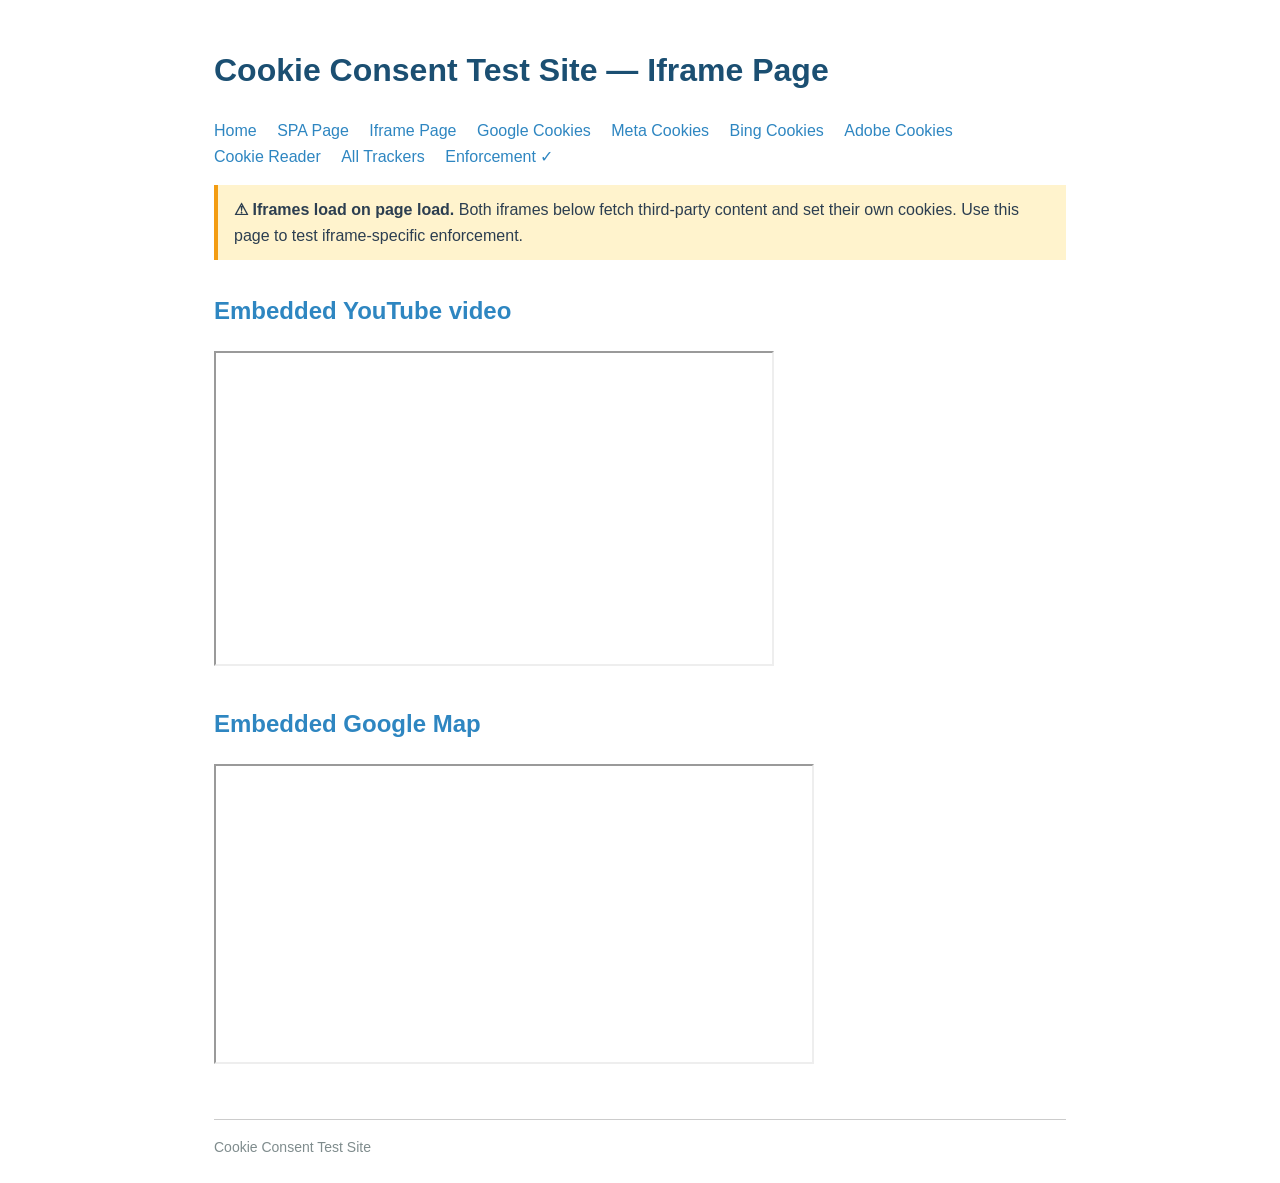
<file: iframe-page.html>
<!DOCTYPE html>
<html lang="en">
<head>
  <meta charset="UTF-8">
  <meta name="viewport" content="width=device-width, initial-scale=1">
  <title>Test Site — Iframe Page</title>

  <meta name="google-adsense-account" content="ca-pub-7344776715655315">
  <script async src="https://pagead2.googlesyndication.com/pagead/js/adsbygoogle.js?client=ca-pub-7344776715655315"
     crossorigin="anonymous"></script>
  <link rel="stylesheet" href="assets/style.css">
</head>
<body>
  <h1>Cookie Consent Test Site — Iframe Page</h1>
  <nav>
    <a href="index.html">Home</a>
    <a href="spa-page.html">SPA Page</a>
    <a href="iframe-page.html">Iframe Page</a>
    <a href="google-cookies.html">Google Cookies</a>
    <a href="meta-cookies.html">Meta Cookies</a>
    <a href="bing-cookies.html">Bing Cookies</a>
    <a href="adobe-cookies.html">Adobe Cookies</a>
    <a href="cookie-reader.html">Cookie Reader</a>
    <a href="all-trackers.html">All Trackers</a>
    <a href="enforcement-test.html">Enforcement ✓</a>
  </nav>
  <div class="warning">
    <strong>&#9888; Iframes load on page load.</strong>
    Both iframes below fetch third-party content and set their own cookies.
    Use this page to test iframe-specific enforcement.
  </div>
  <h2>Embedded YouTube video</h2>
  <iframe width="560" height="315"
    src="https://www.youtube.com/embed/dQw4w9WgXcQ"
    title="YouTube video"
    allow="encrypted-media"
    allowfullscreen></iframe>
  <h2>Embedded Google Map</h2>
  <iframe width="600" height="300"
    src="https://maps.google.com/maps?q=Pune&output=embed"
    title="Google Map"></iframe>
    <link rel="stylesheet" href="https://devop.pre-dataprivacy.com/cmapi/dynamic/v1/config/css/6a7c0ac3666423d145d6266f"/>
  <script type="application/javascript" src="https://devop.pre-dataprivacy.com/cmapi/dynamic/v1/config/js/6a7c0ac3666423d145d6266f"></script>
  <footer>Cookie Consent Test Site</footer>
  <script src="assets/test-helpers.js"></script>
    <!-- Cookie Consent Launcher  -->

</body>
</html>
</file>
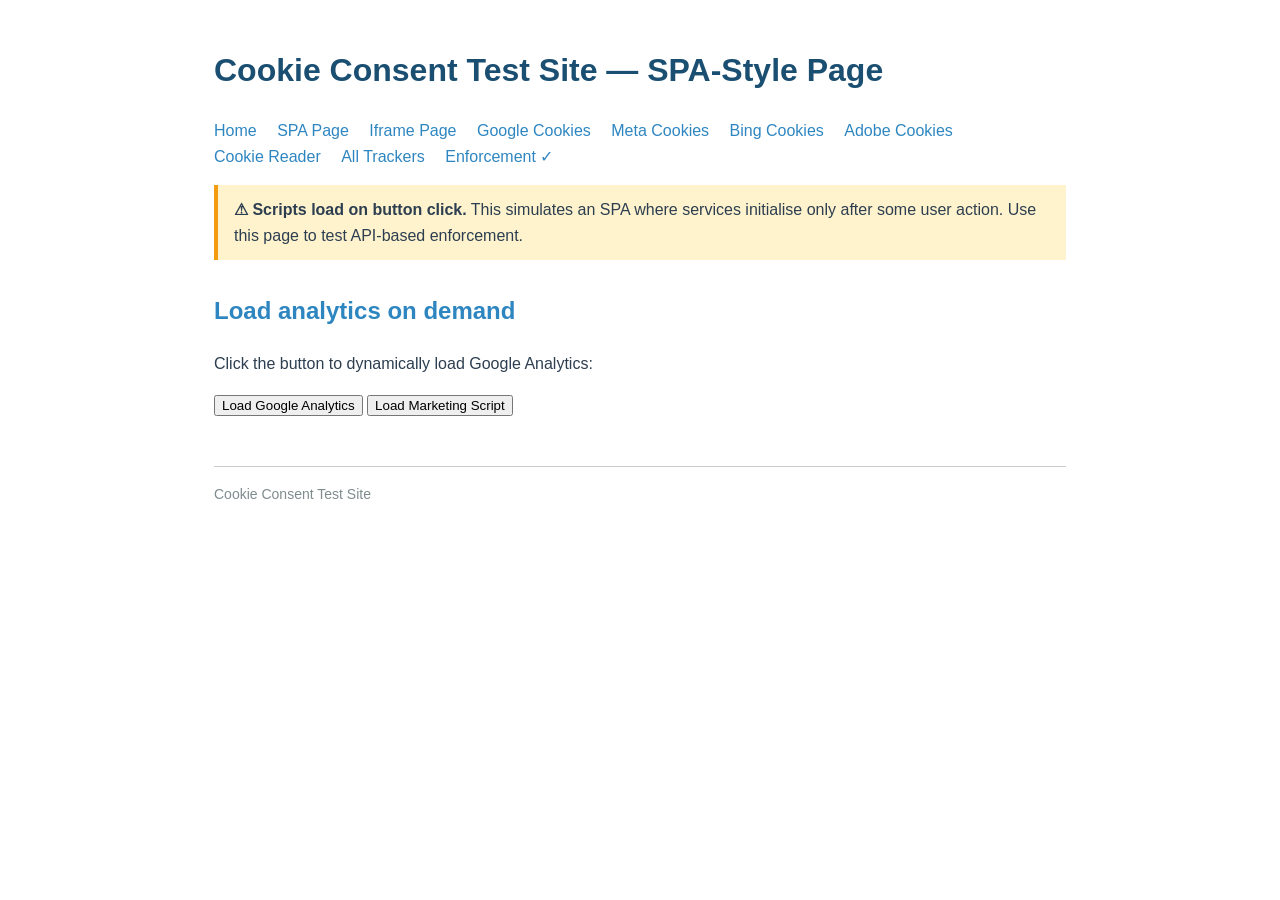
<file: spa-page.html>
<!DOCTYPE html>
<html lang="en">
<head>
  <meta charset="UTF-8">
  <meta name="viewport" content="width=device-width, initial-scale=1">
  <title>Test Site — SPA Page</title>
  <meta name="google-adsense-account" content="ca-pub-7344776715655315">
  <script async src="https://pagead2.googlesyndication.com/pagead/js/adsbygoogle.js?client=ca-pub-7344776715655315"
     crossorigin="anonymous"></script>
  <link rel="stylesheet" href="assets/style.css">
</head>
<body>
  <h1>Cookie Consent Test Site — SPA-Style Page</h1>
  <nav>
    <a href="index.html">Home</a>
    <a href="spa-page.html">SPA Page</a>
    <a href="iframe-page.html">Iframe Page</a>
    <a href="google-cookies.html">Google Cookies</a>
    <a href="meta-cookies.html">Meta Cookies</a>
    <a href="bing-cookies.html">Bing Cookies</a>
    <a href="adobe-cookies.html">Adobe Cookies</a>
    <a href="cookie-reader.html">Cookie Reader</a>
    <a href="all-trackers.html">All Trackers</a>
    <a href="enforcement-test.html">Enforcement ✓</a>
  </nav>
  <div class="warning">
    <strong>&#9888; Scripts load on button click.</strong>
    This simulates an SPA where services initialise only after some
    user action. Use this page to test API-based enforcement.
  </div>
  <h2>Load analytics on demand</h2>
  <p>Click the button to dynamically load Google Analytics:</p>
  <button id="loadAnalytics">Load Google Analytics</button>
  <button id="loadMarketing">Load Marketing Script</button>
  <script>
    // Dynamically load GA4 when user clicks
    document.getElementById('loadAnalytics').addEventListener('click', function() {
      if (window._gaLoaded) {
        alert('Already loaded'); return;
      }
      var s = document.createElement('script');
      s.async = true;
      s.src = 'https://www.googletagmanager.com/gtag/js?id=G-89RWJTCPLZ';
      document.head.appendChild(s);
      window.dataLayer = window.dataLayer || [];
      window.gtag = function() { dataLayer.push(arguments); };
      gtag('js', new Date());
      gtag('config', 'G-89RWJTCPLZ');
      window._gaLoaded = true;
      console.log('GA loaded dynamically');
    });
    // Dynamically set marketing cookies
    document.getElementById('loadMarketing').addEventListener('click', function() {
      document.cookie = 'campaign_id=spring2026; path=/; max-age=3600';
      document.cookie = 'ab_variant=B; path=/; max-age=3600';
      console.log('Marketing cookies set');
    });
  </script>
  <footer>Cookie Consent Test Site</footer>
  <script src="assets/test-helpers.js"></script>
</body>
</html>
</file>
<file: assets/style.css>
* { box-sizing: border-box; }
body {
  font-family: Arial, sans-serif;
  max-width: 900px;
  margin: 0 auto;
  padding: 24px;
  color: #2c3e50;
  line-height: 1.6;
}
h1 { color: #1b4f72; }
h2 { color: #2e86c1; margin-top: 32px; }
nav a {
  display: inline-block;
  margin-right: 16px;
  color: #2e86c1;
  text-decoration: none;
}
nav a:hover { text-decoration: underline; }
.warning {
  background: #fff3cd;
  border-left: 4px solid #f39c12;
  padding: 12px 16px;
  margin: 16px 0;
}
footer {
  margin-top: 48px;
  padding-top: 16px;
  border-top: 1px solid #ccc;
  font-size: 14px;
  color: #7f8c8d;
}
iframe { max-width: 100%; }
</file>
